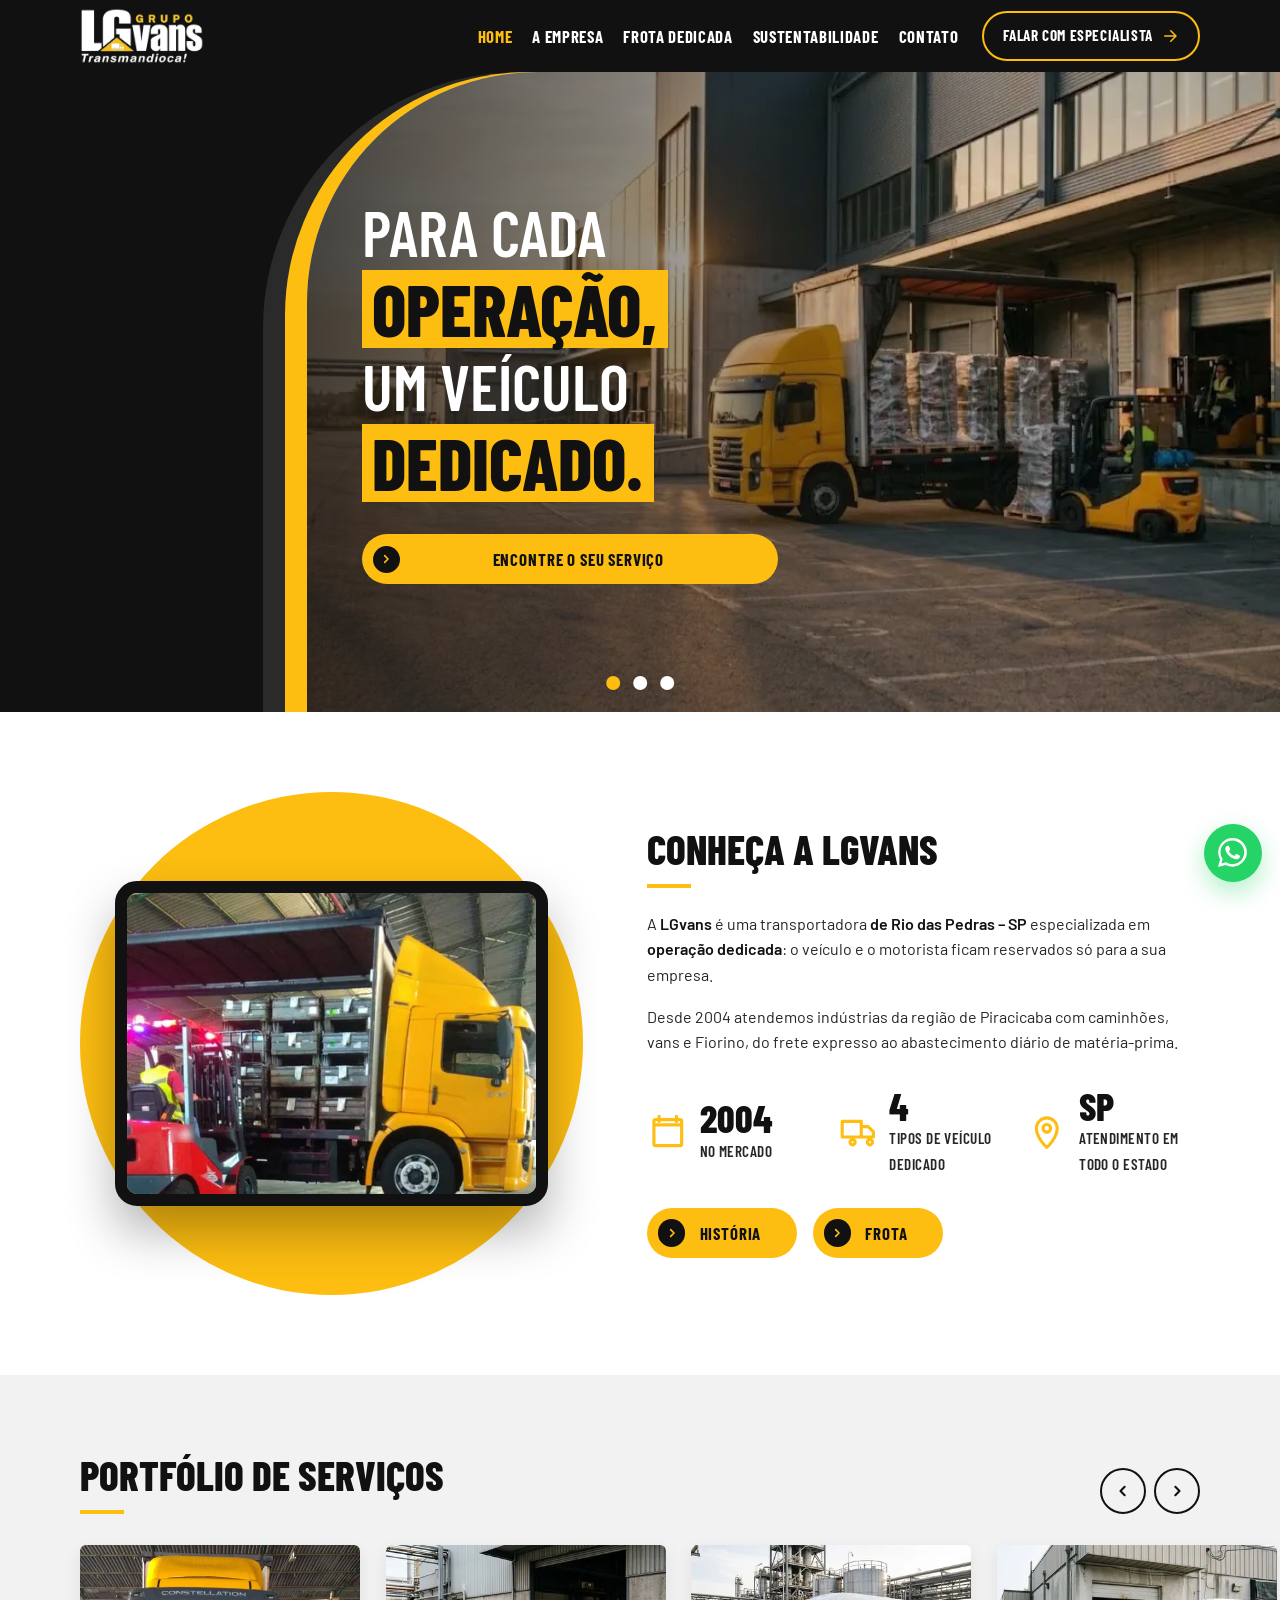
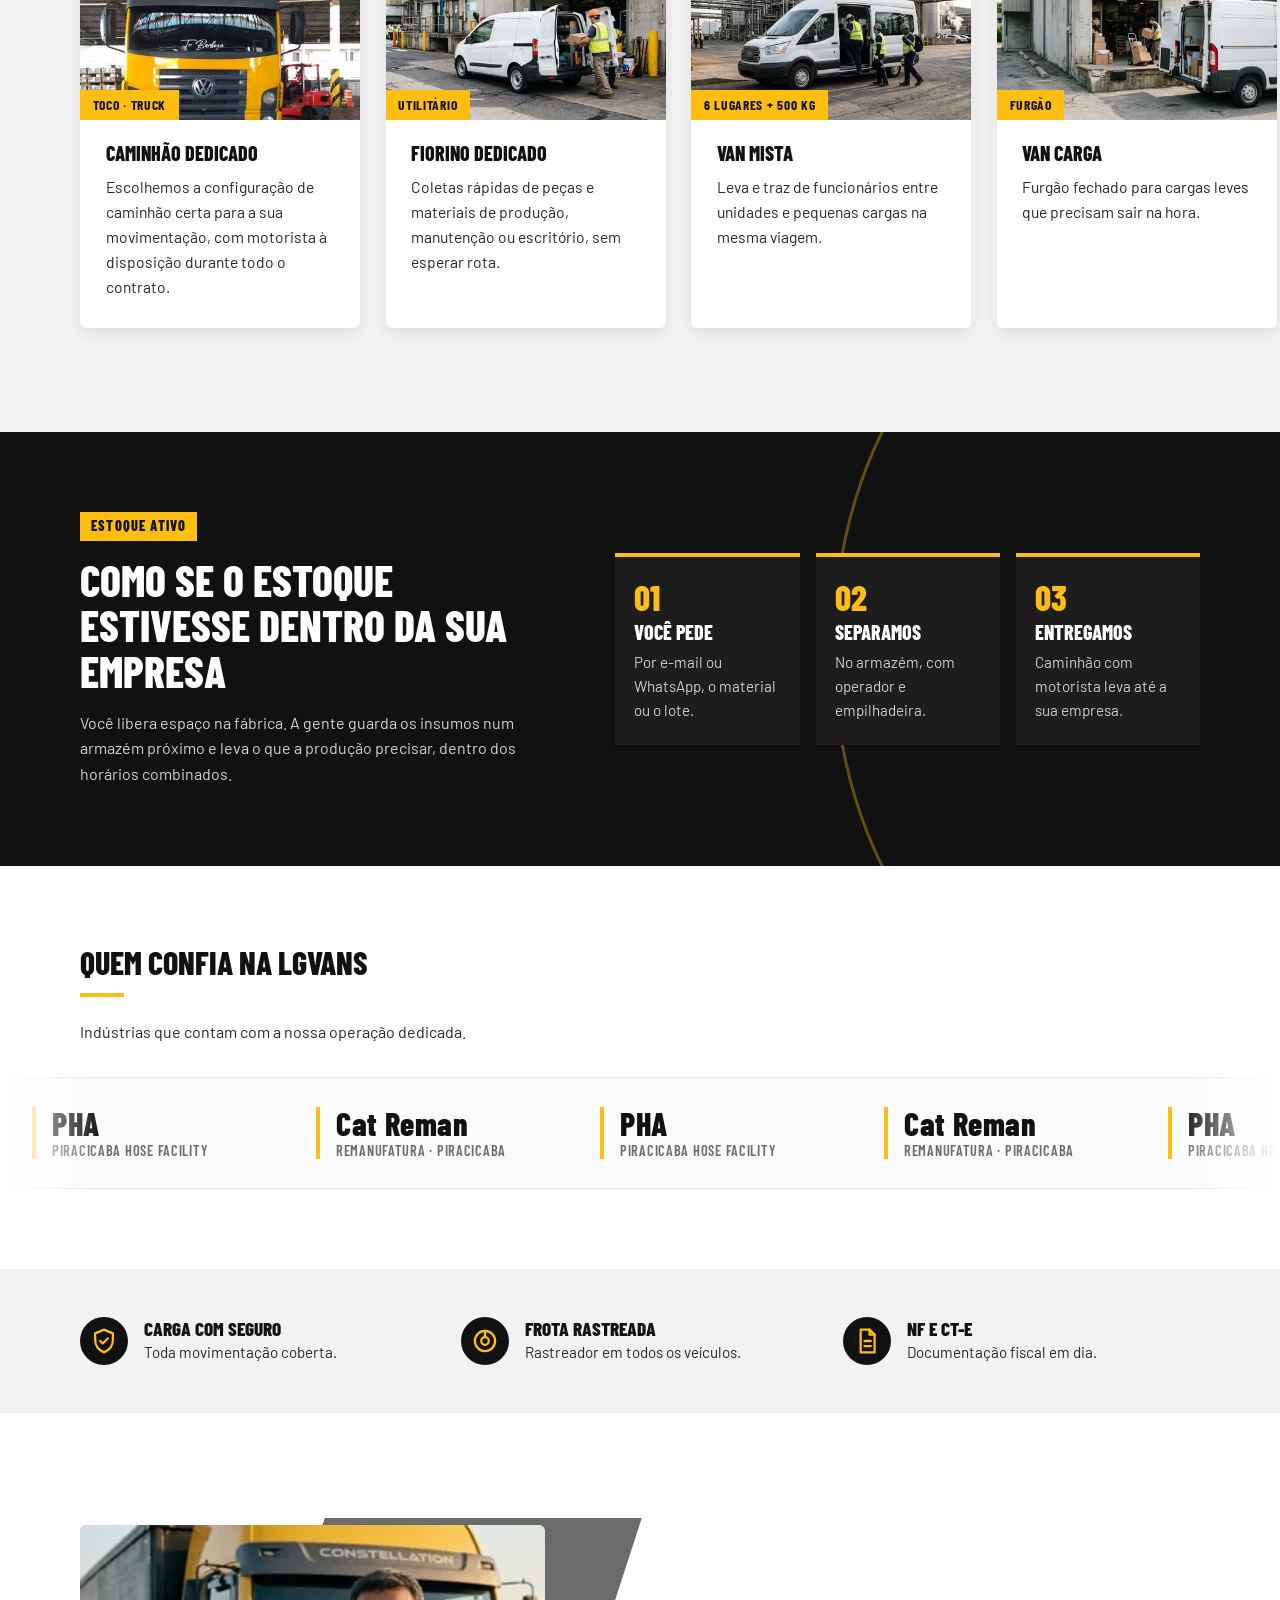
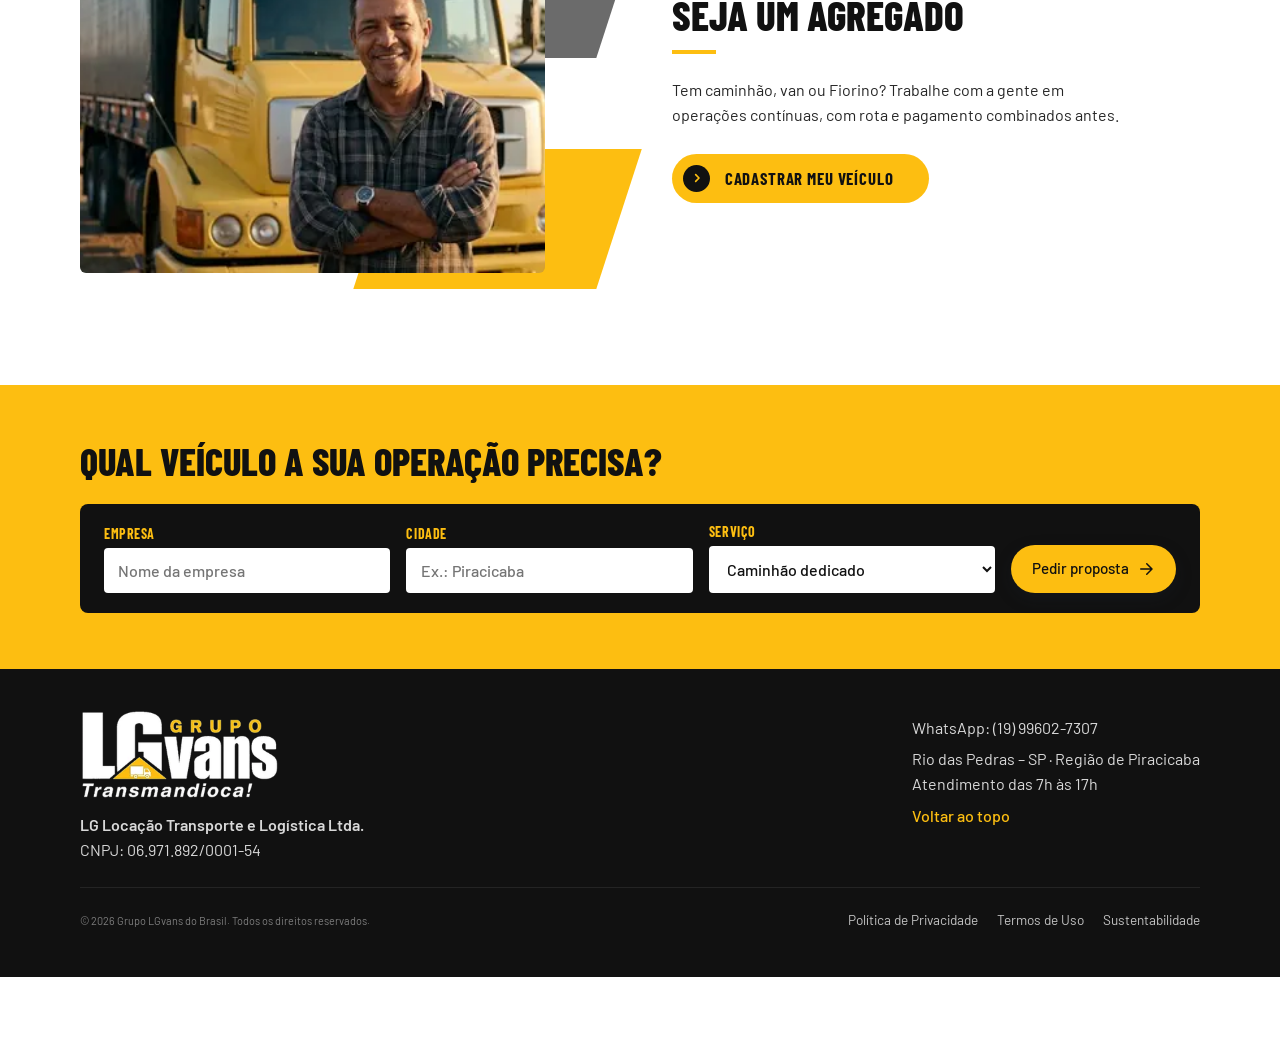
<file: index.html>
<!-- index.html -->
<!doctype html>
<html lang="pt-BR">
  <head>
    <meta charset="UTF-8" />
    <meta name="viewport" content="width=device-width, initial-scale=1.0" />

    <!-- ─── SEO primário ─── -->
    <title>Grupo LGvans do Brasil | Intralogística e Transporte Dedicado</title>
    <meta name="description" content="Movimentação interna, estocagem de matéria-prima e transporte dedicado para indústrias no Estado de São Paulo. Desde 2004." />
    <meta name="robots" content="index, follow" />

    <!-- ─── Open Graph ─── -->
    <meta property="og:type"        content="website" />
    <meta property="og:title"       content="Grupo LGvans do Brasil | Intralogística e Transporte Dedicado" />
    <meta property="og:description" content="Movimentação interna, estocagem de matéria-prima e transporte dedicado para indústrias no Estado de São Paulo. Desde 2004." />
    <meta property="og:locale"      content="pt_BR" />
    <meta property="og:site_name"   content="Grupo LGvans do Brasil" />

    <!-- ─── Twitter Card ─── -->
    <meta name="twitter:card"        content="summary_large_image" />
    <meta name="twitter:title"       content="Grupo LGvans do Brasil | Intralogística e Transporte Dedicado" />
    <meta name="twitter:description" content="Movimentação interna, estocagem de matéria-prima e transporte dedicado para indústrias no Estado de São Paulo. Desde 2004." />

    <!-- ─── PWA ─── -->
    <meta name="theme-color" content="#111111" />
    <link rel="manifest" href="/site.webmanifest" /><!-- ─── CSS ─── -->
    <link rel="stylesheet" href="assets/css/site.min.css" />
    <link rel="preload" href="assets/fonts/barlow-condensed-latin-800-normal.woff2" as="font" type="font/woff2" crossorigin />
    <link rel="preload" href="assets/fonts/barlow-latin-400-normal.woff2" as="font" type="font/woff2" crossorigin />
    <link rel="preload" as="image" href="assets/img/ai-hero-1-1024.webp" imagesrcset="assets/img/ai-hero-1-480.webp 480w, assets/img/ai-hero-1-960.webp 960w, assets/img/ai-hero-1-1024.webp 1024w" imagesizes="(max-width: 760px) 100vw, 76vw" fetchpriority="high" />
    <link rel="canonical" href="https://juk-mandioca.vercel.app/" />
    <meta property="og:url" content="https://juk-mandioca.vercel.app/" />
    <meta property="og:image" content="https://juk-mandioca.vercel.app/assets/img/og-cover.jpg" />
    <meta property="og:image:width" content="1200" />
    <meta property="og:image:height" content="630" />
    <meta name="twitter:image" content="https://juk-mandioca.vercel.app/assets/img/og-cover.jpg" />
    <script type="application/ld+json">{"@context": "https://schema.org", "@graph": [{"@type": "Organization", "@id": "https://juk-mandioca.vercel.app/#org", "name": "Grupo LGvans do Brasil", "legalName": "LG Locação Transporte e Logística Ltda.", "taxID": "06.971.892/0001-54", "url": "https://juk-mandioca.vercel.app/", "logo": "https://juk-mandioca.vercel.app/assets/img/logo-lgvans.png", "foundingDate": "2004", "contactPoint": {"@type": "ContactPoint", "telephone": "+55-19-99602-7307", "contactType": "sales", "areaServed": "BR-SP", "availableLanguage": "Portuguese"}}, {"@type": "LocalBusiness", "@id": "https://juk-mandioca.vercel.app/#business", "name": "Grupo LGvans do Brasil", "image": "https://juk-mandioca.vercel.app/assets/img/og-cover.jpg", "url": "https://juk-mandioca.vercel.app/", "telephone": "+55-19-99602-7307", "priceRange": "$$", "address": {"@type": "PostalAddress", "addressLocality": "Rio das Pedras", "addressRegion": "SP", "addressCountry": "BR"}, "areaServed": [{"@type": "State", "name": "São Paulo"}, {"@type": "City", "name": "Piracicaba"}], "openingHoursSpecification": {"@type": "OpeningHoursSpecification", "dayOfWeek": ["Monday", "Tuesday", "Wednesday", "Thursday", "Friday"], "opens": "07:00", "closes": "17:00"}, "parentOrganization": {"@id": "https://juk-mandioca.vercel.app/#org"}, "makesOffer": [{"@type": "Offer", "itemOffered": {"@type": "Service", "name": "Caminhão dedicado com motorista"}}, {"@type": "Offer", "itemOffered": {"@type": "Service", "name": "Fiorino dedicado"}}, {"@type": "Offer", "itemOffered": {"@type": "Service", "name": "Van mista dedicada"}}, {"@type": "Offer", "itemOffered": {"@type": "Service", "name": "Van carga dedicada"}}, {"@type": "Offer", "itemOffered": {"@type": "Service", "name": "Estoque Ativo (armazenagem e entrega)"}}, {"@type": "Offer", "itemOffered": {"@type": "Service", "name": "Frete expresso no mesmo dia"}}]}, {"@type": "WebSite", "@id": "https://juk-mandioca.vercel.app/#site", "url": "https://juk-mandioca.vercel.app/", "name": "Grupo LGvans do Brasil", "inLanguage": "pt-BR", "publisher": {"@id": "https://juk-mandioca.vercel.app/#org"}}]}</script>
    <link rel="preload" href="assets/fonts/barlow-condensed-latin-800-normal.woff2" as="font" type="font/woff2" crossorigin />
    <link rel="preload" href="assets/fonts/barlow-latin-400-normal.woff2" as="font" type="font/woff2" crossorigin />
    <link rel="preload" href="assets/fonts/barlow-condensed-latin-800-normal.woff2" as="font" type="font/woff2" crossorigin />
    <link rel="preload" href="assets/fonts/barlow-latin-400-normal.woff2" as="font" type="font/woff2" crossorigin />
    <link rel="preload" href="assets/fonts/barlow-condensed-latin-800-normal.woff2" as="font" type="font/woff2" crossorigin />
    <link rel="preload" href="assets/fonts/barlow-latin-400-normal.woff2" as="font" type="font/woff2" crossorigin />
      <link rel="icon" type="image/png" href="assets/img/favicon.png" />
    <link rel="apple-touch-icon" href="assets/img/icon-192.png" />
  </head>
  <body id="topo">

    <header class="site-header">
      <div class="main-header">
        <div class="container header-inner">

          <a href="index.html" class="logo" aria-label="Página inicial Grupo LGvans do Brasil">
            <img src="assets/img/logo-lgvans-branco-300.webp" srcset="assets/img/logo-lgvans-branco-300.webp 300w, assets/img/logo-lgvans-branco-600.webp 600w" sizes="150px" srcset="assets/img/logo-lgvans-branco-300.webp 300w, assets/img/logo-lgvans-branco-600.webp 600w" sizes="150px" srcset="assets/img/logo-lgvans-branco-300.webp 300w, assets/img/logo-lgvans-branco-600.webp 600w" sizes="150px" srcset="assets/img/logo-lgvans-branco-300.webp 300w, assets/img/logo-lgvans-branco-600.webp 600w" sizes="150px" alt="Grupo LGvans – Transmandioca!" width="300" height="133" class="logo-img" />
          </a>

          <button
            class="menu-toggle"
            type="button"
            aria-label="Abrir menu"
            aria-controls="primary-nav"
            aria-expanded="false"
          >
            <span></span><span></span><span></span>
          </button>

          <nav id="primary-nav" class="nav" aria-label="Navegação principal">
            <ul class="nav-list">
              <li><a href="index.html" aria-current="page">Home</a></li>
              <li><a href="sobre.html">A Empresa</a></li>
              <li><a href="frota.html">Frota Dedicada</a></li>
              <li><a href="sustentabilidade.html">Sustentabilidade</a></li>
              <li><a href="contato.html">Contato</a></li>
            </ul>
            <a href="#" data-wa="Olá! Quero falar com um especialista logístico do Grupo LGvans." target="_blank" rel="noopener noreferrer" class="btn-dark nav-cta">
              <span>Falar com Especialista</span>
              <svg viewBox="0 0 24 24" aria-hidden="true"><path d="M5 12h14M13 5l7 7-7 7" fill="none" stroke="currentColor" stroke-width="2" stroke-linecap="round" stroke-linejoin="round"/></svg>
            </a>
          </nav>

        </div>
      </div>
    </header>

    <main>
      <section class="hero-slider" aria-roledescription="carousel" aria-label="Destaques">
        <div class="hs-swoosh" aria-hidden="true"></div>
        <div class="hs-track">
          <div class="hs-slide is-active" role="group" aria-roledescription="slide" aria-label="Veículo dedicado">
            <img fetchpriority="high" src="assets/img/ai-hero-1-1024.webp" srcset="assets/img/ai-hero-1-480.webp 480w, assets/img/ai-hero-1-960.webp 960w, assets/img/ai-hero-1-1024.webp 1024w" sizes="(max-width: 760px) 100vw, 76vw" width="1024" height="572" class="hs-img" alt="" />
            <div class="container hs-content">
              <h1 class="hs-title"><span class="t">PARA CADA</span><span class="b">OPERAÇÃO,</span><span class="t">UM VEÍCULO</span><span class="b">DEDICADO.</span></h1>
              <a href="#servicos" class="pill-btn"><span class="pill-ico" aria-hidden="true"><svg viewBox="0 0 24 24"><path d="M10 7l5 5-5 5" fill="none" stroke="currentColor" stroke-width="2.5" stroke-linecap="round" stroke-linejoin="round"/></svg></span><span>Encontre o seu serviço</span></a>
            </div>
          </div>
          <div class="hs-slide" role="group" aria-roledescription="slide" aria-label="Estoque Ativo">
            <img loading="lazy" decoding="async" src="assets/img/ai-hero-2-1024.webp" srcset="assets/img/ai-hero-2-480.webp 480w, assets/img/ai-hero-2-960.webp 960w, assets/img/ai-hero-2-1024.webp 1024w" sizes="(max-width: 760px) 100vw, 76vw" width="1024" height="572" class="hs-img" alt="" />
            <div class="container hs-content">
              <p class="hs-title"><span class="t">SEU ESTOQUE</span><span class="b">PERTO</span><span class="t">DA SUA</span><span class="b">PLANTA.</span></p>
              <a href="#servicos" class="pill-btn"><span class="pill-ico" aria-hidden="true"><svg viewBox="0 0 24 24"><path d="M10 7l5 5-5 5" fill="none" stroke="currentColor" stroke-width="2.5" stroke-linecap="round" stroke-linejoin="round"/></svg></span><span>Encontre o seu serviço</span></a>
            </div>
          </div>
          <div class="hs-slide" role="group" aria-roledescription="slide" aria-label="Desde 2004">
            <img loading="lazy" decoding="async" src="assets/img/ai-hero-3-1024.webp" srcset="assets/img/ai-hero-3-480.webp 480w, assets/img/ai-hero-3-960.webp 960w, assets/img/ai-hero-3-1024.webp 1024w" sizes="(max-width: 760px) 100vw, 76vw" width="1024" height="572" class="hs-img" alt="" />
            <div class="container hs-content">
              <p class="hs-title"><span class="t">DESDE 2004</span><span class="b">MOVENDO</span><span class="t">A INDÚSTRIA</span><span class="b">DA REGIÃO.</span></p>
              <a href="#servicos" class="pill-btn"><span class="pill-ico" aria-hidden="true"><svg viewBox="0 0 24 24"><path d="M10 7l5 5-5 5" fill="none" stroke="currentColor" stroke-width="2.5" stroke-linecap="round" stroke-linejoin="round"/></svg></span><span>Encontre o seu serviço</span></a>
            </div>
          </div>
        </div>
        <div class="hs-dots" role="tablist" aria-label="Escolher destaque">
          <button type="button" role="tab" aria-selected="true" aria-label="Destaque 1"></button>
          <button type="button" role="tab" aria-selected="false" aria-label="Destaque 2"></button>
          <button type="button" role="tab" aria-selected="false" aria-label="Destaque 3"></button>
        </div>
      </section>

      <section id="sobre" class="know section">
        <div class="container know-grid">
          <figure class="know-visual" data-observe>
            <div class="know-frame"><img src="assets/img/lg-carga-empilhadeira-899.webp" srcset="assets/img/lg-carga-empilhadeira-480.webp 480w, assets/img/lg-carga-empilhadeira-899.webp 899w" sizes="(max-width: 760px) 92vw, 420px" width="899" height="900" alt="Caminhão da LGvans sendo carregado com empilhadeira" loading="lazy" decoding="async" /></div>
          </figure>
          <article class="know-copy" data-observe>
            <h2 class="h-red">Conheça a LGvans</h2>
            <p>A <b>LGvans</b> é uma transportadora <b>de Rio das Pedras – SP</b> especializada em <b>operação dedicada</b>: o veículo e o motorista ficam reservados só para a sua empresa.</p>
            <p>Desde 2004 atendemos indústrias da região de Piracicaba com caminhões, vans e Fiorino, do frete expresso ao abastecimento diário de matéria-prima.</p>
            <div class="know-stats">
              <div class="kstat"><svg class="ico" viewBox="0 0 24 24" aria-hidden="true" fill="none" stroke="currentColor" stroke-width="1.8" stroke-linecap="round" stroke-linejoin="round"><path d="M7 3v3M17 3v3M4 8h16M5 5h14a1 1 0 0 1 1 1v13a1 1 0 0 1-1 1H5a1 1 0 0 1-1-1V6a1 1 0 0 1 1-1z"/></svg><div><strong>2004</strong><span>no mercado</span></div></div>
              <div class="kstat"><svg class="ico" viewBox="0 0 24 24" aria-hidden="true" fill="none" stroke="currentColor" stroke-width="1.8" stroke-linecap="round" stroke-linejoin="round"><path d="M3 6h11v9H3zM14 9h4l3 3v3h-7M7.5 18a1.5 1.5 0 1 0 0-.01M17.5 18a1.5 1.5 0 1 0 0-.01"/></svg><div><strong>4</strong><span>tipos de veículo dedicado</span></div></div>
              <div class="kstat"><svg class="ico" viewBox="0 0 24 24" aria-hidden="true" fill="none" stroke="currentColor" stroke-width="1.8" stroke-linecap="round" stroke-linejoin="round"><path d="M12 21s-6-5.3-6-11a6 6 0 0 1 12 0c0 5.7-6 11-6 11z"/><circle cx="12" cy="10" r="2.2"/></svg><div><strong>SP</strong><span>atendimento em todo o estado</span></div></div>
            </div>
            <div class="know-actions">
              <a href="sobre.html" class="pill-btn"><span class="pill-ico" aria-hidden="true"><svg viewBox="0 0 24 24"><path d="M10 7l5 5-5 5" fill="none" stroke="currentColor" stroke-width="2.5" stroke-linecap="round" stroke-linejoin="round"/></svg></span><span>História</span></a>
              <a href="frota.html" class="pill-btn"><span class="pill-ico" aria-hidden="true"><svg viewBox="0 0 24 24"><path d="M10 7l5 5-5 5" fill="none" stroke="currentColor" stroke-width="2.5" stroke-linecap="round" stroke-linejoin="round"/></svg></span><span>Frota</span></a>
            </div>
          </article>
        </div>
      </section>

      <section id="servicos" class="portfolio section">
        <div class="container">
          <div class="pf-head">
            <h2 class="h-red">Portfólio de serviços</h2>
            <div class="pf-arrows">
              <button type="button" class="pf-prev" aria-label="Serviço anterior"><svg viewBox="0 0 24 24" aria-hidden="true"><path d="M14 7l-5 5 5 5" fill="none" stroke="currentColor" stroke-width="2.5" stroke-linecap="round" stroke-linejoin="round"/></svg></button>
              <button type="button" class="pf-next" aria-label="Próximo serviço"><svg viewBox="0 0 24 24" aria-hidden="true"><path d="M10 7l5 5-5 5" fill="none" stroke="currentColor" stroke-width="2.5" stroke-linecap="round" stroke-linejoin="round"/></svg></button>
            </div>
          </div>
        </div>
        <div class="pf-track" tabindex="0" aria-label="Serviços">
            <article class="pf-card">
              <div class="pf-media"><img src="assets/img/lg-caminhao-frente-960.webp" srcset="assets/img/lg-caminhao-frente-480.webp 480w, assets/img/lg-caminhao-frente-960.webp 960w, assets/img/lg-caminhao-frente-1200.webp 1200w" sizes="(max-width: 760px) 92vw, 420px" width="960" height="640" alt="" loading="lazy" decoding="async" /><span class="pf-tag">Toco · Truck</span></div>
              <div class="pf-body"><h3>Caminhão dedicado</h3><p>Escolhemos a configuração de caminhão certa para a sua movimentação, com motorista à disposição durante todo o contrato.</p></div>
            </article>
            <article class="pf-card">
              <div class="pf-media"><img src="assets/img/ai-fiorino-960.webp" srcset="assets/img/ai-fiorino-480.webp 480w, assets/img/ai-fiorino-960.webp 960w, assets/img/ai-fiorino-1024.webp 1024w" sizes="(max-width: 760px) 92vw, 420px" width="960" height="536" alt="" loading="lazy" decoding="async" /><span class="pf-tag">Utilitário</span></div>
              <div class="pf-body"><h3>Fiorino dedicado</h3><p>Coletas rápidas de peças e materiais de produção, manutenção ou escritório, sem esperar rota.</p></div>
            </article>
            <article class="pf-card">
              <div class="pf-media"><img src="assets/img/ai-van-mista-960.webp" srcset="assets/img/ai-van-mista-480.webp 480w, assets/img/ai-van-mista-960.webp 960w, assets/img/ai-van-mista-1024.webp 1024w" sizes="(max-width: 760px) 92vw, 420px" width="960" height="536" alt="" loading="lazy" decoding="async" /><span class="pf-tag">6 lugares + 500 kg</span></div>
              <div class="pf-body"><h3>Van mista</h3><p>Leva e traz de funcionários entre unidades e pequenas cargas na mesma viagem.</p></div>
            </article>
            <article class="pf-card">
              <div class="pf-media"><img src="assets/img/ai-van-carga-960.webp" srcset="assets/img/ai-van-carga-480.webp 480w, assets/img/ai-van-carga-960.webp 960w, assets/img/ai-van-carga-1024.webp 1024w" sizes="(max-width: 760px) 92vw, 420px" width="960" height="536" alt="" loading="lazy" decoding="async" /><span class="pf-tag">Furgão</span></div>
              <div class="pf-body"><h3>Van carga</h3><p>Furgão fechado para cargas leves que precisam sair na hora.</p></div>
            </article>
            <article class="pf-card">
              <div class="pf-media"><img src="assets/img/ai-estoque-960.webp" srcset="assets/img/ai-estoque-480.webp 480w, assets/img/ai-estoque-960.webp 960w, assets/img/ai-estoque-1024.webp 1024w" sizes="(max-width: 760px) 92vw, 420px" width="960" height="536" alt="" loading="lazy" decoding="async" /><span class="pf-tag">Armazém + entrega</span></div>
              <div class="pf-body"><h3>Estoque Ativo</h3><p>Sua matéria-prima guardada em armazém perto da planta e entregue sempre que você pedir.</p></div>
            </article>
            <article class="pf-card">
              <div class="pf-media"><img src="assets/img/lg-pallets-carregamento-960.webp" srcset="assets/img/lg-pallets-carregamento-480.webp 480w, assets/img/lg-pallets-carregamento-960.webp 960w, assets/img/lg-pallets-carregamento-1200.webp 1200w" sizes="(max-width: 760px) 92vw, 420px" width="960" height="720" alt="" loading="lazy" decoding="async" /><span class="pf-tag">Urgente</span></div>
              <div class="pf-body"><h3>Expresso no mesmo dia</h3><p>Pediu em horário comercial, o veículo sai no mesmo dia.</p></div>
            </article>
        </div>
      </section>

      <section class="ativo section">
        <div class="container ativo-grid">
          <div class="ativo-copy" data-observe>
            <span class="kicker">Estoque Ativo</span>
            <h2>Como se o estoque estivesse dentro da sua empresa</h2>
            <p>Você libera espaço na fábrica. A gente guarda os insumos num armazém próximo e leva o que a produção precisar, dentro dos horários combinados.</p>
          </div>
          <ol class="ativo-steps" data-observe>
            <li><b>Você pede</b><span>Por e-mail ou WhatsApp, o material ou o lote.</span></li>
            <li><b>Separamos</b><span>No armazém, com operador e empilhadeira.</span></li>
            <li><b>Entregamos</b><span>Caminhão com motorista leva até a sua empresa.</span></li>
          </ol>
        </div>
      </section>

      <section id="clientes" class="clients section">
        <div class="container">
          <h2 class="h-red">Quem confia na LGvans</h2>
          <p class="section-subtitle">Indústrias que contam com a nossa operação dedicada.</p>
        </div>
        <div class="cl-marquee" aria-label="Clientes">
          <div class="cl-track">
            <span class="cl-item"><b>PHA</b><small>Piracicaba Hose Facility</small></span>
            <span class="cl-item"><b>Cat Reman</b><small>Remanufatura · Piracicaba</small></span>
            <span class="cl-item"><b>PHA</b><small>Piracicaba Hose Facility</small></span>
            <span class="cl-item"><b>Cat Reman</b><small>Remanufatura · Piracicaba</small></span>
            <span class="cl-item"><b>PHA</b><small>Piracicaba Hose Facility</small></span>
            <span class="cl-item"><b>Cat Reman</b><small>Remanufatura · Piracicaba</small></span>
            <span class="cl-item"><b>PHA</b><small>Piracicaba Hose Facility</small></span>
            <span class="cl-item"><b>Cat Reman</b><small>Remanufatura · Piracicaba</small></span>
            <span class="cl-item"><b>PHA</b><small>Piracicaba Hose Facility</small></span>
            <span class="cl-item"><b>Cat Reman</b><small>Remanufatura · Piracicaba</small></span>
            <span class="cl-item"><b>PHA</b><small>Piracicaba Hose Facility</small></span>
            <span class="cl-item"><b>Cat Reman</b><small>Remanufatura · Piracicaba</small></span>
          </div>
        </div>
      </section>

      <section class="trust section">
        <div class="container trust-grid">
          <div class="trust-item" data-observe><svg class="ico" viewBox="0 0 24 24" aria-hidden="true" fill="none" stroke="currentColor" stroke-width="1.8" stroke-linecap="round" stroke-linejoin="round"><path d="M12 3l7 3v5c0 5-3.5 8.5-7 10-3.5-1.5-7-5-7-10V6z"/><path d="M9 12l2 2 4-4"/></svg><div><b>Carga com seguro</b><span>Toda movimentação coberta.</span></div></div>
          <div class="trust-item" data-observe><svg class="ico" viewBox="0 0 24 24" aria-hidden="true" fill="none" stroke="currentColor" stroke-width="1.8" stroke-linecap="round" stroke-linejoin="round"><circle cx="12" cy="12" r="8"/><circle cx="12" cy="12" r="3"/><path d="M12 4v4"/></svg><div><b>Frota rastreada</b><span>Rastreador em todos os veículos.</span></div></div>
          <div class="trust-item" data-observe><svg class="ico" viewBox="0 0 24 24" aria-hidden="true" fill="none" stroke="currentColor" stroke-width="1.8" stroke-linecap="round" stroke-linejoin="round"><path d="M7 3h7l4 4v14H7z"/><path d="M14 3v4h4M10 12h5M10 16h5"/></svg><div><b>NF e CT-e</b><span>Documentação fiscal em dia.</span></div></div>
        </div>
      </section>

      <section class="people section">
        <div class="container people-grid">
          <figure class="people-visual" data-observe>
            <span class="slab s1" aria-hidden="true"></span><span class="slab s2" aria-hidden="true"></span>
            <img src="assets/img/ai-motorista-960.webp" srcset="assets/img/ai-motorista-480.webp 480w, assets/img/ai-motorista-960.webp 960w, assets/img/ai-motorista-1024.webp 1024w" sizes="(max-width: 760px) 92vw, 420px" width="960" height="536" alt="Motorista ao lado do caminhão" loading="lazy" decoding="async" />
          </figure>
          <article class="people-copy" data-observe>
            <h2 class="h-red">Seja um agregado</h2>
            <p>Tem caminhão, van ou Fiorino? Trabalhe com a gente em operações contínuas, com rota e pagamento combinados antes.</p>
            <a href="#" data-wa="Olá! Tenho veículo próprio e quero ser agregado do Grupo LGvans." target="_blank" rel="noopener noreferrer" class="pill-btn"><span class="pill-ico" aria-hidden="true"><svg viewBox="0 0 24 24"><path d="M10 7l5 5-5 5" fill="none" stroke="currentColor" stroke-width="2.5" stroke-linecap="round" stroke-linejoin="round"/></svg></span><span>Cadastrar meu veículo</span></a>
          </article>
        </div>
      </section>

      <section class="final-cta">
        <div class="container final-inner">
          <h2>Qual veículo a sua operação precisa?</h2>
          <form class="quick-quote-form" data-quote-form novalidate>
            <div class="qq-field"><label for="qq-empresa">Empresa</label><input id="qq-empresa" name="empresa" type="text" placeholder="Nome da empresa" required /></div>
            <div class="qq-field"><label for="qq-origem">Cidade</label><input id="qq-origem" name="origem" type="text" placeholder="Ex.: Piracicaba" required /></div>
            <div class="qq-field"><label for="qq-carga">Serviço</label>
              <select id="qq-carga" name="carga"><option>Caminhão dedicado</option><option>Fiorino dedicado</option><option>Van mista</option><option>Van carga</option><option>Estoque Ativo</option><option>Expresso no mesmo dia</option></select>
            </div>
            <button type="submit" class="btn-dark"><span>Pedir proposta</span><svg viewBox="0 0 24 24" aria-hidden="true"><path d="M5 12h14M13 5l7 7-7 7" fill="none" stroke="currentColor" stroke-width="2" stroke-linecap="round" stroke-linejoin="round"/></svg></button>
          </form>
        </div>
      </section>
    </main>

    <footer class="site-footer">
      <div class="container footer-inner">
        <address>
          <img src="assets/img/logo-lgvans-branco-300.webp" srcset="assets/img/logo-lgvans-branco-300.webp 300w, assets/img/logo-lgvans-branco-600.webp 600w" sizes="150px" srcset="assets/img/logo-lgvans-branco-300.webp 300w, assets/img/logo-lgvans-branco-600.webp 600w" sizes="150px" srcset="assets/img/logo-lgvans-branco-300.webp 300w, assets/img/logo-lgvans-branco-600.webp 600w" sizes="150px" srcset="assets/img/logo-lgvans-branco-300.webp 300w, assets/img/logo-lgvans-branco-600.webp 600w" sizes="150px" alt="Grupo LGvans do Brasil" width="300" height="133" class="footer-logo" loading="lazy" />
          <p><strong>LG Locação Transporte e Logística Ltda.</strong></p>
          <p data-cfg="cnpj"></p>
        </address>
        <div>
          <p>WhatsApp: <a data-cfg="whatsapp-num" href="#" target="_blank" rel="noopener noreferrer"></a></p>
          <p data-cfg="endereco"></p>
          <p data-cfg="horario"></p>
          <a href="#topo" class="back-top">Voltar ao topo</a>
        </div>
      </div>
      <div class="container footer-legal">
        <p>© <span data-cfg="ano">2026</span> Grupo LGvans do Brasil. Todos os direitos reservados.</p>
        <nav aria-label="Links legais" class="legal-links"><a href="privacidade.html">Política de Privacidade</a><a href="termos.html">Termos de Uso</a><a href="sustentabilidade.html">Sustentabilidade</a></nav>
      </div>
    </footer>

    <a
      class="whatsapp-float"
      href="#" data-wa=""
      target="_blank"
      rel="noopener noreferrer"
      aria-label="Falar no WhatsApp"
    >
      <svg viewBox="0 0 24 24" aria-hidden="true">
        <path
          d="M20.52 3.48A11.8 11.8 0 0 0 12.06 0C5.52 0 .21 5.3.2 11.83c0 2.08.54 4.1 1.57 5.88L0 24l6.45-1.7a11.83 11.83 0 0 0 5.6 1.42h.01c6.54 0 11.85-5.31 11.86-11.85.01-3.16-1.22-6.13-3.4-8.39Zm-8.46 18.2h-.01a9.93 9.93 0 0 1-5.05-1.38l-.36-.21-3.83 1.01 1.02-3.73-.23-.38a9.89 9.89 0 0 1-1.53-5.24C2.08 6.3 6.34 2.04 11.8 2.03c2.64 0 5.12 1.02 6.98 2.88a9.8 9.8 0 0 1 2.88 6.97c0 5.46-4.26 9.8-9.6 9.8Zm5.42-7.39c-.3-.15-1.77-.87-2.04-.97-.27-.1-.46-.15-.66.15-.2.3-.76.97-.93 1.16-.17.2-.34.23-.64.08-.3-.15-1.25-.46-2.38-1.46-.88-.78-1.47-1.74-1.64-2.04-.17-.3-.02-.47.13-.62.14-.14.3-.34.45-.5.15-.17.2-.29.3-.49.1-.2.05-.37-.02-.52-.08-.15-.66-1.6-.9-2.2-.24-.58-.49-.5-.66-.5h-.56c-.2 0-.52.08-.8.37-.27.3-1.04 1.02-1.04 2.5 0 1.47 1.06 2.9 1.2 3.1.15.2 2.1 3.2 5.08 4.48.71.3 1.27.48 1.7.62.71.23 1.36.2 1.87.12.57-.08 1.77-.72 2.02-1.41.25-.7.25-1.3.17-1.42-.07-.12-.27-.2-.56-.34Z"
          fill="currentColor"
        />
      </svg>
    </a>

    <script src="assets/js/site.min.js" defer></script>
  </body>
</html>
</file>
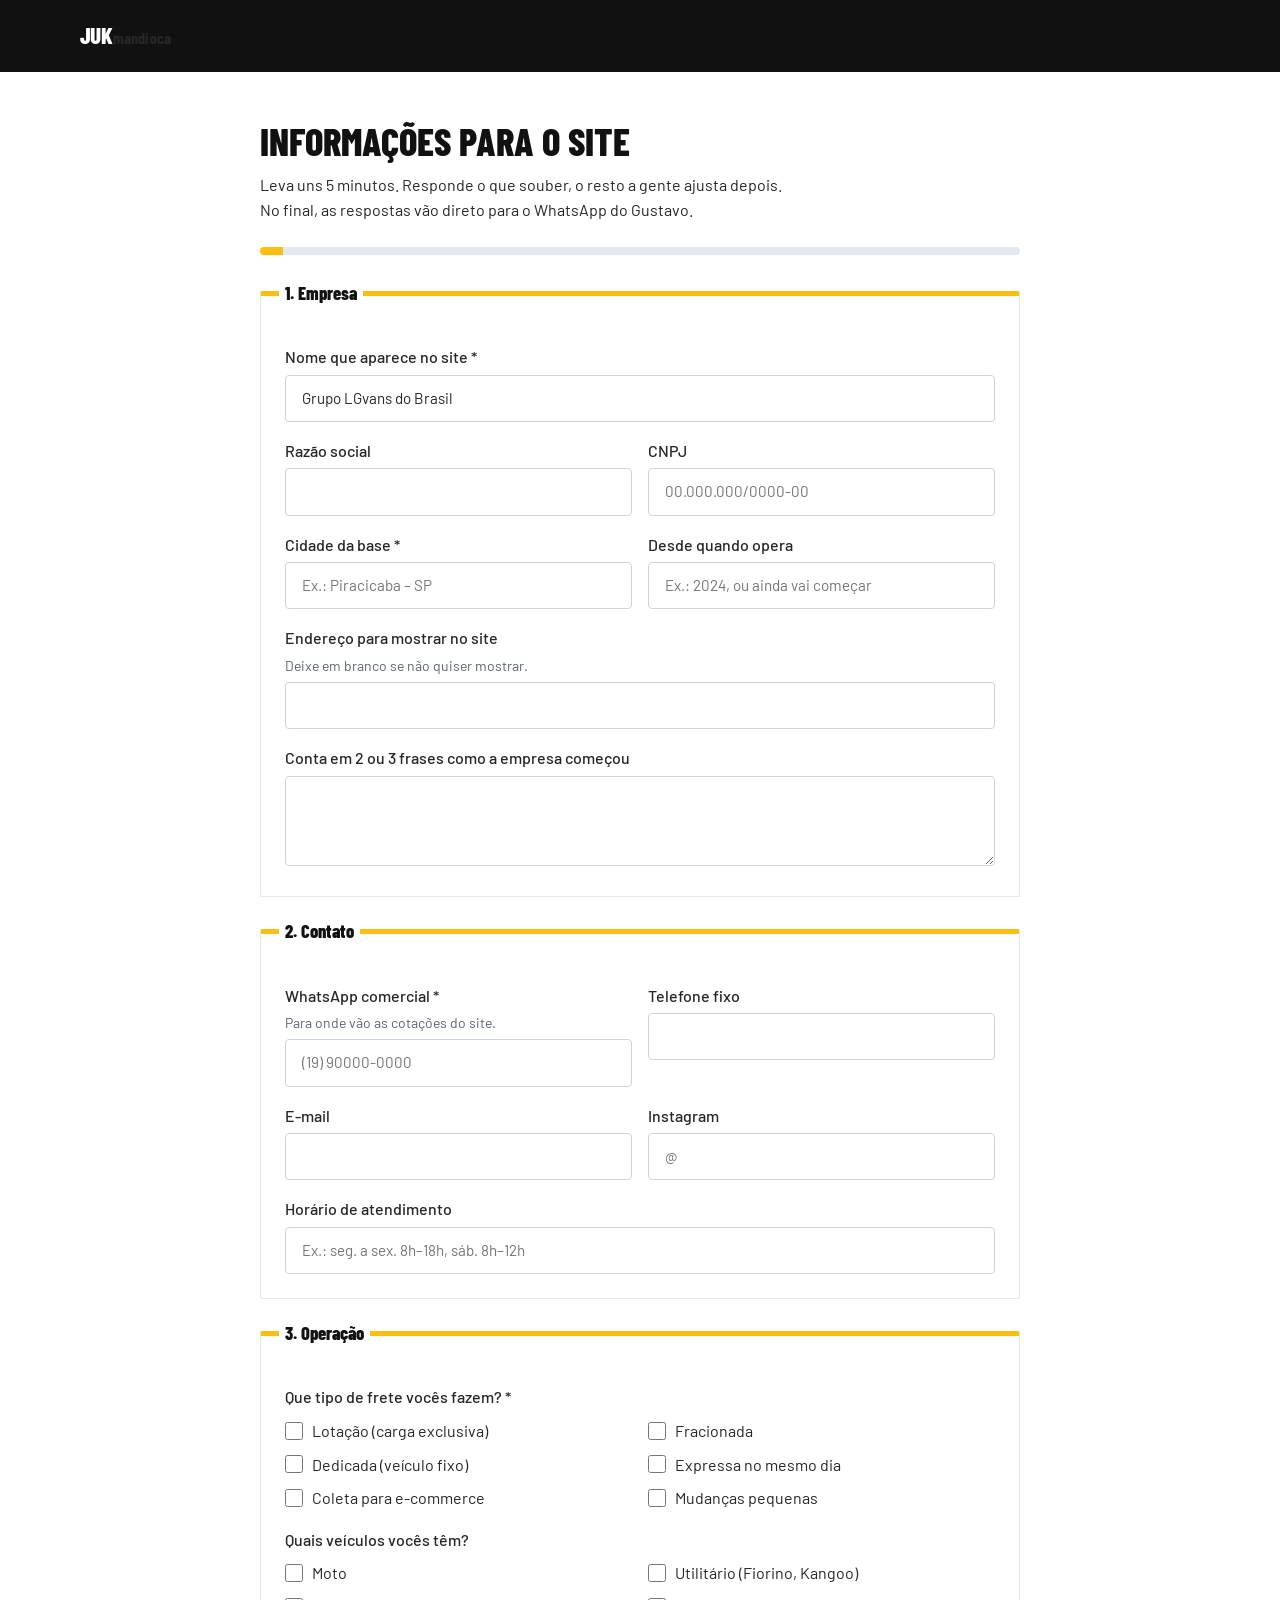
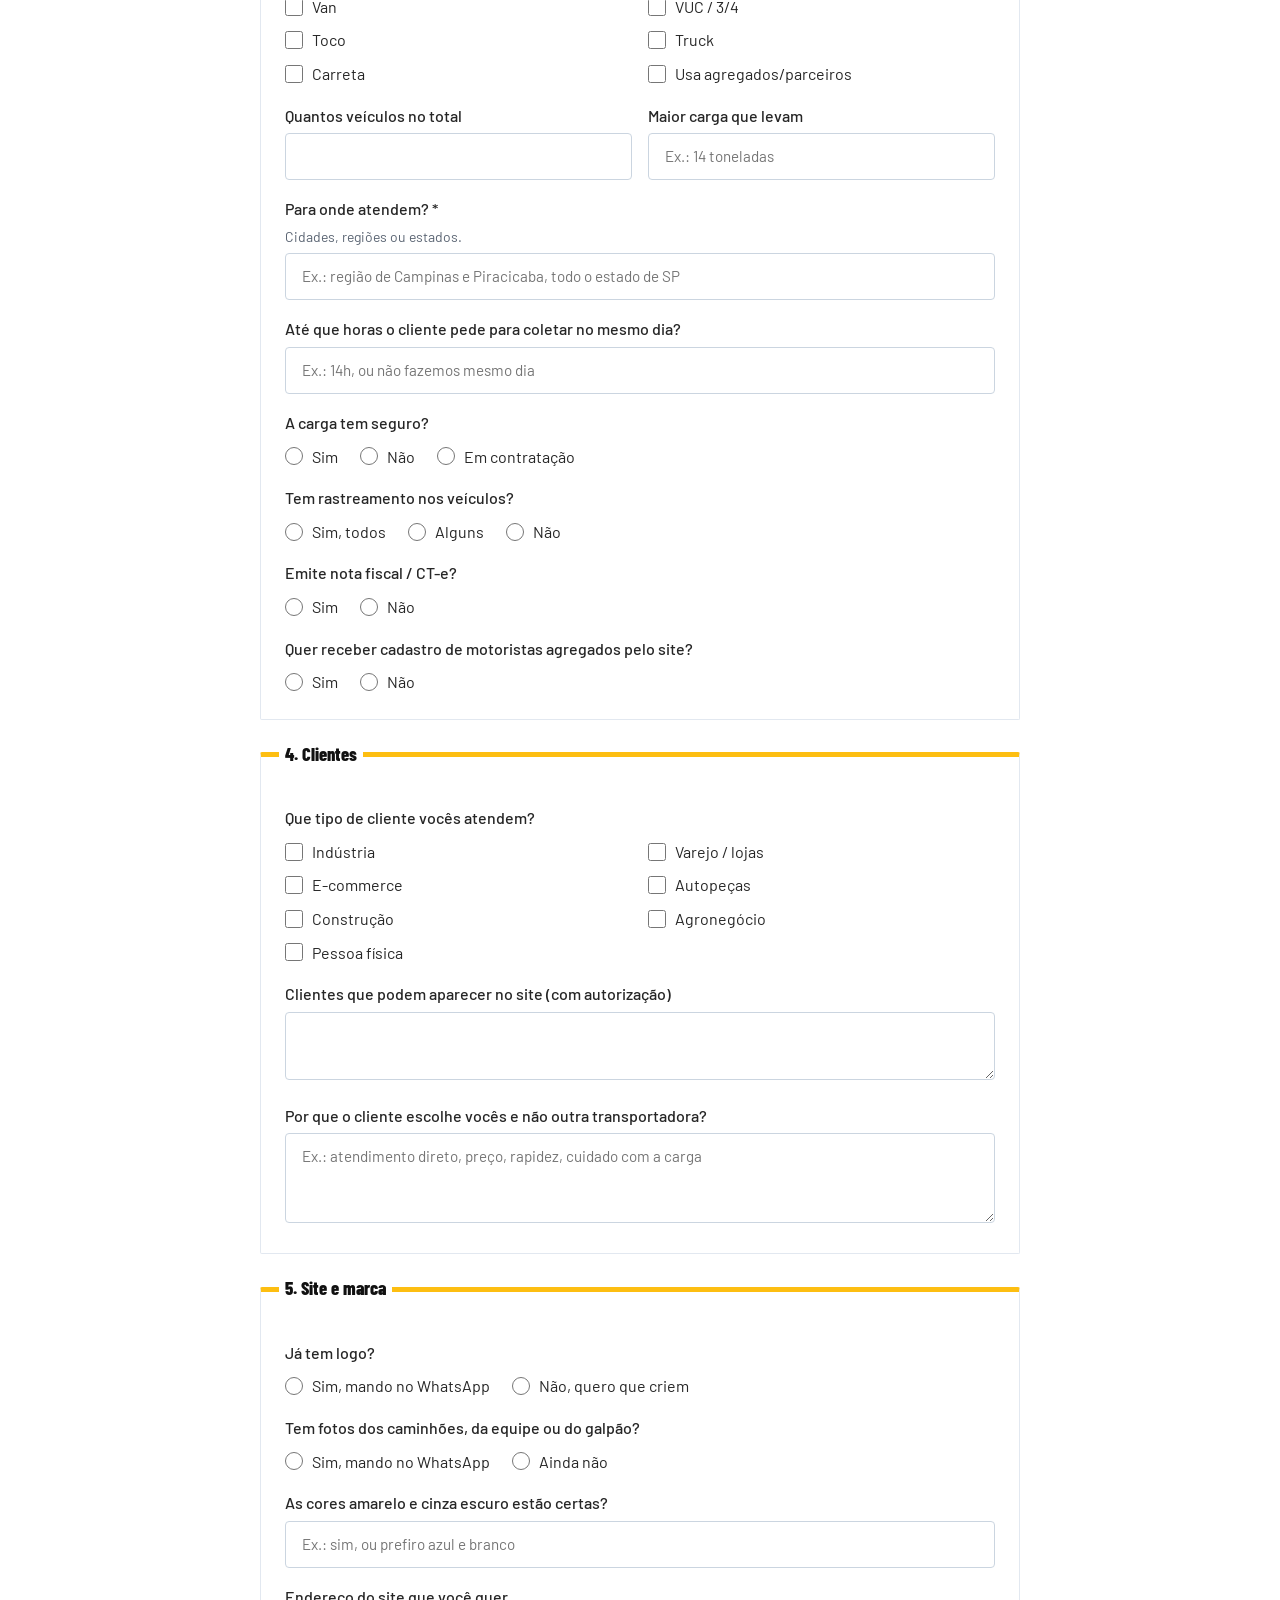
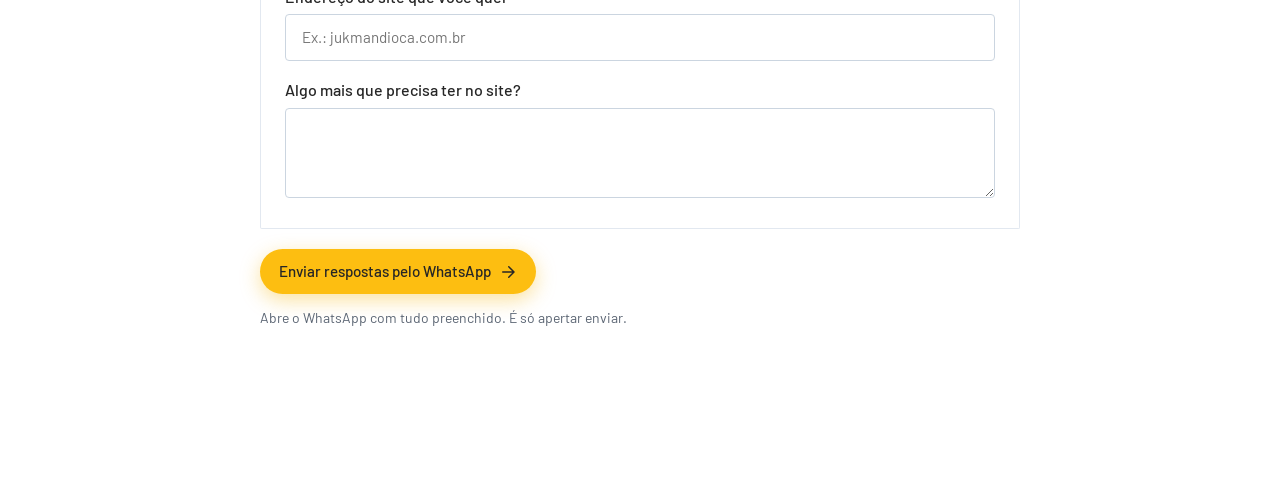
<file: briefing.html>
<!doctype html>
<html lang="pt-BR">
  <head>
    <meta charset="UTF-8" />
    <meta name="viewport" content="width=device-width, initial-scale=1.0" />
    <title>Briefing do site | Grupo LGvans do Brasil</title>
    <meta name="robots" content="noindex, nofollow" />
    <link rel="stylesheet" href="assets/css/site.min.css" />
    <link rel="preload" href="assets/fonts/barlow-condensed-latin-800-normal.woff2" as="font" type="font/woff2" crossorigin />
    <link rel="preload" href="assets/fonts/barlow-latin-400-normal.woff2" as="font" type="font/woff2" crossorigin />
    <link rel="preload" href="assets/fonts/barlow-condensed-latin-800-normal.woff2" as="font" type="font/woff2" crossorigin />
    <link rel="preload" href="assets/fonts/barlow-latin-400-normal.woff2" as="font" type="font/woff2" crossorigin />
    <link rel="preload" href="assets/fonts/barlow-condensed-latin-800-normal.woff2" as="font" type="font/woff2" crossorigin />
    <link rel="preload" href="assets/fonts/barlow-latin-400-normal.woff2" as="font" type="font/woff2" crossorigin />
    <link rel="preload" href="assets/fonts/barlow-condensed-latin-800-normal.woff2" as="font" type="font/woff2" crossorigin />
    <link rel="preload" href="assets/fonts/barlow-latin-400-normal.woff2" as="font" type="font/woff2" crossorigin />
    <style>
      .brief { padding: var(--space-12) 0 var(--space-20); background: var(--bg-page); }
      .brief-wrap { width: min(100% - 2rem, 760px); margin-inline: auto; }
      .brief-head h1 { font-family: var(--font-display); font-weight: 800; font-size: clamp(1.7rem, 4vw, 2.4rem); line-height: 1.1; margin: 0 0 .6rem; color: var(--color-black); text-transform: uppercase; }
      .brief-head p { margin: 0; color: var(--color-charcoal); max-width: 60ch; }
      .brief-progress { margin: var(--space-6) 0; height: 8px; background: var(--color-border); border-radius: 99px; overflow: hidden; }
      .brief-progress span { display: block; height: 100%; width: 0; background: var(--accent); transition: width .25s ease; }
      .brief fieldset { border: 1px solid var(--color-border); border-top: 5px solid var(--accent); background: var(--bg-surface); margin: 0 0 var(--space-5); padding: var(--space-5) var(--space-6) var(--space-6); border-radius: var(--radius-sm); min-width: 0; }
      .brief legend { font-family: var(--font-display); font-weight: 800; font-size: 1.15rem; color: var(--color-black); padding: 0 .4rem; margin-left: -.4rem; }
      .brief .hint { display: block; font-size: var(--text-sm); color: #5b6573; margin-top: .25rem; font-weight: 400; }
      .brief .row2 { display: grid; grid-template-columns: 1fr 1fr; gap: 0 var(--space-4); }
      .brief .checks { display: grid; grid-template-columns: repeat(2, minmax(0, 1fr)); gap: .5rem var(--space-4); margin-top: .5rem; }
      .brief .checks label, .brief .radios label { display: flex; gap: .55rem; align-items: center; font-weight: 400; color: var(--color-charcoal); margin: 0; cursor: pointer; }
      .brief .radios { display: flex; flex-wrap: wrap; gap: .5rem 1.4rem; margin-top: .5rem; }
      .brief input[type=checkbox], .brief input[type=radio] { width: 18px; height: 18px; accent-color: var(--color-charcoal); flex: none; margin: 0; }
      .brief .q { margin-top: 1rem; }
      .brief .q > label, .brief .q > .qlabel { display: block; font-weight: 500; color: var(--color-charcoal); margin-bottom: .3rem; }
      .brief-send { display: grid; gap: .8rem; justify-items: start; }
      .brief-send p { margin: 0; font-size: var(--text-sm); color: #5b6573; }
      .brief .form-error { margin-bottom: var(--space-4); }
      @media (max-width: 600px) { .brief .row2, .brief .checks { grid-template-columns: 1fr; } .brief fieldset { padding: var(--space-4); } }
    </style>
  </head>
  <body id="topo">
    <header class="site-header">
      <div class="main-header">
        <div class="container header-inner">
          <a href="index.html" class="logo" aria-label="Página inicial">
            <span class="logo-mark" aria-hidden="true">JUK</span><span class="logo-text">mandioca</span>
          </a>
        </div>
      </div>
    </header>

    <main class="brief">
      <div class="brief-wrap">
        <div class="brief-head">
          <h1>Informações para o site</h1>
          <p>Leva uns 5 minutos. Responde o que souber, o resto a gente ajusta depois. No final, as respostas vão direto para o WhatsApp do Gustavo.</p>
        </div>
        <div class="brief-progress" aria-hidden="true"><span id="bar"></span></div>

        <form id="brief" novalidate>
          <fieldset>
            <legend>1. Empresa</legend>
            <div class="q"><label for="nome">Nome que aparece no site *</label><input id="nome" name="Nome no site" value="Grupo LGvans do Brasil" required /></div>
            <div class="row2">
              <div class="q"><label for="razao">Razão social</label><input id="razao" name="Razão social" /></div>
              <div class="q"><label for="cnpj">CNPJ</label><input id="cnpj" name="CNPJ" inputmode="numeric" maxlength="18" placeholder="00.000.000/0000-00" /></div>
            </div>
            <div class="row2">
              <div class="q"><label for="cidade">Cidade da base *</label><input id="cidade" name="Cidade da base" required placeholder="Ex.: Piracicaba – SP" /></div>
              <div class="q"><label for="desde">Desde quando opera</label><input id="desde" name="Opera desde" placeholder="Ex.: 2024, ou ainda vai começar" /></div>
            </div>
            <div class="q"><label for="endereco">Endereço para mostrar no site<span class="hint">Deixe em branco se não quiser mostrar.</span></label><input id="endereco" name="Endereço" /></div>
            <div class="q"><label for="historia">Conta em 2 ou 3 frases como a empresa começou</label><textarea id="historia" name="História" rows="3"></textarea></div>
          </fieldset>

          <fieldset>
            <legend>2. Contato</legend>
            <div class="row2">
              <div class="q"><label for="whats">WhatsApp comercial *<span class="hint">Para onde vão as cotações do site.</span></label><input id="whats" name="WhatsApp comercial" type="tel" inputmode="tel" required placeholder="(19) 90000-0000" /></div>
              <div class="q"><label for="fone">Telefone fixo</label><input id="fone" name="Telefone fixo" type="tel" inputmode="tel" /></div>
            </div>
            <div class="row2">
              <div class="q"><label for="mail">E-mail</label><input id="mail" name="E-mail" type="email" /></div>
              <div class="q"><label for="insta">Instagram</label><input id="insta" name="Instagram" placeholder="@" /></div>
            </div>
            <div class="q"><label for="horario">Horário de atendimento</label><input id="horario" name="Horário" placeholder="Ex.: seg. a sex. 8h–18h, sáb. 8h–12h" /></div>
          </fieldset>

          <fieldset>
            <legend>3. Operação</legend>
            <div class="q"><span class="qlabel">Que tipo de frete vocês fazem? *</span>
              <div class="checks" data-group="Tipos de frete" data-required>
                <label><input type="checkbox" value="Lotação (carga exclusiva)" />Lotação (carga exclusiva)</label>
                <label><input type="checkbox" value="Fracionada" />Fracionada</label>
                <label><input type="checkbox" value="Dedicada (veículo fixo para o cliente)" />Dedicada (veículo fixo)</label>
                <label><input type="checkbox" value="Expressa no mesmo dia" />Expressa no mesmo dia</label>
                <label><input type="checkbox" value="Coleta para e-commerce" />Coleta para e-commerce</label>
                <label><input type="checkbox" value="Mudanças pequenas" />Mudanças pequenas</label>
              </div>
            </div>
            <div class="q"><span class="qlabel">Quais veículos vocês têm?</span>
              <div class="checks" data-group="Veículos">
                <label><input type="checkbox" value="Moto" />Moto</label>
                <label><input type="checkbox" value="Utilitário (Fiorino, Kangoo)" />Utilitário (Fiorino, Kangoo)</label>
                <label><input type="checkbox" value="Van" />Van</label>
                <label><input type="checkbox" value="VUC / 3/4" />VUC / 3/4</label>
                <label><input type="checkbox" value="Toco" />Toco</label>
                <label><input type="checkbox" value="Truck" />Truck</label>
                <label><input type="checkbox" value="Carreta" />Carreta</label>
                <label><input type="checkbox" value="Usa agregados/parceiros" />Usa agregados/parceiros</label>
              </div>
            </div>
            <div class="row2">
              <div class="q"><label for="frota">Quantos veículos no total</label><input id="frota" name="Total de veículos" inputmode="numeric" /></div>
              <div class="q"><label for="peso">Maior carga que levam</label><input id="peso" name="Carga máxima" placeholder="Ex.: 14 toneladas" /></div>
            </div>
            <div class="q"><label for="area">Para onde atendem? *<span class="hint">Cidades, regiões ou estados.</span></label><input id="area" name="Área de atendimento" required placeholder="Ex.: região de Campinas e Piracicaba, todo o estado de SP" /></div>
            <div class="q"><label for="corte">Até que horas o cliente pede para coletar no mesmo dia?</label><input id="corte" name="Horário limite mesmo dia" placeholder="Ex.: 14h, ou não fazemos mesmo dia" /></div>
            <div class="q"><span class="qlabel">A carga tem seguro?</span>
              <div class="radios" data-group="Seguro de carga">
                <label><input type="radio" name="seguro" value="Sim" />Sim</label>
                <label><input type="radio" name="seguro" value="Não" />Não</label>
                <label><input type="radio" name="seguro" value="Em contratação" />Em contratação</label>
              </div>
            </div>
            <div class="q"><span class="qlabel">Tem rastreamento nos veículos?</span>
              <div class="radios" data-group="Rastreamento">
                <label><input type="radio" name="rastreio" value="Sim, todos" />Sim, todos</label>
                <label><input type="radio" name="rastreio" value="Alguns" />Alguns</label>
                <label><input type="radio" name="rastreio" value="Não" />Não</label>
              </div>
            </div>
            <div class="q"><span class="qlabel">Emite nota fiscal / CT-e?</span>
              <div class="radios" data-group="Nota fiscal / CT-e">
                <label><input type="radio" name="nf" value="Sim" />Sim</label>
                <label><input type="radio" name="nf" value="Não" />Não</label>
              </div>
            </div>
            <div class="q"><span class="qlabel">Quer receber cadastro de motoristas agregados pelo site?</span>
              <div class="radios" data-group="Agregados pelo site">
                <label><input type="radio" name="agreg" value="Sim" />Sim</label>
                <label><input type="radio" name="agreg" value="Não" />Não</label>
              </div>
            </div>
          </fieldset>

          <fieldset>
            <legend>4. Clientes</legend>
            <div class="q"><span class="qlabel">Que tipo de cliente vocês atendem?</span>
              <div class="checks" data-group="Segmentos">
                <label><input type="checkbox" value="Indústria" />Indústria</label>
                <label><input type="checkbox" value="Varejo / lojas" />Varejo / lojas</label>
                <label><input type="checkbox" value="E-commerce" />E-commerce</label>
                <label><input type="checkbox" value="Autopeças" />Autopeças</label>
                <label><input type="checkbox" value="Construção" />Construção</label>
                <label><input type="checkbox" value="Agronegócio" />Agronegócio</label>
                <label><input type="checkbox" value="Pessoa física" />Pessoa física</label>
              </div>
            </div>
            <div class="q"><label for="clientes">Clientes que podem aparecer no site (com autorização)</label><textarea id="clientes" name="Clientes para citar" rows="2"></textarea></div>
            <div class="q"><label for="dif">Por que o cliente escolhe vocês e não outra transportadora?</label><textarea id="dif" name="Diferencial" rows="3" placeholder="Ex.: atendimento direto, preço, rapidez, cuidado com a carga"></textarea></div>
          </fieldset>

          <fieldset>
            <legend>5. Site e marca</legend>
            <div class="q"><span class="qlabel">Já tem logo?</span>
              <div class="radios" data-group="Logo">
                <label><input type="radio" name="logo" value="Sim, mando no WhatsApp" />Sim, mando no WhatsApp</label>
                <label><input type="radio" name="logo" value="Não, quero que criem" />Não, quero que criem</label>
              </div>
            </div>
            <div class="q"><span class="qlabel">Tem fotos dos caminhões, da equipe ou do galpão?</span>
              <div class="radios" data-group="Fotos próprias">
                <label><input type="radio" name="fotos" value="Sim, mando no WhatsApp" />Sim, mando no WhatsApp</label>
                <label><input type="radio" name="fotos" value="Ainda não" />Ainda não</label>
              </div>
            </div>
            <div class="q"><label for="cores">As cores amarelo e cinza escuro estão certas?</label><input id="cores" name="Cores" placeholder="Ex.: sim, ou prefiro azul e branco" /></div>
            <div class="q"><label for="dominio">Endereço do site que você quer</label><input id="dominio" name="Domínio desejado" placeholder="Ex.: jukmandioca.com.br" /></div>
            <div class="q"><label for="obs">Algo mais que precisa ter no site?</label><textarea id="obs" name="Observações" rows="3"></textarea></div>
          </fieldset>

          <div class="brief-send">
            <button type="submit" class="btn-primary">
              <span>Enviar respostas pelo WhatsApp</span>
              <svg viewBox="0 0 24 24" aria-hidden="true"><path d="M5 12h14M13 5l7 7-7 7" fill="none" stroke="currentColor" stroke-width="2" stroke-linecap="round" stroke-linejoin="round"/></svg>
            </button>
            <p>Abre o WhatsApp com tudo preenchido. É só apertar enviar.</p>
          </div>
        </form>
      </div>
    </main>

    <script>
      const DESTINO = '5519981559831';
      const f = document.getElementById('brief');
      const bar = document.getElementById('bar');

      const cnpj = document.getElementById('cnpj');
      cnpj.addEventListener('input', () => {
        cnpj.value = cnpj.value.replace(/\D/g, '').slice(0, 14)
          .replace(/^(\d{2})(\d)/, '$1.$2').replace(/^(\d{2})\.(\d{3})(\d)/, '$1.$2.$3')
          .replace(/\.(\d{3})(\d)/, '.$1/$2').replace(/(\d{4})(\d)/, '$1-$2');
      });
      document.querySelectorAll('input[type=tel]').forEach(el => el.addEventListener('input', () => {
        const d = el.value.replace(/\D/g, '').slice(0, 11);
        el.value = d.length <= 10
          ? d.replace(/^(\d{2})(\d)/, '($1) $2').replace(/(\d{4})(\d)/, '$1-$2')
          : d.replace(/^(\d{2})(\d)/, '($1) $2').replace(/(\d{5})(\d)/, '$1-$2');
      }));

      const fields = () => [...f.querySelectorAll('input[name]:not([type=radio]), textarea[name]')];
      const groups = () => [...f.querySelectorAll('[data-group]')];
      const groupVal = g => [...g.querySelectorAll('input:checked')].map(i => i.value).join(', ');

      function progress() {
        const items = [...fields().map(e => e.value.trim()), ...groups().map(groupVal)];
        bar.style.width = Math.round(items.filter(Boolean).length / items.length * 100) + '%';
      }
      f.addEventListener('input', progress);
      f.addEventListener('change', progress);
      progress();

      function error(msg, el) {
        let box = f.querySelector('.form-error');
        if (!box) { box = document.createElement('p'); box.className = 'form-error'; box.setAttribute('role', 'alert'); f.prepend(box); }
        box.textContent = msg; box.hidden = !msg;
        if (el) { el.scrollIntoView({ behavior: 'smooth', block: 'center' }); (el.focus ? el : el.querySelector('input'))?.focus(); }
      }

      f.addEventListener('submit', e => {
        e.preventDefault();
        const miss = fields().find(el => el.required && !el.value.trim());
        if (miss) return error('Falta preencher: ' + miss.name + '.', miss);
        const missG = groups().find(g => g.hasAttribute('data-required') && !groupVal(g));
        if (missG) return error('Marque pelo menos um tipo de frete.', missG);
        error('');
        const linhas = [];
        f.querySelectorAll('fieldset').forEach(fs => {
          const sec = [];
          fs.querySelectorAll('input[name]:not([type=radio]), textarea[name], [data-group]').forEach(el => {
            const v = el.dataset && el.dataset.group ? groupVal(el) : el.value.trim();
            const k = el.dataset && el.dataset.group ? el.dataset.group : el.name;
            if (v) sec.push(`${k}: ${v}`);
          });
          if (sec.length) linhas.push(`*${fs.querySelector('legend').textContent}*`, ...sec, '');
        });
        const msg = `Briefing do site – JukMandioca\n\n${linhas.join('\n')}`;
        window.open(`https://wa.me/${DESTINO}?text=${encodeURIComponent(msg)}`, '_blank', 'noopener');
      });
    </script>
  </body>
</html>
</file>
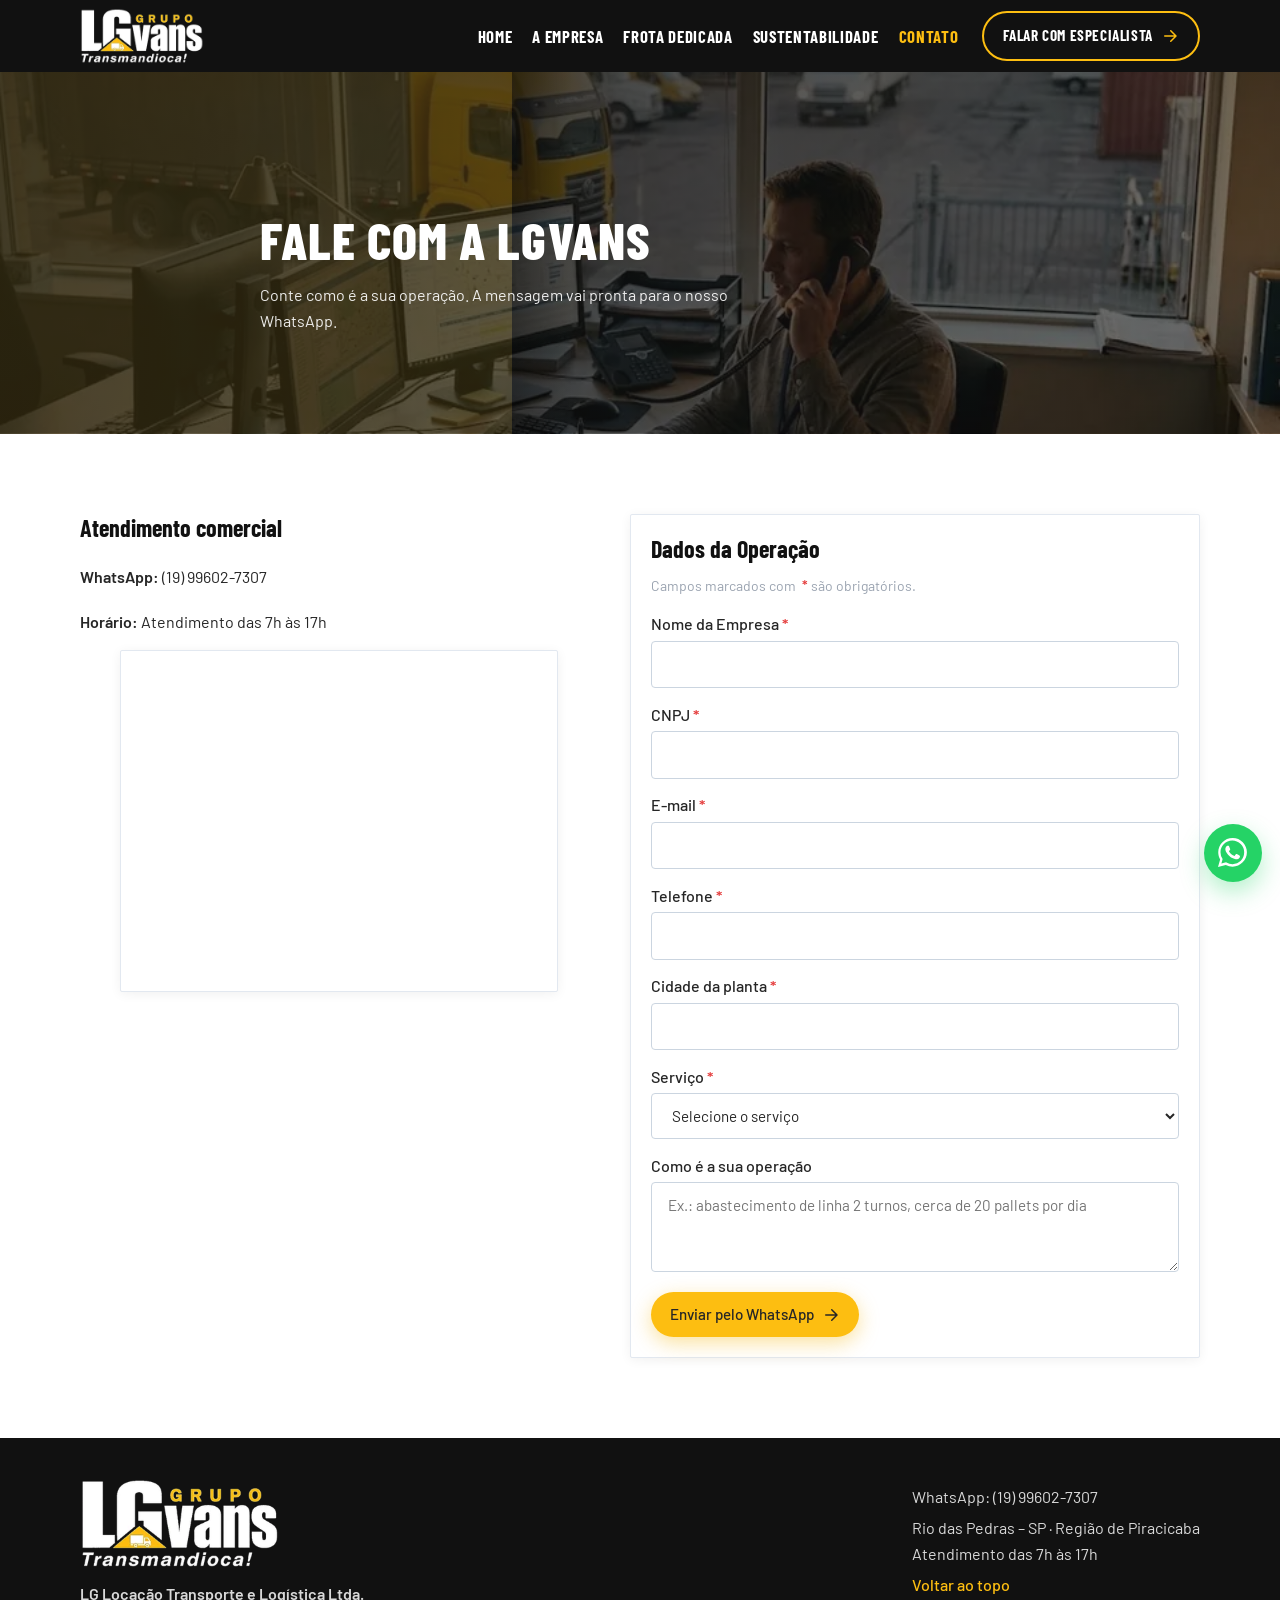
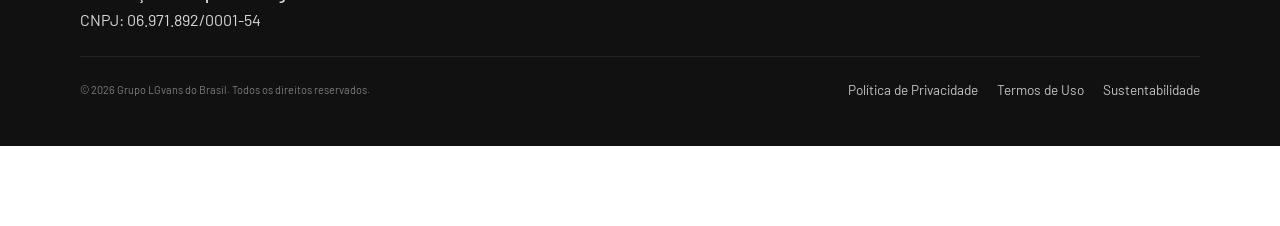
<file: contato.html>
<!doctype html>
<html lang="pt-BR">
  <head>
    <meta charset="UTF-8" />
    <meta name="viewport" content="width=device-width, initial-scale=1.0" />

    <!-- ─── SEO primário ─── -->
    <title>Contato | Grupo LGvans do Brasil</title>
    <meta name="description" content="Fale com a LGvans do Grupo LGvans do Brasil pelo WhatsApp." />
    <meta name="robots" content="index, follow" />

    <!-- ─── Open Graph ─── -->
    <meta property="og:type"        content="website" />
    <meta property="og:title"       content="Contato | Grupo LGvans do Brasil" />
    <meta property="og:description" content="Fale com a LGvans do Grupo LGvans do Brasil pelo WhatsApp." />
    <meta property="og:locale"      content="pt_BR" />
    <meta property="og:site_name"   content="Grupo LGvans do Brasil" />

    <!-- ─── Twitter Card ─── -->
    <meta name="twitter:card"        content="summary_large_image" />
    <meta name="twitter:title"       content="Contato | Grupo LGvans do Brasil" />
    <meta name="twitter:description" content="Fale com a LGvans do Grupo LGvans do Brasil pelo WhatsApp." />

    <!-- ─── PWA ─── -->
    <meta name="theme-color" content="#111111" />
    <link rel="manifest" href="/site.webmanifest" />

    <!-- ─── CSS ─── -->
    <link rel="stylesheet" href="assets/css/site.min.css" />
    <link rel="preload" href="assets/fonts/barlow-condensed-latin-800-normal.woff2" as="font" type="font/woff2" crossorigin />
    <link rel="preload" href="assets/fonts/barlow-latin-400-normal.woff2" as="font" type="font/woff2" crossorigin />
    <link rel="canonical" href="https://juk-mandioca.vercel.app/contato.html" />
    <meta property="og:url" content="https://juk-mandioca.vercel.app/contato.html" />
    <meta property="og:image" content="https://juk-mandioca.vercel.app/assets/img/og-cover.jpg" />
    <meta property="og:image:width" content="1200" />
    <meta property="og:image:height" content="630" />
    <meta name="twitter:image" content="https://juk-mandioca.vercel.app/assets/img/og-cover.jpg" />
    <link rel="preload" href="assets/fonts/barlow-condensed-latin-800-normal.woff2" as="font" type="font/woff2" crossorigin />
    <link rel="preload" href="assets/fonts/barlow-latin-400-normal.woff2" as="font" type="font/woff2" crossorigin />
    <link rel="preload" href="assets/fonts/barlow-condensed-latin-800-normal.woff2" as="font" type="font/woff2" crossorigin />
    <link rel="preload" href="assets/fonts/barlow-latin-400-normal.woff2" as="font" type="font/woff2" crossorigin />
    <link rel="preload" href="assets/fonts/barlow-condensed-latin-800-normal.woff2" as="font" type="font/woff2" crossorigin />
    <link rel="preload" href="assets/fonts/barlow-latin-400-normal.woff2" as="font" type="font/woff2" crossorigin />
      <link rel="icon" type="image/png" href="assets/img/favicon.png" />
    <link rel="apple-touch-icon" href="assets/img/icon-192.png" />
  </head>
  <body id="topo">
    <header class="site-header">
      <div class="main-header">
        <div class="container header-inner">
          <a href="index.html" class="logo" aria-label="Página inicial Grupo LGvans do Brasil">
            <img src="assets/img/logo-lgvans-branco-300.webp" srcset="assets/img/logo-lgvans-branco-300.webp 300w, assets/img/logo-lgvans-branco-600.webp 600w" sizes="150px" srcset="assets/img/logo-lgvans-branco-300.webp 300w, assets/img/logo-lgvans-branco-600.webp 600w" sizes="150px" srcset="assets/img/logo-lgvans-branco-300.webp 300w, assets/img/logo-lgvans-branco-600.webp 600w" sizes="150px" srcset="assets/img/logo-lgvans-branco-300.webp 300w, assets/img/logo-lgvans-branco-600.webp 600w" sizes="150px" alt="Grupo LGvans – Transmandioca!" width="300" height="133" class="logo-img" />
          </a>

          <button
            class="menu-toggle"
            type="button"
            aria-label="Abrir menu"
            aria-controls="primary-nav"
            aria-expanded="false"
          >
            <span></span><span></span><span></span>
          </button>

          <nav id="primary-nav" class="nav" aria-label="Navegação principal">
            <ul class="nav-list">
              <li><a href="index.html">Home</a></li>
              <li><a href="sobre.html">A Empresa</a></li>
              <li><a href="frota.html">Frota Dedicada</a></li>
              <li><a href="sustentabilidade.html">Sustentabilidade</a></li>
              <li><a href="contato.html" aria-current="page">Contato</a></li>
            </ul>
            <a href="#" data-wa="Olá! Quero falar com um especialista logístico do Grupo LGvans." target="_blank" rel="noopener noreferrer" class="btn-dark nav-cta">
              <span>Falar com Especialista</span>
              <svg viewBox="0 0 24 24" aria-hidden="true"><path d="M5 12h14M13 5l7 7-7 7" fill="none" stroke="currentColor" stroke-width="2" stroke-linecap="round" stroke-linejoin="round"/></svg>
            </a>
          </nav>
        </div>
      </div><!-- /main-header -->
    </header>

    <main>
      <section class="hero hero-internal hero-contato">
        <div class="container hero-content">
          <h1>Fale com a LGvans</h1>
          <p class="hero-subtitle">Conte como é a sua operação. A mensagem vai pronta para o nosso WhatsApp.</p>
        </div>
      </section>

      <section class="section contact-panel">
        <div class="container about-grid">
          <div class="about-copy" data-observe>
            <h2>Atendimento comercial</h2>
            <address>
              <p><strong>WhatsApp:</strong> <a data-cfg="whatsapp-num" href="#" target="_blank" rel="noopener noreferrer"></a></p>
              <p><strong>Horário:</strong> <span data-cfg="horario"></span></p>
            </address>
            <figure class="card content-figure" style="margin-top: 1rem;">
              <iframe
                title="Localização da base do Grupo LGvans em Rio das Pedras"
                src="https://maps.google.com/maps?q=Rio%20das%20Pedras%20SP&t=&z=11&ie=UTF8&iwloc=&output=embed"
                loading="lazy"
                referrerpolicy="no-referrer-when-downgrade"
              ></iframe>
              <figcaption class="visually-hidden">Mapa com a localização da sede operacional</figcaption>
            </figure>
          </div>

          <div class="card form-panel" data-observe>
            <h2>Dados da Operação</h2>
            <p style="font-size:var(--text-sm);color:var(--color-muted);margin-bottom:.5rem;">
              Campos marcados com <span class="req" aria-hidden="true">*</span> são obrigatórios.
            </p>
            <form id="contact-form" data-quote-form novalidate>
              <div class="form-group">
                <label for="empresa">Nome da Empresa<span class="req" aria-label="obrigatório">*</span></label>
                <input id="empresa" name="empresa" type="text" autocomplete="organization" required />
              </div>
              <div class="form-group">
                <label for="cnpj">CNPJ<span class="req" aria-label="obrigatório">*</span></label>
                <input id="cnpj" name="cnpj" type="text" inputmode="numeric" required minlength="18" maxlength="18" />
              </div>
              <div class="form-group">
                <label for="email">E-mail<span class="req" aria-label="obrigatório">*</span></label>
                <input id="email" name="email" type="email" autocomplete="email" required />
              </div>
              <div class="form-group">
                <label for="telefone">Telefone<span class="req" aria-label="obrigatório">*</span></label>
                <input id="telefone" name="telefone" type="tel" autocomplete="tel" required minlength="14" maxlength="15" />
              </div>
              <div class="form-group">
                <label for="origem">Cidade da planta<span class="req" aria-label="obrigatório">*</span></label>
                <input id="origem" name="origem" type="text" required />
              </div>
              <div class="form-group">
                <label for="carga">Serviço<span class="req" aria-label="obrigatório">*</span></label>
                <select id="carga" name="carga" required>
                  <option value="">Selecione o serviço</option>
                  <option>Caminhão dedicado</option>
                  <option>Fiorino dedicado</option>
                  <option>Van mista dedicada</option>
                  <option>Van carga dedicada</option>
                  <option>Estoque Ativo (armazém + movimentação)</option>
                  <option>Movimentação interna na planta</option>
                  <option>Outro</option>
                </select>
              </div>
              <div class="form-group">
                <label for="detalhes">Como é a sua operação</label>
                <textarea id="detalhes" name="detalhes" rows="3" placeholder="Ex.: abastecimento de linha 2 turnos, cerca de 20 pallets por dia"></textarea>
              </div>
              <div class="form-group">
                <button type="submit" class="btn-primary">
                  <span>Enviar pelo WhatsApp</span>
                  <svg viewBox="0 0 24 24" aria-hidden="true">
                    <path d="M5 12h14M13 5l7 7-7 7" fill="none" stroke="currentColor" stroke-width="2" stroke-linecap="round" stroke-linejoin="round"/>
                  </svg>
                </button>
              </div>
            </form>
          </div>
        </div>
      </section>
    </main>

    <footer class="site-footer">
      <div class="container footer-inner">
        <address>
          <img src="assets/img/logo-lgvans-branco-300.webp" srcset="assets/img/logo-lgvans-branco-300.webp 300w, assets/img/logo-lgvans-branco-600.webp 600w" sizes="150px" srcset="assets/img/logo-lgvans-branco-300.webp 300w, assets/img/logo-lgvans-branco-600.webp 600w" sizes="150px" srcset="assets/img/logo-lgvans-branco-300.webp 300w, assets/img/logo-lgvans-branco-600.webp 600w" sizes="150px" srcset="assets/img/logo-lgvans-branco-300.webp 300w, assets/img/logo-lgvans-branco-600.webp 600w" sizes="150px" alt="Grupo LGvans do Brasil" width="300" height="133" class="footer-logo" loading="lazy" />
          <p><strong>LG Locação Transporte e Logística Ltda.</strong></p>
          <p data-cfg="cnpj"></p>
        </address>
        <div>
          <p>WhatsApp: <a data-cfg="whatsapp-num" href="#" target="_blank" rel="noopener noreferrer"></a></p>
          <p data-cfg="endereco"></p>
          <p data-cfg="horario"></p>
          <a href="#topo" class="back-top">Voltar ao topo</a>
        </div>
      </div>
      <div class="container footer-legal">
        <p>© <span data-cfg="ano">2026</span> Grupo LGvans do Brasil. Todos os direitos reservados.</p>
        <nav aria-label="Links legais" class="legal-links"><a href="privacidade.html">Política de Privacidade</a><a href="termos.html">Termos de Uso</a><a href="sustentabilidade.html">Sustentabilidade</a></nav>
      </div>
    </footer>

    <a
      class="whatsapp-float"
      href="#" data-wa=""
      target="_blank"
      rel="noopener noreferrer"
      aria-label="Falar no WhatsApp"
    >
      <svg viewBox="0 0 24 24" aria-hidden="true">
        <path
          d="M20.52 3.48A11.8 11.8 0 0 0 12.06 0C5.52 0 .21 5.3.2 11.83c0 2.08.54 4.1 1.57 5.88L0 24l6.45-1.7a11.83 11.83 0 0 0 5.6 1.42h.01c6.54 0 11.85-5.31 11.86-11.85.01-3.16-1.22-6.13-3.4-8.39Zm-8.46 18.2h-.01a9.93 9.93 0 0 1-5.05-1.38l-.36-.21-3.83 1.01 1.02-3.73-.23-.38a9.89 9.89 0 0 1-1.53-5.24C2.08 6.3 6.34 2.04 11.8 2.03c2.64 0 5.12 1.02 6.98 2.88a9.8 9.8 0 0 1 2.88 6.97c0 5.46-4.26 9.8-9.6 9.8Zm5.42-7.39c-.3-.15-1.77-.87-2.04-.97-.27-.1-.46-.15-.66.15-.2.3-.76.97-.93 1.16-.17.2-.34.23-.64.08-.3-.15-1.25-.46-2.38-1.46-.88-.78-1.47-1.74-1.64-2.04-.17-.3-.02-.47.13-.62.14-.14.3-.34.45-.5.15-.17.2-.29.3-.49.1-.2.05-.37-.02-.52-.08-.15-.66-1.6-.9-2.2-.24-.58-.49-.5-.66-.5h-.56c-.2 0-.52.08-.8.37-.27.3-1.04 1.02-1.04 2.5 0 1.47 1.06 2.9 1.2 3.1.15.2 2.1 3.2 5.08 4.48.71.3 1.27.48 1.7.62.71.23 1.36.2 1.87.12.57-.08 1.77-.72 2.02-1.41.25-.7.25-1.3.17-1.42-.07-.12-.27-.2-.56-.34Z"
          fill="currentColor"
        />
      </svg>
    </a>

    <script src="assets/js/site.min.js" defer></script>
  </body>
</html>
</file>
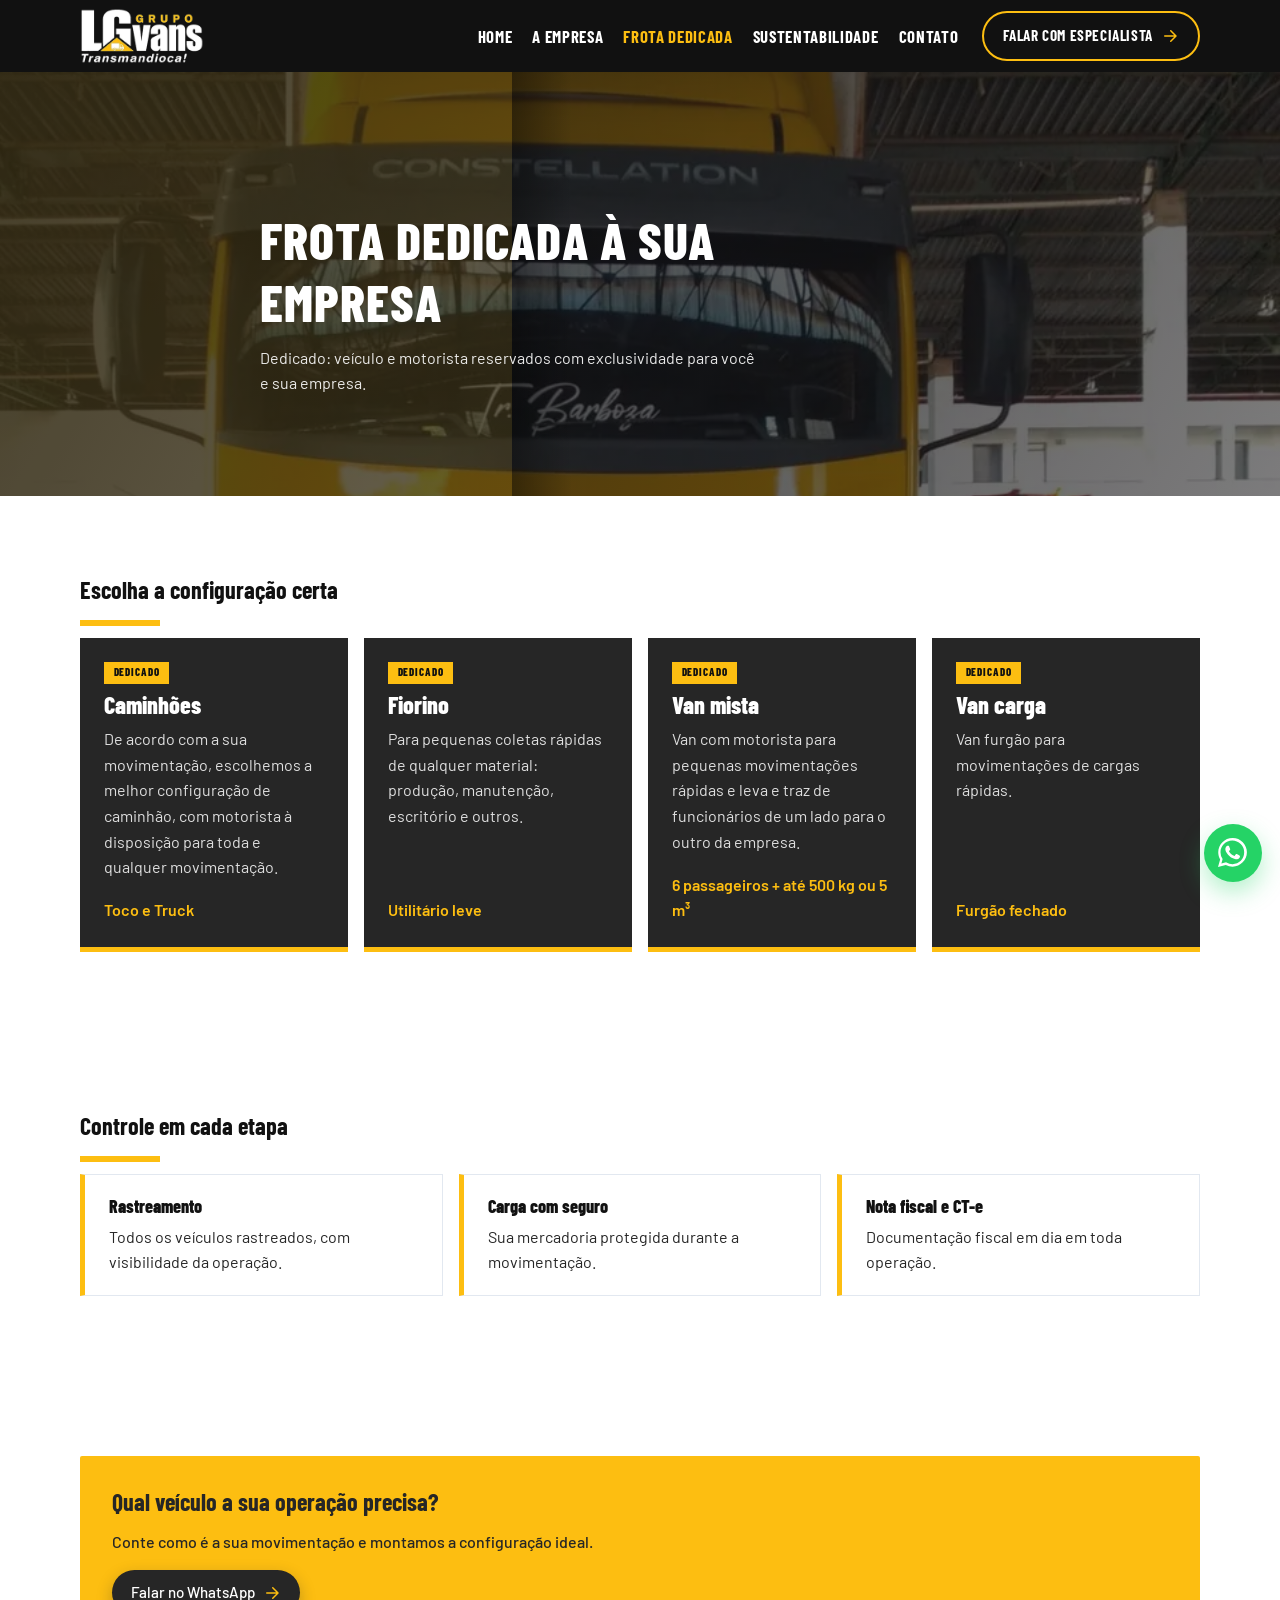
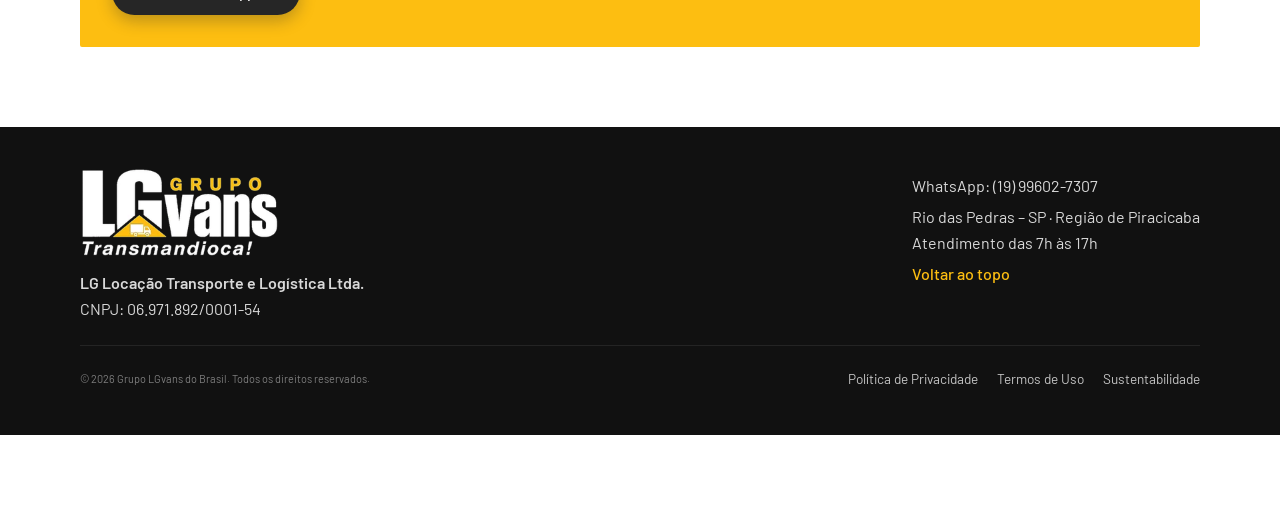
<file: frota.html>
<!doctype html>
<html lang="pt-BR">
  <head>
    <meta charset="UTF-8" />
    <meta name="viewport" content="width=device-width, initial-scale=1.0" />

    <!-- ─── SEO primário ─── -->
    <title>Frota Dedicada | Grupo LGvans do Brasil</title>
    <meta name="description" content="Caminhões, Fiorino, van mista e van carga dedicados com motorista, exclusivos para a sua empresa." />
    <meta name="robots" content="index, follow" />

    <!-- ─── Open Graph ─── -->
    <meta property="og:type"        content="website" />
    <meta property="og:title"       content="Frota Dedicada | Grupo LGvans do Brasil" />
    <meta property="og:description" content="Caminhões, Fiorino, van mista e van carga dedicados com motorista, exclusivos para a sua empresa." />
    <meta property="og:locale"      content="pt_BR" />
    <meta property="og:site_name"   content="Grupo LGvans do Brasil" />

    <!-- ─── Twitter Card ─── -->
    <meta name="twitter:card"        content="summary_large_image" />
    <meta name="twitter:title"       content="Frota Dedicada | Grupo LGvans do Brasil" />
    <meta name="twitter:description" content="Caminhões, Fiorino, van mista e van carga dedicados com motorista, exclusivos para a sua empresa." />

    <!-- ─── PWA ─── -->
    <meta name="theme-color" content="#111111" />
    <link rel="manifest" href="/site.webmanifest" />

    <!-- ─── CSS ─── -->
    <link rel="stylesheet" href="assets/css/site.min.css" />
    <link rel="preload" href="assets/fonts/barlow-condensed-latin-800-normal.woff2" as="font" type="font/woff2" crossorigin />
    <link rel="preload" href="assets/fonts/barlow-latin-400-normal.woff2" as="font" type="font/woff2" crossorigin />
    <link rel="canonical" href="https://juk-mandioca.vercel.app/frota.html" />
    <meta property="og:url" content="https://juk-mandioca.vercel.app/frota.html" />
    <meta property="og:image" content="https://juk-mandioca.vercel.app/assets/img/og-cover.jpg" />
    <meta property="og:image:width" content="1200" />
    <meta property="og:image:height" content="630" />
    <meta name="twitter:image" content="https://juk-mandioca.vercel.app/assets/img/og-cover.jpg" />
    <link rel="preload" href="assets/fonts/barlow-condensed-latin-800-normal.woff2" as="font" type="font/woff2" crossorigin />
    <link rel="preload" href="assets/fonts/barlow-latin-400-normal.woff2" as="font" type="font/woff2" crossorigin />
    <link rel="preload" href="assets/fonts/barlow-condensed-latin-800-normal.woff2" as="font" type="font/woff2" crossorigin />
    <link rel="preload" href="assets/fonts/barlow-latin-400-normal.woff2" as="font" type="font/woff2" crossorigin />
    <link rel="preload" href="assets/fonts/barlow-condensed-latin-800-normal.woff2" as="font" type="font/woff2" crossorigin />
    <link rel="preload" href="assets/fonts/barlow-latin-400-normal.woff2" as="font" type="font/woff2" crossorigin />
      <link rel="icon" type="image/png" href="assets/img/favicon.png" />
    <link rel="apple-touch-icon" href="assets/img/icon-192.png" />
  </head>
  <body id="topo">
    <header class="site-header">
      <div class="main-header">
        <div class="container header-inner">
          <a href="index.html" class="logo" aria-label="Página inicial Grupo LGvans do Brasil">
            <img src="assets/img/logo-lgvans-branco-300.webp" srcset="assets/img/logo-lgvans-branco-300.webp 300w, assets/img/logo-lgvans-branco-600.webp 600w" sizes="150px" srcset="assets/img/logo-lgvans-branco-300.webp 300w, assets/img/logo-lgvans-branco-600.webp 600w" sizes="150px" srcset="assets/img/logo-lgvans-branco-300.webp 300w, assets/img/logo-lgvans-branco-600.webp 600w" sizes="150px" srcset="assets/img/logo-lgvans-branco-300.webp 300w, assets/img/logo-lgvans-branco-600.webp 600w" sizes="150px" alt="Grupo LGvans – Transmandioca!" width="300" height="133" class="logo-img" />
          </a>

          <button
            class="menu-toggle"
            type="button"
            aria-label="Abrir menu"
            aria-controls="primary-nav"
            aria-expanded="false"
          >
            <span></span><span></span><span></span>
          </button>

          <nav id="primary-nav" class="nav" aria-label="Navegação principal">
            <ul class="nav-list">
              <li><a href="index.html">Home</a></li>
              <li><a href="sobre.html">A Empresa</a></li>
              <li><a href="frota.html" aria-current="page">Frota Dedicada</a></li>
              <li><a href="sustentabilidade.html">Sustentabilidade</a></li>
              <li><a href="contato.html">Contato</a></li>
            </ul>
            <a href="#" data-wa="Olá! Quero falar com um especialista logístico do Grupo LGvans." target="_blank" rel="noopener noreferrer" class="btn-dark nav-cta">
              <span>Falar com Especialista</span>
              <svg viewBox="0 0 24 24" aria-hidden="true"><path d="M5 12h14M13 5l7 7-7 7" fill="none" stroke="currentColor" stroke-width="2" stroke-linecap="round" stroke-linejoin="round"/></svg>
            </a>
          </nav>
        </div>
      </div><!-- /main-header -->
    </header>

    <main>
      <section class="hero hero-internal hero-frota">
        <div class="container hero-content">
          <h1>Frota dedicada à sua empresa</h1>
          <p class="hero-subtitle">Dedicado: veículo e motorista reservados com exclusividade para você e sua empresa.</p>
        </div>
      </section>
      <section class="section">
        <div class="container">
          <h2 class="section-title">Escolha a configuração certa</h2>
          <div class="fleet-grid">
            <article class="fleet-card" data-observe>
              <span class="fleet-tag">Dedicado</span>
              <h3>Caminhões</h3>
              <p>De acordo com a sua movimentação, escolhemos a melhor configuração de caminhão, com motorista à disposição para toda e qualquer movimentação.</p>
              <p class="fleet-spec">Toco e Truck</p>
            </article>
            <article class="fleet-card" data-observe>
              <span class="fleet-tag">Dedicado</span>
              <h3>Fiorino</h3>
              <p>Para pequenas coletas rápidas de qualquer material: produção, manutenção, escritório e outros.</p>
              <p class="fleet-spec">Utilitário leve</p>
            </article>
            <article class="fleet-card" data-observe>
              <span class="fleet-tag">Dedicado</span>
              <h3>Van mista</h3>
              <p>Van com motorista para pequenas movimentações rápidas e leva e traz de funcionários de um lado para o outro da empresa.</p>
              <p class="fleet-spec">6 passageiros + até 500 kg ou 5 m³</p>
            </article>
            <article class="fleet-card" data-observe>
              <span class="fleet-tag">Dedicado</span>
              <h3>Van carga</h3>
              <p>Van furgão para movimentações de cargas rápidas.</p>
              <p class="fleet-spec">Furgão fechado</p>
            </article>
          </div>
        </div>
      </section>
      <section class="section">
        <div class="container">
          <h2 class="section-title">Controle em cada etapa</h2>
          <div class="pillars-grid">
            <article class="pillar" data-observe><h3>Rastreamento</h3><p>Todos os veículos rastreados, com visibilidade da operação.</p></article>
            <article class="pillar" data-observe><h3>Carga com seguro</h3><p>Sua mercadoria protegida durante a movimentação.</p></article>
            <article class="pillar" data-observe><h3>Nota fiscal e CT-e</h3><p>Documentação fiscal em dia em toda operação.</p></article>
          </div>
        </div>
      </section>
      <section class="section">
        <div class="container cta-card" data-observe>
          <h2>Qual veículo a sua operação precisa?</h2>
          <p>Conte como é a sua movimentação e montamos a configuração ideal.</p>
          <p style="margin-top: 1rem;">
            <a href="#" data-wa="Olá! Quero saber qual veículo dedicado serve para a minha operação." target="_blank" rel="noopener noreferrer" class="btn-dark"><span>Falar no WhatsApp</span><svg viewBox="0 0 24 24" aria-hidden="true"><path d="M5 12h14M13 5l7 7-7 7" fill="none" stroke="currentColor" stroke-width="2" stroke-linecap="round" stroke-linejoin="round"/></svg></a>
          </p>
        </div>
      </section>
    </main>

    <footer class="site-footer">
      <div class="container footer-inner">
        <address>
          <img src="assets/img/logo-lgvans-branco-300.webp" srcset="assets/img/logo-lgvans-branco-300.webp 300w, assets/img/logo-lgvans-branco-600.webp 600w" sizes="150px" srcset="assets/img/logo-lgvans-branco-300.webp 300w, assets/img/logo-lgvans-branco-600.webp 600w" sizes="150px" srcset="assets/img/logo-lgvans-branco-300.webp 300w, assets/img/logo-lgvans-branco-600.webp 600w" sizes="150px" srcset="assets/img/logo-lgvans-branco-300.webp 300w, assets/img/logo-lgvans-branco-600.webp 600w" sizes="150px" alt="Grupo LGvans do Brasil" width="300" height="133" class="footer-logo" loading="lazy" />
          <p><strong>LG Locação Transporte e Logística Ltda.</strong></p>
          <p data-cfg="cnpj"></p>
        </address>
        <div>
          <p>WhatsApp: <a data-cfg="whatsapp-num" href="#" target="_blank" rel="noopener noreferrer"></a></p>
          <p data-cfg="endereco"></p>
          <p data-cfg="horario"></p>
          <a href="#topo" class="back-top">Voltar ao topo</a>
        </div>
      </div>
      <div class="container footer-legal">
        <p>© <span data-cfg="ano">2026</span> Grupo LGvans do Brasil. Todos os direitos reservados.</p>
        <nav aria-label="Links legais" class="legal-links"><a href="privacidade.html">Política de Privacidade</a><a href="termos.html">Termos de Uso</a><a href="sustentabilidade.html">Sustentabilidade</a></nav>
      </div>
    </footer>

    <a
      class="whatsapp-float"
      href="#" data-wa=""
      target="_blank"
      rel="noopener noreferrer"
      aria-label="Falar no WhatsApp"
    >
      <svg viewBox="0 0 24 24" aria-hidden="true">
        <path
          d="M20.52 3.48A11.8 11.8 0 0 0 12.06 0C5.52 0 .21 5.3.2 11.83c0 2.08.54 4.1 1.57 5.88L0 24l6.45-1.7a11.83 11.83 0 0 0 5.6 1.42h.01c6.54 0 11.85-5.31 11.86-11.85.01-3.16-1.22-6.13-3.4-8.39Zm-8.46 18.2h-.01a9.93 9.93 0 0 1-5.05-1.38l-.36-.21-3.83 1.01 1.02-3.73-.23-.38a9.89 9.89 0 0 1-1.53-5.24C2.08 6.3 6.34 2.04 11.8 2.03c2.64 0 5.12 1.02 6.98 2.88a9.8 9.8 0 0 1 2.88 6.97c0 5.46-4.26 9.8-9.6 9.8Zm5.42-7.39c-.3-.15-1.77-.87-2.04-.97-.27-.1-.46-.15-.66.15-.2.3-.76.97-.93 1.16-.17.2-.34.23-.64.08-.3-.15-1.25-.46-2.38-1.46-.88-.78-1.47-1.74-1.64-2.04-.17-.3-.02-.47.13-.62.14-.14.3-.34.45-.5.15-.17.2-.29.3-.49.1-.2.05-.37-.02-.52-.08-.15-.66-1.6-.9-2.2-.24-.58-.49-.5-.66-.5h-.56c-.2 0-.52.08-.8.37-.27.3-1.04 1.02-1.04 2.5 0 1.47 1.06 2.9 1.2 3.1.15.2 2.1 3.2 5.08 4.48.71.3 1.27.48 1.7.62.71.23 1.36.2 1.87.12.57-.08 1.77-.72 2.02-1.41.25-.7.25-1.3.17-1.42-.07-.12-.27-.2-.56-.34Z"
          fill="currentColor"
        />
      </svg>
    </a>

    <script src="assets/js/site.min.js" defer></script>
  </body>
</html>
</file>
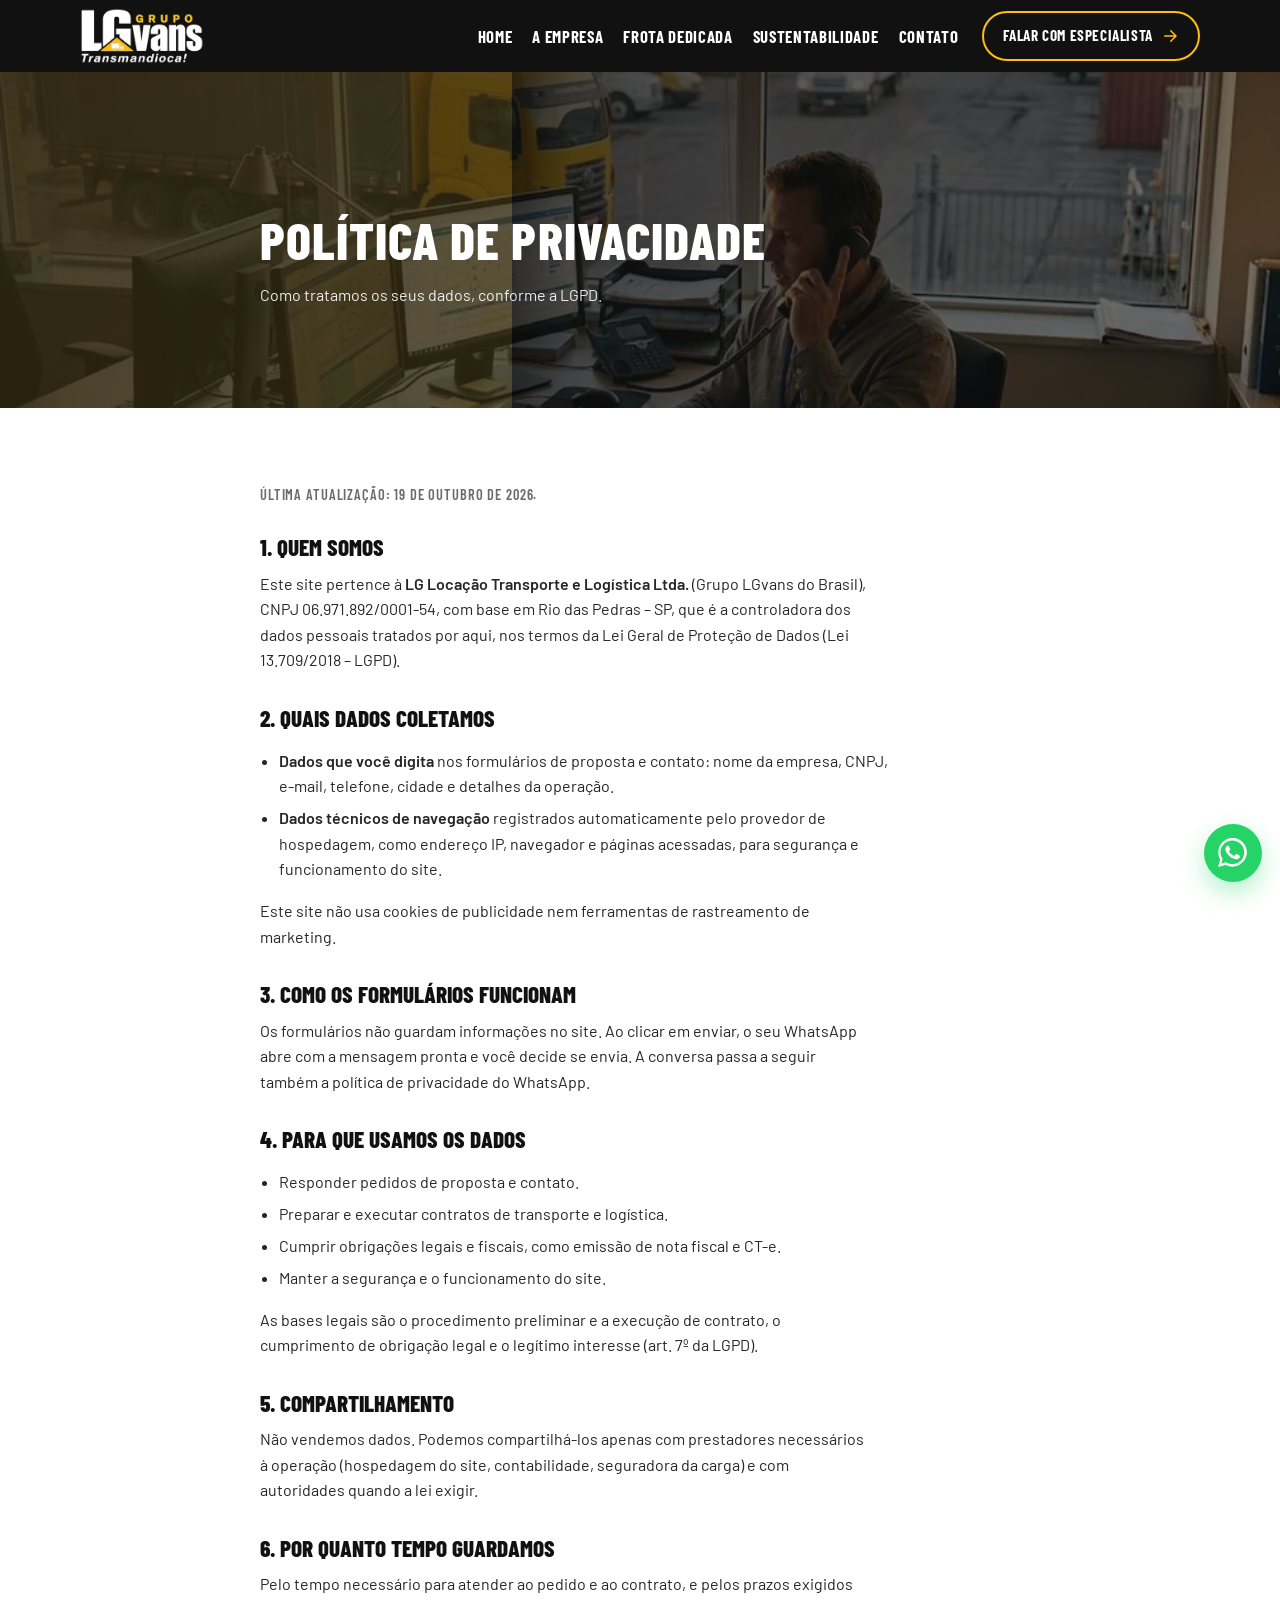
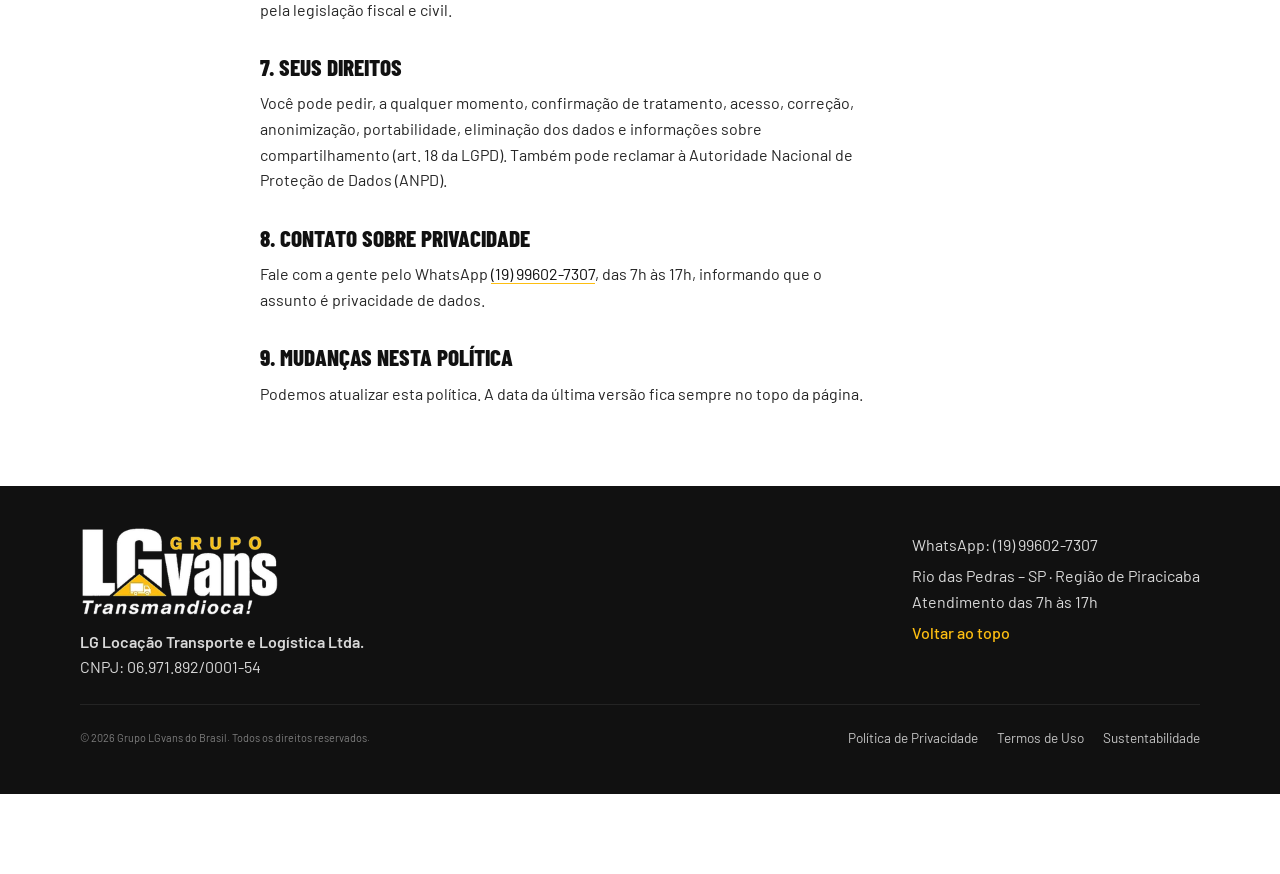
<file: privacidade.html>
<!doctype html>
<html lang="pt-BR">
  <head>
    <meta charset="UTF-8" />
    <meta name="viewport" content="width=device-width, initial-scale=1.0" />

    <!-- ─── SEO primário ─── -->
    <title>Política de Privacidade | Grupo LGvans do Brasil</title>
    <meta name="description" content="Como o Grupo LGvans do Brasil trata dados pessoais conforme a LGPD." />
    <meta name="robots" content="index, follow" />

    <!-- ─── Open Graph ─── -->
    <meta property="og:type"        content="website" />
    <meta property="og:title"       content="A Empresa | Grupo LGvans do Brasil" />
    <meta property="og:description" content="Desde 2004 em transporte e movimentação dedicada para a indústria. Base em Rio das Pedras – SP." />
    <meta property="og:locale"      content="pt_BR" />
    <meta property="og:site_name"   content="Grupo LGvans do Brasil" />

    <!-- ─── Twitter Card ─── -->
    <meta name="twitter:card"        content="summary_large_image" />
    <meta name="twitter:title"       content="A Empresa | Grupo LGvans do Brasil" />
    <meta name="twitter:description" content="Desde 2004 em transporte e movimentação dedicada para a indústria. Base em Rio das Pedras – SP." />

    <!-- ─── PWA ─── -->
    <meta name="theme-color" content="#111111" />
    <link rel="manifest" href="/site.webmanifest" />

    <!-- ─── CSS ─── -->
    <link rel="stylesheet" href="assets/css/site.min.css" />
    <link rel="preload" href="assets/fonts/barlow-condensed-latin-800-normal.woff2" as="font" type="font/woff2" crossorigin />
    <link rel="preload" href="assets/fonts/barlow-latin-400-normal.woff2" as="font" type="font/woff2" crossorigin />
    <link rel="canonical" href="https://juk-mandioca.vercel.app/privacidade.html" />
    <meta property="og:url" content="https://juk-mandioca.vercel.app/privacidade.html" />
    <meta property="og:image" content="https://juk-mandioca.vercel.app/assets/img/og-cover.jpg" />
    <meta property="og:image:width" content="1200" />
    <meta property="og:image:height" content="630" />
    <meta name="twitter:image" content="https://juk-mandioca.vercel.app/assets/img/og-cover.jpg" />
    <link rel="preload" href="assets/fonts/barlow-condensed-latin-800-normal.woff2" as="font" type="font/woff2" crossorigin />
    <link rel="preload" href="assets/fonts/barlow-latin-400-normal.woff2" as="font" type="font/woff2" crossorigin />
    <link rel="preload" href="assets/fonts/barlow-condensed-latin-800-normal.woff2" as="font" type="font/woff2" crossorigin />
    <link rel="preload" href="assets/fonts/barlow-latin-400-normal.woff2" as="font" type="font/woff2" crossorigin />
    <link rel="preload" href="assets/fonts/barlow-condensed-latin-800-normal.woff2" as="font" type="font/woff2" crossorigin />
    <link rel="preload" href="assets/fonts/barlow-latin-400-normal.woff2" as="font" type="font/woff2" crossorigin />
      <link rel="icon" type="image/png" href="assets/img/favicon.png" />
    <link rel="apple-touch-icon" href="assets/img/icon-192.png" />
  </head>
  <body id="topo">
    <header class="site-header">
      <div class="main-header">
      <div class="container header-inner">
        <a href="index.html" class="logo" aria-label="Página inicial Grupo LGvans do Brasil">
            <img src="assets/img/logo-lgvans-branco-300.webp" srcset="assets/img/logo-lgvans-branco-300.webp 300w, assets/img/logo-lgvans-branco-600.webp 600w" sizes="150px" srcset="assets/img/logo-lgvans-branco-300.webp 300w, assets/img/logo-lgvans-branco-600.webp 600w" sizes="150px" srcset="assets/img/logo-lgvans-branco-300.webp 300w, assets/img/logo-lgvans-branco-600.webp 600w" sizes="150px" srcset="assets/img/logo-lgvans-branco-300.webp 300w, assets/img/logo-lgvans-branco-600.webp 600w" sizes="150px" alt="Grupo LGvans – Transmandioca!" width="300" height="133" class="logo-img" />
          </a>

        <button
          class="menu-toggle"
          type="button"
          aria-label="Abrir menu"
          aria-controls="primary-nav"
          aria-expanded="false"
        >
          <span></span><span></span><span></span>
        </button>

        <nav id="primary-nav" class="nav" aria-label="Navegação principal">
            <ul class="nav-list">
              <li><a href="index.html">Home</a></li>
              <li><a href="sobre.html">A Empresa</a></li>
              <li><a href="frota.html">Frota Dedicada</a></li>
              <li><a href="sustentabilidade.html">Sustentabilidade</a></li>
              <li><a href="contato.html">Contato</a></li>
            </ul>
            <a href="#" data-wa="Olá! Quero falar com um especialista logístico do Grupo LGvans." target="_blank" rel="noopener noreferrer" class="btn-dark nav-cta">
              <span>Falar com Especialista</span>
              <svg viewBox="0 0 24 24" aria-hidden="true"><path d="M5 12h14M13 5l7 7-7 7" fill="none" stroke="currentColor" stroke-width="2" stroke-linecap="round" stroke-linejoin="round"/></svg>
            </a>
          </nav>
      </div>
      </div><!-- /main-header -->
    </header>

    <main>
      <section class="hero hero-internal hero-contato">
        <div class="container hero-content">
          <h1>Política de Privacidade</h1>
          <p class="hero-subtitle">Como tratamos os seus dados, conforme a LGPD.</p>
        </div>
      </section>
      <section class="section legal">
        <div class="container legal-body">
          <p class="legal-meta">Última atualização: 19 de outubro de 2026.</p>
          <h2>1. Quem somos</h2>
          <p>Este site pertence à <b>LG Locação Transporte e Logística Ltda.</b> (Grupo LGvans do Brasil), CNPJ 06.971.892/0001-54, com base em Rio das Pedras – SP, que é a controladora dos dados pessoais tratados por aqui, nos termos da Lei Geral de Proteção de Dados (Lei 13.709/2018 – LGPD).</p>
          <h2>2. Quais dados coletamos</h2>
          <ul>
            <li><b>Dados que você digita</b> nos formulários de proposta e contato: nome da empresa, CNPJ, e-mail, telefone, cidade e detalhes da operação.</li>
            <li><b>Dados técnicos de navegação</b> registrados automaticamente pelo provedor de hospedagem, como endereço IP, navegador e páginas acessadas, para segurança e funcionamento do site.</li>
          </ul>
          <p>Este site não usa cookies de publicidade nem ferramentas de rastreamento de marketing.</p>
          <h2>3. Como os formulários funcionam</h2>
          <p>Os formulários não guardam informações no site. Ao clicar em enviar, o seu WhatsApp abre com a mensagem pronta e você decide se envia. A conversa passa a seguir também a política de privacidade do WhatsApp.</p>
          <h2>4. Para que usamos os dados</h2>
          <ul>
            <li>Responder pedidos de proposta e contato.</li>
            <li>Preparar e executar contratos de transporte e logística.</li>
            <li>Cumprir obrigações legais e fiscais, como emissão de nota fiscal e CT-e.</li>
            <li>Manter a segurança e o funcionamento do site.</li>
          </ul>
          <p>As bases legais são o procedimento preliminar e a execução de contrato, o cumprimento de obrigação legal e o legítimo interesse (art. 7º da LGPD).</p>
          <h2>5. Compartilhamento</h2>
          <p>Não vendemos dados. Podemos compartilhá-los apenas com prestadores necessários à operação (hospedagem do site, contabilidade, seguradora da carga) e com autoridades quando a lei exigir.</p>
          <h2>6. Por quanto tempo guardamos</h2>
          <p>Pelo tempo necessário para atender ao pedido e ao contrato, e pelos prazos exigidos pela legislação fiscal e civil.</p>
          <h2>7. Seus direitos</h2>
          <p>Você pode pedir, a qualquer momento, confirmação de tratamento, acesso, correção, anonimização, portabilidade, eliminação dos dados e informações sobre compartilhamento (art. 18 da LGPD). Também pode reclamar à Autoridade Nacional de Proteção de Dados (ANPD).</p>
          <h2>8. Contato sobre privacidade</h2>
          <p>Fale com a gente pelo WhatsApp <a data-cfg="whatsapp-num" href="#" target="_blank" rel="noopener noreferrer"></a>, das 7h às 17h, informando que o assunto é privacidade de dados.</p>
          <h2>9. Mudanças nesta política</h2>
          <p>Podemos atualizar esta política. A data da última versão fica sempre no topo da página.</p>
        </div>
      </section>
    </main>

    <footer class="site-footer">
      <div class="container footer-inner">
        <address>
          <img src="assets/img/logo-lgvans-branco-300.webp" srcset="assets/img/logo-lgvans-branco-300.webp 300w, assets/img/logo-lgvans-branco-600.webp 600w" sizes="150px" srcset="assets/img/logo-lgvans-branco-300.webp 300w, assets/img/logo-lgvans-branco-600.webp 600w" sizes="150px" srcset="assets/img/logo-lgvans-branco-300.webp 300w, assets/img/logo-lgvans-branco-600.webp 600w" sizes="150px" srcset="assets/img/logo-lgvans-branco-300.webp 300w, assets/img/logo-lgvans-branco-600.webp 600w" sizes="150px" alt="Grupo LGvans do Brasil" width="300" height="133" class="footer-logo" loading="lazy" />
          <p><strong>LG Locação Transporte e Logística Ltda.</strong></p>
          <p data-cfg="cnpj"></p>
        </address>
        <div>
          <p>WhatsApp: <a data-cfg="whatsapp-num" href="#" target="_blank" rel="noopener noreferrer"></a></p>
          <p data-cfg="endereco"></p>
          <p data-cfg="horario"></p>
          <a href="#topo" class="back-top">Voltar ao topo</a>
        </div>
      </div>
      <div class="container footer-legal">
        <p>© <span data-cfg="ano">2026</span> Grupo LGvans do Brasil. Todos os direitos reservados.</p>
        <nav aria-label="Links legais" class="legal-links"><a href="privacidade.html">Política de Privacidade</a><a href="termos.html">Termos de Uso</a><a href="sustentabilidade.html">Sustentabilidade</a></nav>
      </div>
    </footer>

    <a
      class="whatsapp-float"
      href="#" data-wa=""
      target="_blank"
      rel="noopener noreferrer"
      aria-label="Falar no WhatsApp"
    >
      <svg viewBox="0 0 24 24" aria-hidden="true">
        <path
          d="M20.52 3.48A11.8 11.8 0 0 0 12.06 0C5.52 0 .21 5.3.2 11.83c0 2.08.54 4.1 1.57 5.88L0 24l6.45-1.7a11.83 11.83 0 0 0 5.6 1.42h.01c6.54 0 11.85-5.31 11.86-11.85.01-3.16-1.22-6.13-3.4-8.39Zm-8.46 18.2h-.01a9.93 9.93 0 0 1-5.05-1.38l-.36-.21-3.83 1.01 1.02-3.73-.23-.38a9.89 9.89 0 0 1-1.53-5.24C2.08 6.3 6.34 2.04 11.8 2.03c2.64 0 5.12 1.02 6.98 2.88a9.8 9.8 0 0 1 2.88 6.97c0 5.46-4.26 9.8-9.6 9.8Zm5.42-7.39c-.3-.15-1.77-.87-2.04-.97-.27-.1-.46-.15-.66.15-.2.3-.76.97-.93 1.16-.17.2-.34.23-.64.08-.3-.15-1.25-.46-2.38-1.46-.88-.78-1.47-1.74-1.64-2.04-.17-.3-.02-.47.13-.62.14-.14.3-.34.45-.5.15-.17.2-.29.3-.49.1-.2.05-.37-.02-.52-.08-.15-.66-1.6-.9-2.2-.24-.58-.49-.5-.66-.5h-.56c-.2 0-.52.08-.8.37-.27.3-1.04 1.02-1.04 2.5 0 1.47 1.06 2.9 1.2 3.1.15.2 2.1 3.2 5.08 4.48.71.3 1.27.48 1.7.62.71.23 1.36.2 1.87.12.57-.08 1.77-.72 2.02-1.41.25-.7.25-1.3.17-1.42-.07-.12-.27-.2-.56-.34Z"
          fill="currentColor"
        />
      </svg>
    </a>

    <script src="assets/js/site.min.js" defer></script>
  </body>
</html>
</file>
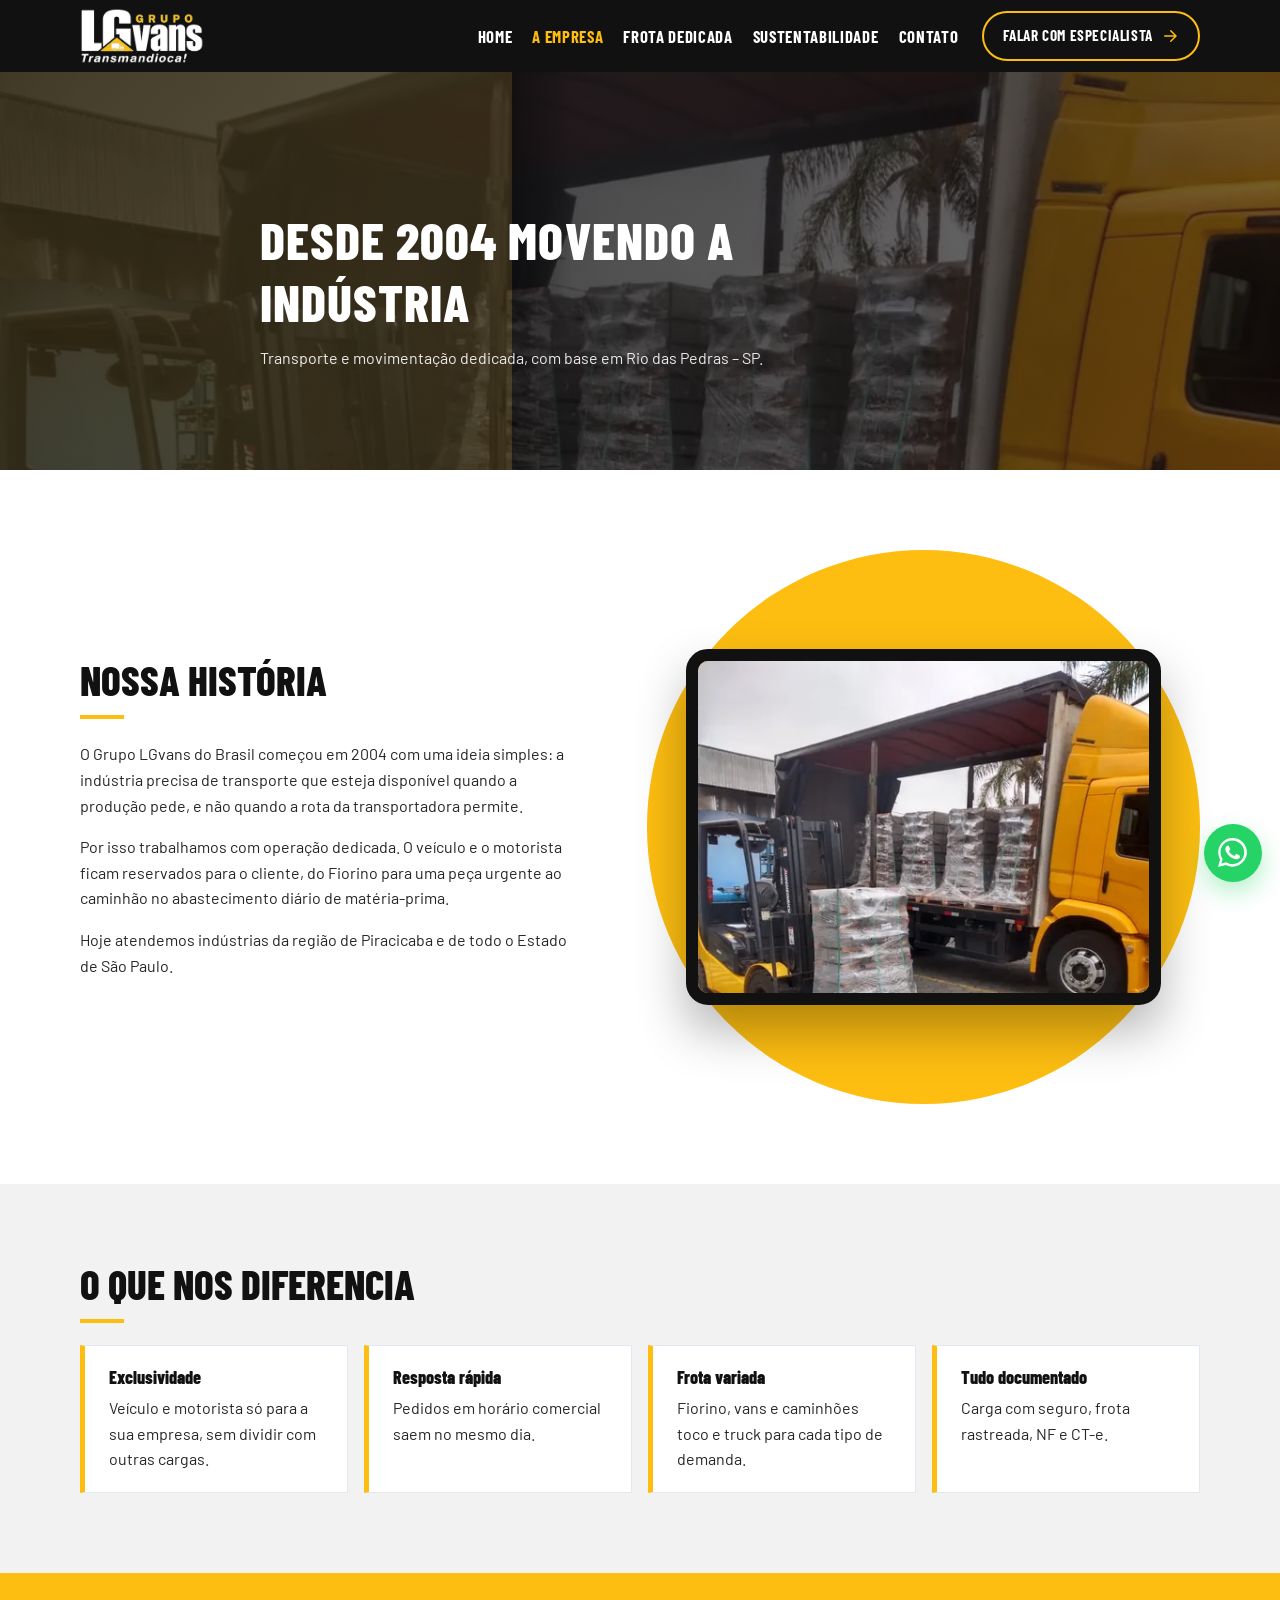
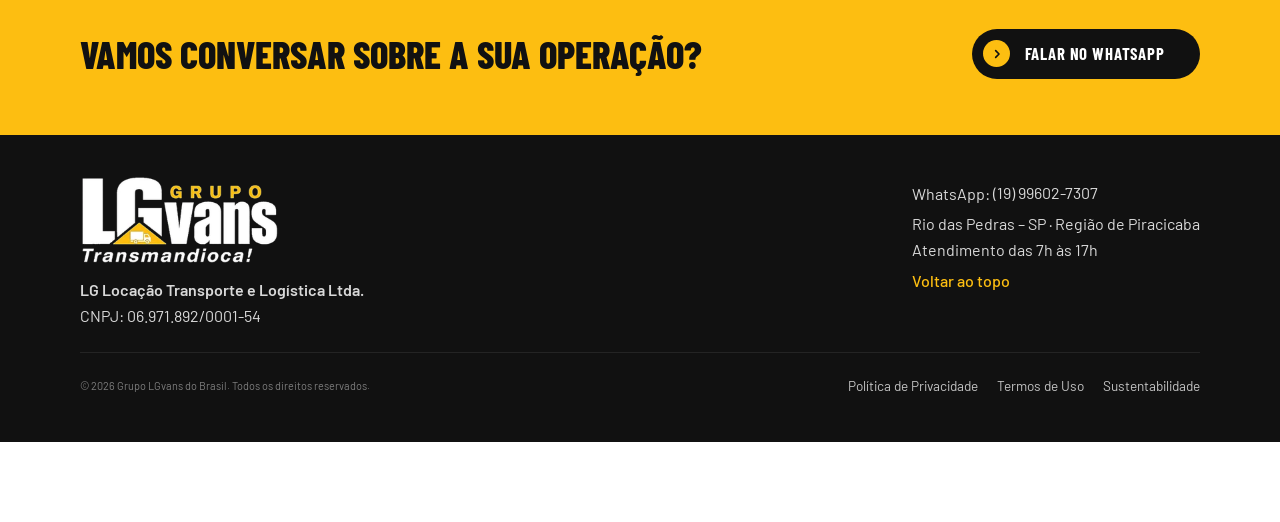
<file: sobre.html>
<!doctype html>
<html lang="pt-BR">
  <head>
    <meta charset="UTF-8" />
    <meta name="viewport" content="width=device-width, initial-scale=1.0" />

    <!-- ─── SEO primário ─── -->
    <title>A Empresa | Grupo LGvans do Brasil</title>
    <meta name="description" content="Desde 2004 em transporte e movimentação dedicada para a indústria. Base em Rio das Pedras – SP." />
    <meta name="robots" content="index, follow" />

    <!-- ─── Open Graph ─── -->
    <meta property="og:type"        content="website" />
    <meta property="og:title"       content="A Empresa | Grupo LGvans do Brasil" />
    <meta property="og:description" content="Desde 2004 em transporte e movimentação dedicada para a indústria. Base em Rio das Pedras – SP." />
    <meta property="og:locale"      content="pt_BR" />
    <meta property="og:site_name"   content="Grupo LGvans do Brasil" />

    <!-- ─── Twitter Card ─── -->
    <meta name="twitter:card"        content="summary_large_image" />
    <meta name="twitter:title"       content="A Empresa | Grupo LGvans do Brasil" />
    <meta name="twitter:description" content="Desde 2004 em transporte e movimentação dedicada para a indústria. Base em Rio das Pedras – SP." />

    <!-- ─── PWA ─── -->
    <meta name="theme-color" content="#111111" />
    <link rel="manifest" href="/site.webmanifest" />

    <!-- ─── CSS ─── -->
    <link rel="stylesheet" href="assets/css/site.min.css" />
    <link rel="preload" href="assets/fonts/barlow-condensed-latin-800-normal.woff2" as="font" type="font/woff2" crossorigin />
    <link rel="preload" href="assets/fonts/barlow-latin-400-normal.woff2" as="font" type="font/woff2" crossorigin />
    <link rel="canonical" href="https://juk-mandioca.vercel.app/sobre.html" />
    <meta property="og:url" content="https://juk-mandioca.vercel.app/sobre.html" />
    <meta property="og:image" content="https://juk-mandioca.vercel.app/assets/img/og-cover.jpg" />
    <meta property="og:image:width" content="1200" />
    <meta property="og:image:height" content="630" />
    <meta name="twitter:image" content="https://juk-mandioca.vercel.app/assets/img/og-cover.jpg" />
    <link rel="preload" href="assets/fonts/barlow-condensed-latin-800-normal.woff2" as="font" type="font/woff2" crossorigin />
    <link rel="preload" href="assets/fonts/barlow-latin-400-normal.woff2" as="font" type="font/woff2" crossorigin />
    <link rel="preload" href="assets/fonts/barlow-condensed-latin-800-normal.woff2" as="font" type="font/woff2" crossorigin />
    <link rel="preload" href="assets/fonts/barlow-latin-400-normal.woff2" as="font" type="font/woff2" crossorigin />
    <link rel="preload" href="assets/fonts/barlow-condensed-latin-800-normal.woff2" as="font" type="font/woff2" crossorigin />
    <link rel="preload" href="assets/fonts/barlow-latin-400-normal.woff2" as="font" type="font/woff2" crossorigin />
      <link rel="icon" type="image/png" href="assets/img/favicon.png" />
    <link rel="apple-touch-icon" href="assets/img/icon-192.png" />
  </head>
  <body id="topo">
    <header class="site-header">
      <div class="main-header">
      <div class="container header-inner">
        <a href="index.html" class="logo" aria-label="Página inicial Grupo LGvans do Brasil">
            <img src="assets/img/logo-lgvans-branco-300.webp" srcset="assets/img/logo-lgvans-branco-300.webp 300w, assets/img/logo-lgvans-branco-600.webp 600w" sizes="150px" srcset="assets/img/logo-lgvans-branco-300.webp 300w, assets/img/logo-lgvans-branco-600.webp 600w" sizes="150px" srcset="assets/img/logo-lgvans-branco-300.webp 300w, assets/img/logo-lgvans-branco-600.webp 600w" sizes="150px" srcset="assets/img/logo-lgvans-branco-300.webp 300w, assets/img/logo-lgvans-branco-600.webp 600w" sizes="150px" alt="Grupo LGvans – Transmandioca!" width="300" height="133" class="logo-img" />
          </a>

        <button
          class="menu-toggle"
          type="button"
          aria-label="Abrir menu"
          aria-controls="primary-nav"
          aria-expanded="false"
        >
          <span></span><span></span><span></span>
        </button>

        <nav id="primary-nav" class="nav" aria-label="Navegação principal">
            <ul class="nav-list">
              <li><a href="index.html">Home</a></li>
              <li><a href="sobre.html" aria-current="page">A Empresa</a></li>
              <li><a href="frota.html">Frota Dedicada</a></li>
              <li><a href="sustentabilidade.html">Sustentabilidade</a></li>
              <li><a href="contato.html">Contato</a></li>
            </ul>
            <a href="#" data-wa="Olá! Quero falar com um especialista logístico do Grupo LGvans." target="_blank" rel="noopener noreferrer" class="btn-dark nav-cta">
              <span>Falar com Especialista</span>
              <svg viewBox="0 0 24 24" aria-hidden="true"><path d="M5 12h14M13 5l7 7-7 7" fill="none" stroke="currentColor" stroke-width="2" stroke-linecap="round" stroke-linejoin="round"/></svg>
            </a>
          </nav>
      </div>
      </div><!-- /main-header -->
    </header>

    <main>
      <section class="hero hero-internal hero-sobre">
        <div class="container hero-content">
          <h1>Desde 2004 movendo a indústria</h1>
          <p class="hero-subtitle">Transporte e movimentação dedicada, com base em Rio das Pedras – SP.</p>
        </div>
      </section>
      <section class="know section">
        <div class="container know-grid">
          <article class="know-copy" data-observe>
            <h2 class="h-red">Nossa história</h2>
            <p>O Grupo LGvans do Brasil começou em 2004 com uma ideia simples: a indústria precisa de transporte que esteja disponível quando a produção pede, e não quando a rota da transportadora permite.</p>
            <p>Por isso trabalhamos com operação dedicada. O veículo e o motorista ficam reservados para o cliente, do Fiorino para uma peça urgente ao caminhão no abastecimento diário de matéria-prima.</p>
            <p>Hoje atendemos indústrias da região de Piracicaba e de todo o Estado de São Paulo.</p>
          </article>
          <figure class="know-visual" data-observe>
            <div class="know-frame"><img src="assets/img/lg-pallets-carregamento-960.webp" srcset="assets/img/lg-pallets-carregamento-480.webp 480w, assets/img/lg-pallets-carregamento-960.webp 960w, assets/img/lg-pallets-carregamento-1200.webp 1200w" sizes="(max-width: 760px) 92vw, 420px" width="960" height="720" alt="Carregamento de pallets em caminhão da LGvans" loading="lazy" decoding="async" /></div>
          </figure>
        </div>
      </section>
      <section class="section portfolio">
        <div class="container">
          <h2 class="h-red">O que nos diferencia</h2>
          <div class="pillars-grid pillars-4">
            <article class="pillar" data-observe><h3>Exclusividade</h3><p>Veículo e motorista só para a sua empresa, sem dividir com outras cargas.</p></article>
            <article class="pillar" data-observe><h3>Resposta rápida</h3><p>Pedidos em horário comercial saem no mesmo dia.</p></article>
            <article class="pillar" data-observe><h3>Frota variada</h3><p>Fiorino, vans e caminhões toco e truck para cada tipo de demanda.</p></article>
            <article class="pillar" data-observe><h3>Tudo documentado</h3><p>Carga com seguro, frota rastreada, NF e CT-e.</p></article>
          </div>
        </div>
      </section>
      <section class="final-cta">
        <div class="container final-inner" style="display:flex;flex-wrap:wrap;gap:1.2rem;align-items:center;justify-content:space-between">
          <h2 style="margin:0">Vamos conversar sobre a sua operação?</h2>
          <a href="#" data-wa="Olá! Quero falar com um especialista do Grupo LGvans." target="_blank" rel="noopener noreferrer" class="pill-btn" style="background:var(--color-black);color:var(--color-white)"><span class="pill-ico" aria-hidden="true"><svg viewBox="0 0 24 24"><path d="M10 7l5 5-5 5" fill="none" stroke="currentColor" stroke-width="2.5" stroke-linecap="round" stroke-linejoin="round"/></svg></span><span>Falar no WhatsApp</span></a>
        </div>
      </section>
    </main>

    <footer class="site-footer">
      <div class="container footer-inner">
        <address>
          <img src="assets/img/logo-lgvans-branco-300.webp" srcset="assets/img/logo-lgvans-branco-300.webp 300w, assets/img/logo-lgvans-branco-600.webp 600w" sizes="150px" srcset="assets/img/logo-lgvans-branco-300.webp 300w, assets/img/logo-lgvans-branco-600.webp 600w" sizes="150px" srcset="assets/img/logo-lgvans-branco-300.webp 300w, assets/img/logo-lgvans-branco-600.webp 600w" sizes="150px" srcset="assets/img/logo-lgvans-branco-300.webp 300w, assets/img/logo-lgvans-branco-600.webp 600w" sizes="150px" alt="Grupo LGvans do Brasil" width="300" height="133" class="footer-logo" loading="lazy" />
          <p><strong>LG Locação Transporte e Logística Ltda.</strong></p>
          <p data-cfg="cnpj"></p>
        </address>
        <div>
          <p>WhatsApp: <a data-cfg="whatsapp-num" href="#" target="_blank" rel="noopener noreferrer"></a></p>
          <p data-cfg="endereco"></p>
          <p data-cfg="horario"></p>
          <a href="#topo" class="back-top">Voltar ao topo</a>
        </div>
      </div>
      <div class="container footer-legal">
        <p>© <span data-cfg="ano">2026</span> Grupo LGvans do Brasil. Todos os direitos reservados.</p>
        <nav aria-label="Links legais" class="legal-links"><a href="privacidade.html">Política de Privacidade</a><a href="termos.html">Termos de Uso</a><a href="sustentabilidade.html">Sustentabilidade</a></nav>
      </div>
    </footer>

    <a
      class="whatsapp-float"
      href="#" data-wa=""
      target="_blank"
      rel="noopener noreferrer"
      aria-label="Falar no WhatsApp"
    >
      <svg viewBox="0 0 24 24" aria-hidden="true">
        <path
          d="M20.52 3.48A11.8 11.8 0 0 0 12.06 0C5.52 0 .21 5.3.2 11.83c0 2.08.54 4.1 1.57 5.88L0 24l6.45-1.7a11.83 11.83 0 0 0 5.6 1.42h.01c6.54 0 11.85-5.31 11.86-11.85.01-3.16-1.22-6.13-3.4-8.39Zm-8.46 18.2h-.01a9.93 9.93 0 0 1-5.05-1.38l-.36-.21-3.83 1.01 1.02-3.73-.23-.38a9.89 9.89 0 0 1-1.53-5.24C2.08 6.3 6.34 2.04 11.8 2.03c2.64 0 5.12 1.02 6.98 2.88a9.8 9.8 0 0 1 2.88 6.97c0 5.46-4.26 9.8-9.6 9.8Zm5.42-7.39c-.3-.15-1.77-.87-2.04-.97-.27-.1-.46-.15-.66.15-.2.3-.76.97-.93 1.16-.17.2-.34.23-.64.08-.3-.15-1.25-.46-2.38-1.46-.88-.78-1.47-1.74-1.64-2.04-.17-.3-.02-.47.13-.62.14-.14.3-.34.45-.5.15-.17.2-.29.3-.49.1-.2.05-.37-.02-.52-.08-.15-.66-1.6-.9-2.2-.24-.58-.49-.5-.66-.5h-.56c-.2 0-.52.08-.8.37-.27.3-1.04 1.02-1.04 2.5 0 1.47 1.06 2.9 1.2 3.1.15.2 2.1 3.2 5.08 4.48.71.3 1.27.48 1.7.62.71.23 1.36.2 1.87.12.57-.08 1.77-.72 2.02-1.41.25-.7.25-1.3.17-1.42-.07-.12-.27-.2-.56-.34Z"
          fill="currentColor"
        />
      </svg>
    </a>

    <script src="assets/js/site.min.js" defer></script>
  </body>
</html>
</file>
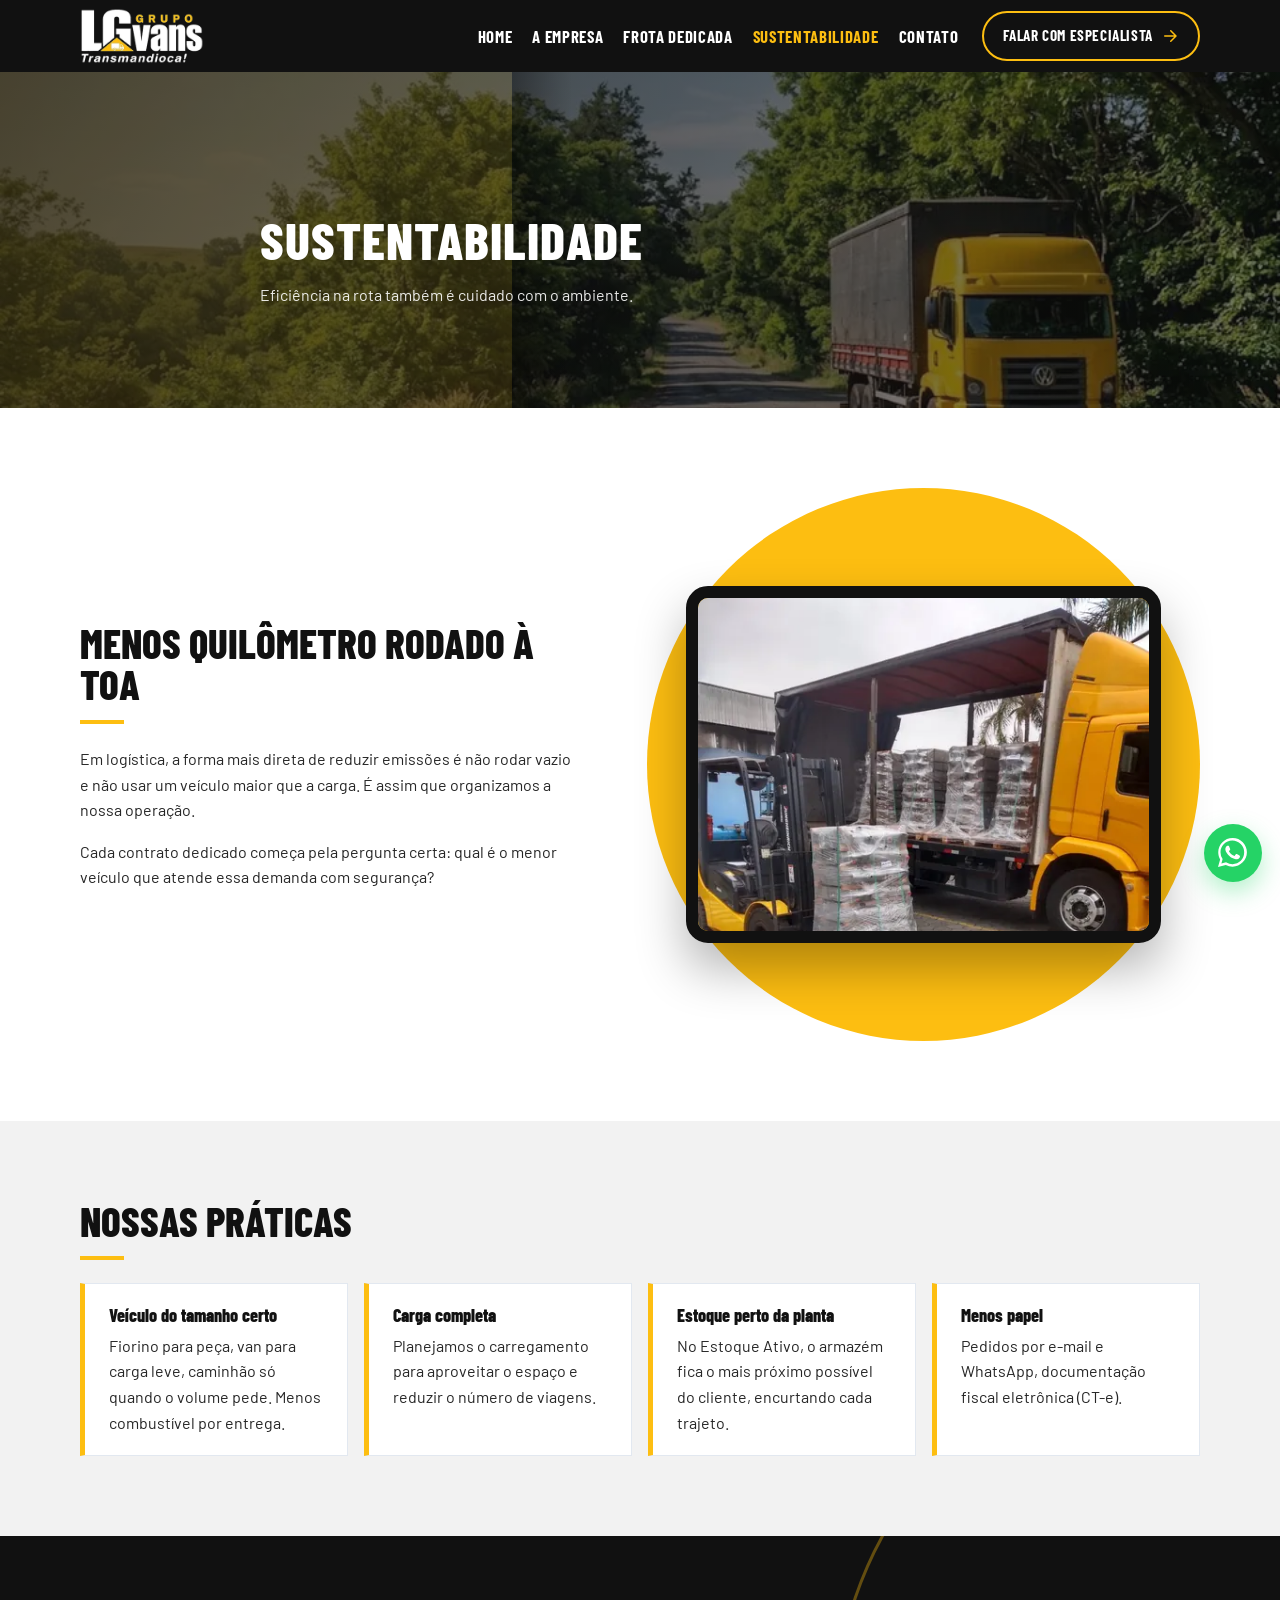
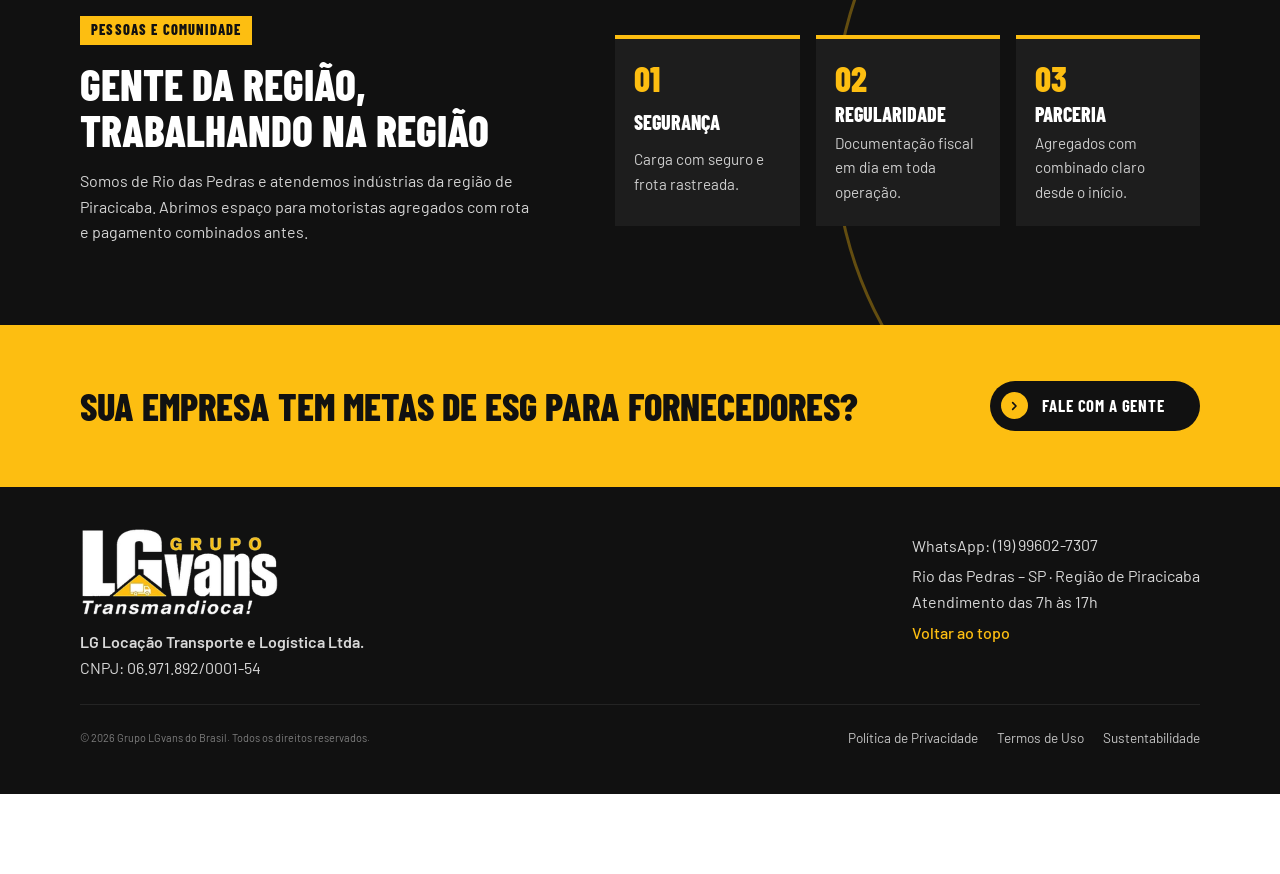
<file: sustentabilidade.html>
<!doctype html>
<html lang="pt-BR">
  <head>
    <meta charset="UTF-8" />
    <meta name="viewport" content="width=device-width, initial-scale=1.0" />

    <!-- ─── SEO primário ─── -->
    <title>Sustentabilidade | Grupo LGvans do Brasil</title>
    <meta name="description" content="Práticas do Grupo LGvans para rodar menos e com mais eficiência." />
    <meta name="robots" content="index, follow" />

    <!-- ─── Open Graph ─── -->
    <meta property="og:type"        content="website" />
    <meta property="og:title"       content="A Empresa | Grupo LGvans do Brasil" />
    <meta property="og:description" content="Desde 2004 em transporte e movimentação dedicada para a indústria. Base em Rio das Pedras – SP." />
    <meta property="og:locale"      content="pt_BR" />
    <meta property="og:site_name"   content="Grupo LGvans do Brasil" />

    <!-- ─── Twitter Card ─── -->
    <meta name="twitter:card"        content="summary_large_image" />
    <meta name="twitter:title"       content="A Empresa | Grupo LGvans do Brasil" />
    <meta name="twitter:description" content="Desde 2004 em transporte e movimentação dedicada para a indústria. Base em Rio das Pedras – SP." />

    <!-- ─── PWA ─── -->
    <meta name="theme-color" content="#111111" />
    <link rel="manifest" href="/site.webmanifest" />

    <!-- ─── CSS ─── -->
    <link rel="stylesheet" href="assets/css/site.min.css" />
    <link rel="preload" href="assets/fonts/barlow-condensed-latin-800-normal.woff2" as="font" type="font/woff2" crossorigin />
    <link rel="preload" href="assets/fonts/barlow-latin-400-normal.woff2" as="font" type="font/woff2" crossorigin />
    <link rel="canonical" href="https://juk-mandioca.vercel.app/sustentabilidade.html" />
    <meta property="og:url" content="https://juk-mandioca.vercel.app/sustentabilidade.html" />
    <meta property="og:image" content="https://juk-mandioca.vercel.app/assets/img/og-cover.jpg" />
    <meta property="og:image:width" content="1200" />
    <meta property="og:image:height" content="630" />
    <meta name="twitter:image" content="https://juk-mandioca.vercel.app/assets/img/og-cover.jpg" />
    <link rel="preload" href="assets/fonts/barlow-condensed-latin-800-normal.woff2" as="font" type="font/woff2" crossorigin />
    <link rel="preload" href="assets/fonts/barlow-latin-400-normal.woff2" as="font" type="font/woff2" crossorigin />
    <link rel="preload" href="assets/fonts/barlow-condensed-latin-800-normal.woff2" as="font" type="font/woff2" crossorigin />
    <link rel="preload" href="assets/fonts/barlow-latin-400-normal.woff2" as="font" type="font/woff2" crossorigin />
    <link rel="preload" href="assets/fonts/barlow-condensed-latin-800-normal.woff2" as="font" type="font/woff2" crossorigin />
    <link rel="preload" href="assets/fonts/barlow-latin-400-normal.woff2" as="font" type="font/woff2" crossorigin />
      <link rel="icon" type="image/png" href="assets/img/favicon.png" />
    <link rel="apple-touch-icon" href="assets/img/icon-192.png" />
  </head>
  <body id="topo">
    <header class="site-header">
      <div class="main-header">
      <div class="container header-inner">
        <a href="index.html" class="logo" aria-label="Página inicial Grupo LGvans do Brasil">
            <img src="assets/img/logo-lgvans-branco-300.webp" srcset="assets/img/logo-lgvans-branco-300.webp 300w, assets/img/logo-lgvans-branco-600.webp 600w" sizes="150px" srcset="assets/img/logo-lgvans-branco-300.webp 300w, assets/img/logo-lgvans-branco-600.webp 600w" sizes="150px" srcset="assets/img/logo-lgvans-branco-300.webp 300w, assets/img/logo-lgvans-branco-600.webp 600w" sizes="150px" srcset="assets/img/logo-lgvans-branco-300.webp 300w, assets/img/logo-lgvans-branco-600.webp 600w" sizes="150px" alt="Grupo LGvans – Transmandioca!" width="300" height="133" class="logo-img" />
          </a>

        <button
          class="menu-toggle"
          type="button"
          aria-label="Abrir menu"
          aria-controls="primary-nav"
          aria-expanded="false"
        >
          <span></span><span></span><span></span>
        </button>

        <nav id="primary-nav" class="nav" aria-label="Navegação principal">
            <ul class="nav-list">
              <li><a href="index.html">Home</a></li>
              <li><a href="sobre.html">A Empresa</a></li>
              <li><a href="frota.html">Frota Dedicada</a></li>
              <li><a href="sustentabilidade.html" aria-current="page">Sustentabilidade</a></li>
              <li><a href="contato.html">Contato</a></li>
            </ul>
            <a href="#" data-wa="Olá! Quero falar com um especialista logístico do Grupo LGvans." target="_blank" rel="noopener noreferrer" class="btn-dark nav-cta">
              <span>Falar com Especialista</span>
              <svg viewBox="0 0 24 24" aria-hidden="true"><path d="M5 12h14M13 5l7 7-7 7" fill="none" stroke="currentColor" stroke-width="2" stroke-linecap="round" stroke-linejoin="round"/></svg>
            </a>
          </nav>
      </div>
      </div><!-- /main-header -->
    </header>

    <main>
      <section class="hero hero-internal hero-sust">
        <div class="container hero-content">
          <h1>Sustentabilidade</h1>
          <p class="hero-subtitle">Eficiência na rota também é cuidado com o ambiente.</p>
        </div>
      </section>
      <section class="know section">
        <div class="container know-grid">
          <article class="know-copy" data-observe>
            <h2 class="h-red">Menos quilômetro rodado à toa</h2>
            <p>Em logística, a forma mais direta de reduzir emissões é não rodar vazio e não usar um veículo maior que a carga. É assim que organizamos a nossa operação.</p>
            <p>Cada contrato dedicado começa pela pergunta certa: qual é o menor veículo que atende essa demanda com segurança?</p>
          </article>
          <figure class="know-visual" data-observe>
            <div class="know-frame"><img src="assets/img/lg-pallets-carregamento-960.webp" srcset="assets/img/lg-pallets-carregamento-480.webp 480w, assets/img/lg-pallets-carregamento-960.webp 960w, assets/img/lg-pallets-carregamento-1200.webp 1200w" sizes="(max-width: 760px) 92vw, 420px" width="960" height="720" alt="Carregamento completo de pallets" loading="lazy" decoding="async" /></div>
          </figure>
        </div>
      </section>
      <section class="section portfolio">
        <div class="container">
          <h2 class="h-red">Nossas práticas</h2>
          <div class="pillars-grid pillars-4">
            <article class="pillar" data-observe><h3>Veículo do tamanho certo</h3><p>Fiorino para peça, van para carga leve, caminhão só quando o volume pede. Menos combustível por entrega.</p></article>
            <article class="pillar" data-observe><h3>Carga completa</h3><p>Planejamos o carregamento para aproveitar o espaço e reduzir o número de viagens.</p></article>
            <article class="pillar" data-observe><h3>Estoque perto da planta</h3><p>No Estoque Ativo, o armazém fica o mais próximo possível do cliente, encurtando cada trajeto.</p></article>
            <article class="pillar" data-observe><h3>Menos papel</h3><p>Pedidos por e-mail e WhatsApp, documentação fiscal eletrônica (CT-e).</p></article>
          </div>
        </div>
      </section>
      <section class="ativo section">
        <div class="container ativo-grid">
          <div class="ativo-copy" data-observe>
            <span class="kicker">Pessoas e comunidade</span>
            <h2>Gente da região, trabalhando na região</h2>
            <p>Somos de Rio das Pedras e atendemos indústrias da região de Piracicaba. Abrimos espaço para motoristas agregados com rota e pagamento combinados antes.</p>
          </div>
          <ol class="ativo-steps" data-observe>
            <li><b>Segurança</b><span>Carga com seguro e frota rastreada.</span></li>
            <li><b>Regularidade</b><span>Documentação fiscal em dia em toda operação.</span></li>
            <li><b>Parceria</b><span>Agregados com combinado claro desde o início.</span></li>
          </ol>
        </div>
      </section>
      <section class="final-cta">
        <div class="container final-inner" style="display:flex;flex-wrap:wrap;gap:1.2rem;align-items:center;justify-content:space-between">
          <h2 style="margin:0">Sua empresa tem metas de ESG para fornecedores?</h2>
          <a href="#" data-wa="Olá! Quero falar sobre os requisitos de sustentabilidade da minha empresa para fornecedores." target="_blank" rel="noopener noreferrer" class="pill-btn" style="background:var(--color-black);color:var(--color-white)"><span class="pill-ico" aria-hidden="true"><svg viewBox="0 0 24 24"><path d="M10 7l5 5-5 5" fill="none" stroke="currentColor" stroke-width="2.5" stroke-linecap="round" stroke-linejoin="round"/></svg></span><span>Fale com a gente</span></a>
        </div>
      </section>
    </main>

    <footer class="site-footer">
      <div class="container footer-inner">
        <address>
          <img src="assets/img/logo-lgvans-branco-300.webp" srcset="assets/img/logo-lgvans-branco-300.webp 300w, assets/img/logo-lgvans-branco-600.webp 600w" sizes="150px" srcset="assets/img/logo-lgvans-branco-300.webp 300w, assets/img/logo-lgvans-branco-600.webp 600w" sizes="150px" srcset="assets/img/logo-lgvans-branco-300.webp 300w, assets/img/logo-lgvans-branco-600.webp 600w" sizes="150px" srcset="assets/img/logo-lgvans-branco-300.webp 300w, assets/img/logo-lgvans-branco-600.webp 600w" sizes="150px" alt="Grupo LGvans do Brasil" width="300" height="133" class="footer-logo" loading="lazy" />
          <p><strong>LG Locação Transporte e Logística Ltda.</strong></p>
          <p data-cfg="cnpj"></p>
        </address>
        <div>
          <p>WhatsApp: <a data-cfg="whatsapp-num" href="#" target="_blank" rel="noopener noreferrer"></a></p>
          <p data-cfg="endereco"></p>
          <p data-cfg="horario"></p>
          <a href="#topo" class="back-top">Voltar ao topo</a>
        </div>
      </div>
      <div class="container footer-legal">
        <p>© <span data-cfg="ano">2026</span> Grupo LGvans do Brasil. Todos os direitos reservados.</p>
        <nav aria-label="Links legais" class="legal-links"><a href="privacidade.html">Política de Privacidade</a><a href="termos.html">Termos de Uso</a><a href="sustentabilidade.html">Sustentabilidade</a></nav>
      </div>
    </footer>

    <a
      class="whatsapp-float"
      href="#" data-wa=""
      target="_blank"
      rel="noopener noreferrer"
      aria-label="Falar no WhatsApp"
    >
      <svg viewBox="0 0 24 24" aria-hidden="true">
        <path
          d="M20.52 3.48A11.8 11.8 0 0 0 12.06 0C5.52 0 .21 5.3.2 11.83c0 2.08.54 4.1 1.57 5.88L0 24l6.45-1.7a11.83 11.83 0 0 0 5.6 1.42h.01c6.54 0 11.85-5.31 11.86-11.85.01-3.16-1.22-6.13-3.4-8.39Zm-8.46 18.2h-.01a9.93 9.93 0 0 1-5.05-1.38l-.36-.21-3.83 1.01 1.02-3.73-.23-.38a9.89 9.89 0 0 1-1.53-5.24C2.08 6.3 6.34 2.04 11.8 2.03c2.64 0 5.12 1.02 6.98 2.88a9.8 9.8 0 0 1 2.88 6.97c0 5.46-4.26 9.8-9.6 9.8Zm5.42-7.39c-.3-.15-1.77-.87-2.04-.97-.27-.1-.46-.15-.66.15-.2.3-.76.97-.93 1.16-.17.2-.34.23-.64.08-.3-.15-1.25-.46-2.38-1.46-.88-.78-1.47-1.74-1.64-2.04-.17-.3-.02-.47.13-.62.14-.14.3-.34.45-.5.15-.17.2-.29.3-.49.1-.2.05-.37-.02-.52-.08-.15-.66-1.6-.9-2.2-.24-.58-.49-.5-.66-.5h-.56c-.2 0-.52.08-.8.37-.27.3-1.04 1.02-1.04 2.5 0 1.47 1.06 2.9 1.2 3.1.15.2 2.1 3.2 5.08 4.48.71.3 1.27.48 1.7.62.71.23 1.36.2 1.87.12.57-.08 1.77-.72 2.02-1.41.25-.7.25-1.3.17-1.42-.07-.12-.27-.2-.56-.34Z"
          fill="currentColor"
        />
      </svg>
    </a>

    <script src="assets/js/site.min.js" defer></script>
  </body>
</html>
</file>
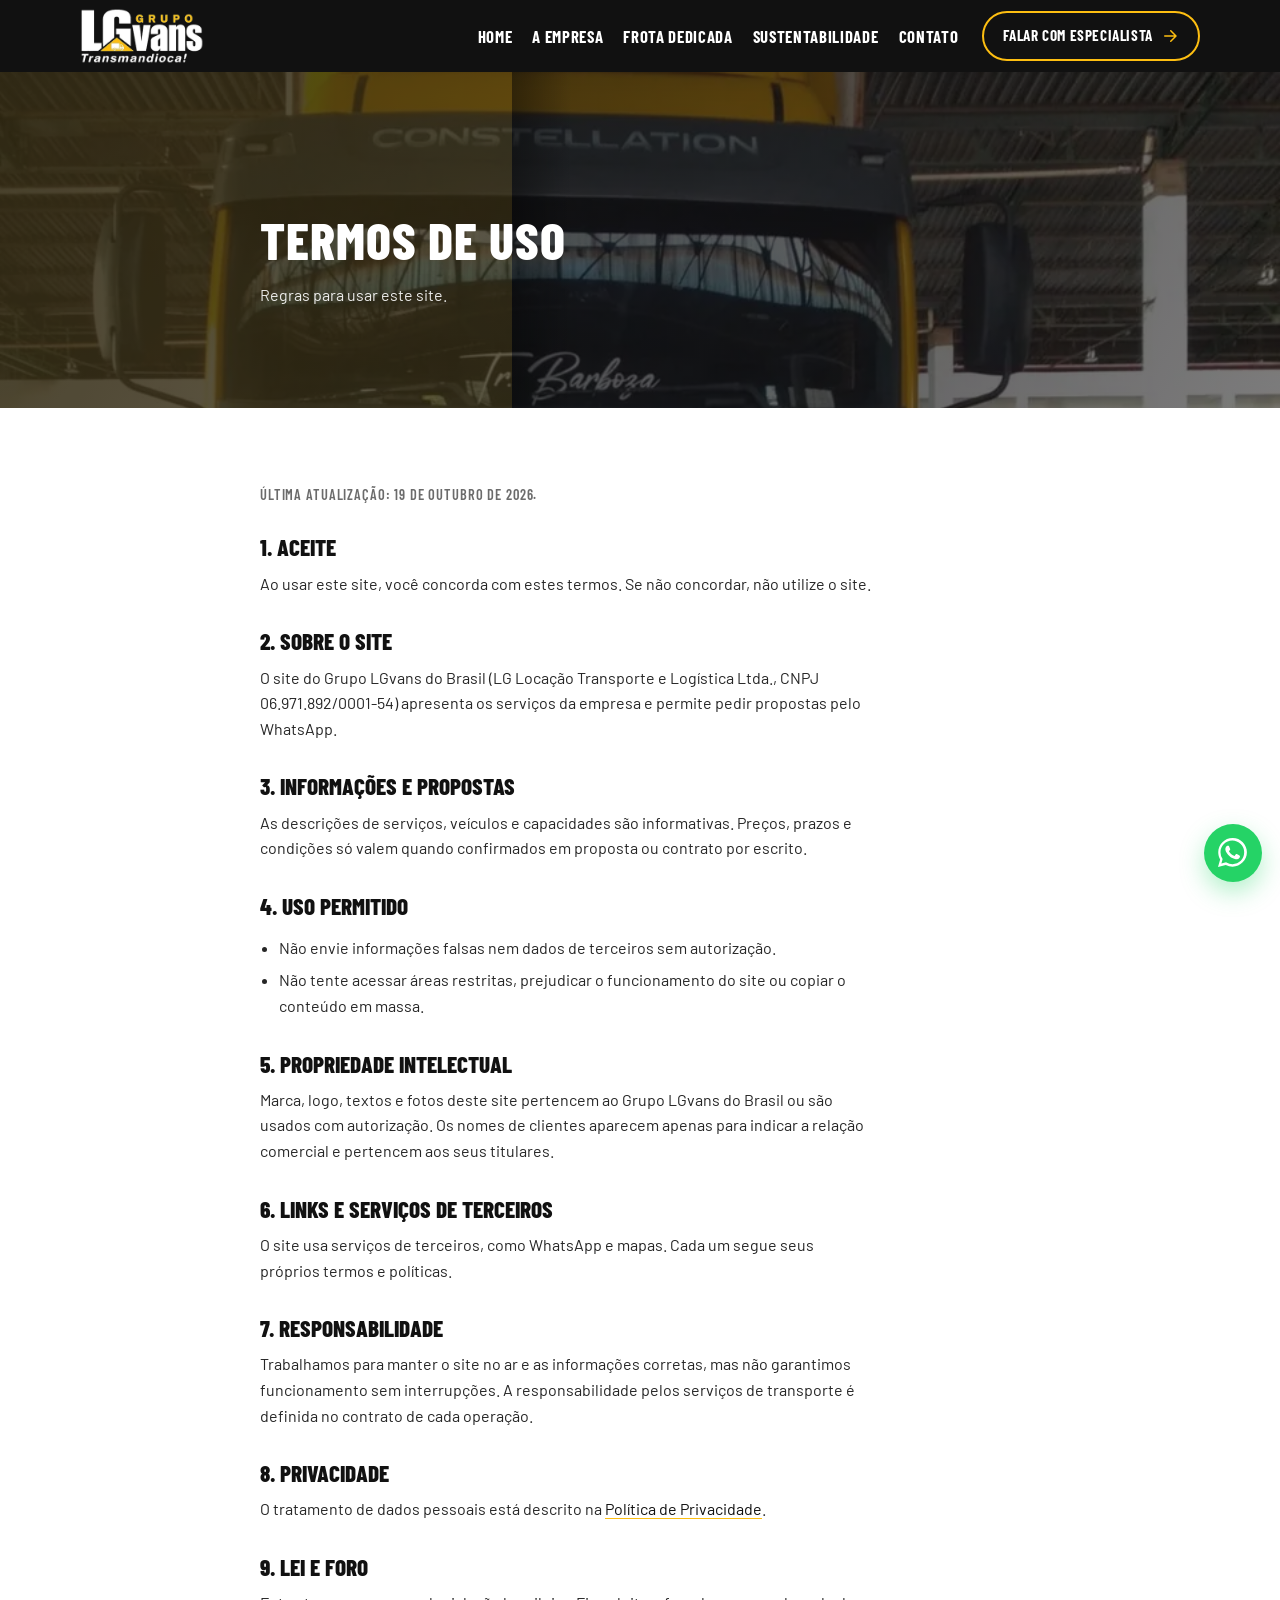
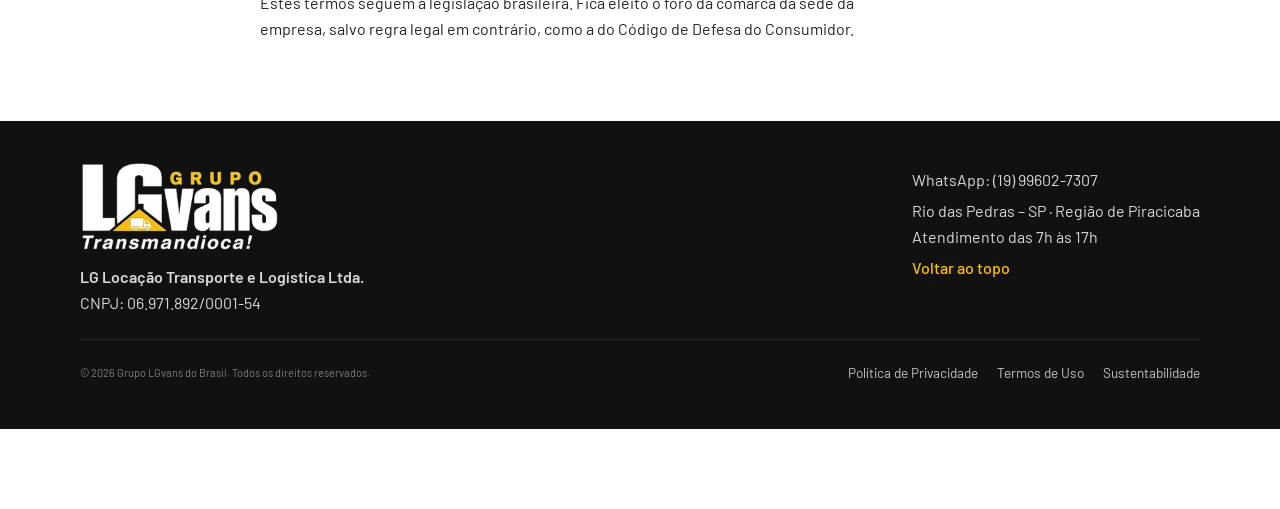
<file: termos.html>
<!doctype html>
<html lang="pt-BR">
  <head>
    <meta charset="UTF-8" />
    <meta name="viewport" content="width=device-width, initial-scale=1.0" />

    <!-- ─── SEO primário ─── -->
    <title>Termos de Uso | Grupo LGvans do Brasil</title>
    <meta name="description" content="Termos de uso do site do Grupo LGvans do Brasil." />
    <meta name="robots" content="index, follow" />

    <!-- ─── Open Graph ─── -->
    <meta property="og:type"        content="website" />
    <meta property="og:title"       content="A Empresa | Grupo LGvans do Brasil" />
    <meta property="og:description" content="Desde 2004 em transporte e movimentação dedicada para a indústria. Base em Rio das Pedras – SP." />
    <meta property="og:locale"      content="pt_BR" />
    <meta property="og:site_name"   content="Grupo LGvans do Brasil" />

    <!-- ─── Twitter Card ─── -->
    <meta name="twitter:card"        content="summary_large_image" />
    <meta name="twitter:title"       content="A Empresa | Grupo LGvans do Brasil" />
    <meta name="twitter:description" content="Desde 2004 em transporte e movimentação dedicada para a indústria. Base em Rio das Pedras – SP." />

    <!-- ─── PWA ─── -->
    <meta name="theme-color" content="#111111" />
    <link rel="manifest" href="/site.webmanifest" />

    <!-- ─── CSS ─── -->
    <link rel="stylesheet" href="assets/css/site.min.css" />
    <link rel="preload" href="assets/fonts/barlow-condensed-latin-800-normal.woff2" as="font" type="font/woff2" crossorigin />
    <link rel="preload" href="assets/fonts/barlow-latin-400-normal.woff2" as="font" type="font/woff2" crossorigin />
    <link rel="canonical" href="https://juk-mandioca.vercel.app/termos.html" />
    <meta property="og:url" content="https://juk-mandioca.vercel.app/termos.html" />
    <meta property="og:image" content="https://juk-mandioca.vercel.app/assets/img/og-cover.jpg" />
    <meta property="og:image:width" content="1200" />
    <meta property="og:image:height" content="630" />
    <meta name="twitter:image" content="https://juk-mandioca.vercel.app/assets/img/og-cover.jpg" />
    <link rel="preload" href="assets/fonts/barlow-condensed-latin-800-normal.woff2" as="font" type="font/woff2" crossorigin />
    <link rel="preload" href="assets/fonts/barlow-latin-400-normal.woff2" as="font" type="font/woff2" crossorigin />
    <link rel="preload" href="assets/fonts/barlow-condensed-latin-800-normal.woff2" as="font" type="font/woff2" crossorigin />
    <link rel="preload" href="assets/fonts/barlow-latin-400-normal.woff2" as="font" type="font/woff2" crossorigin />
    <link rel="preload" href="assets/fonts/barlow-condensed-latin-800-normal.woff2" as="font" type="font/woff2" crossorigin />
    <link rel="preload" href="assets/fonts/barlow-latin-400-normal.woff2" as="font" type="font/woff2" crossorigin />
      <link rel="icon" type="image/png" href="assets/img/favicon.png" />
    <link rel="apple-touch-icon" href="assets/img/icon-192.png" />
  </head>
  <body id="topo">
    <header class="site-header">
      <div class="main-header">
      <div class="container header-inner">
        <a href="index.html" class="logo" aria-label="Página inicial Grupo LGvans do Brasil">
            <img src="assets/img/logo-lgvans-branco-300.webp" srcset="assets/img/logo-lgvans-branco-300.webp 300w, assets/img/logo-lgvans-branco-600.webp 600w" sizes="150px" srcset="assets/img/logo-lgvans-branco-300.webp 300w, assets/img/logo-lgvans-branco-600.webp 600w" sizes="150px" srcset="assets/img/logo-lgvans-branco-300.webp 300w, assets/img/logo-lgvans-branco-600.webp 600w" sizes="150px" srcset="assets/img/logo-lgvans-branco-300.webp 300w, assets/img/logo-lgvans-branco-600.webp 600w" sizes="150px" alt="Grupo LGvans – Transmandioca!" width="300" height="133" class="logo-img" />
          </a>

        <button
          class="menu-toggle"
          type="button"
          aria-label="Abrir menu"
          aria-controls="primary-nav"
          aria-expanded="false"
        >
          <span></span><span></span><span></span>
        </button>

        <nav id="primary-nav" class="nav" aria-label="Navegação principal">
            <ul class="nav-list">
              <li><a href="index.html">Home</a></li>
              <li><a href="sobre.html">A Empresa</a></li>
              <li><a href="frota.html">Frota Dedicada</a></li>
              <li><a href="sustentabilidade.html">Sustentabilidade</a></li>
              <li><a href="contato.html">Contato</a></li>
            </ul>
            <a href="#" data-wa="Olá! Quero falar com um especialista logístico do Grupo LGvans." target="_blank" rel="noopener noreferrer" class="btn-dark nav-cta">
              <span>Falar com Especialista</span>
              <svg viewBox="0 0 24 24" aria-hidden="true"><path d="M5 12h14M13 5l7 7-7 7" fill="none" stroke="currentColor" stroke-width="2" stroke-linecap="round" stroke-linejoin="round"/></svg>
            </a>
          </nav>
      </div>
      </div><!-- /main-header -->
    </header>

    <main>
      <section class="hero hero-internal hero-frota">
        <div class="container hero-content">
          <h1>Termos de Uso</h1>
          <p class="hero-subtitle">Regras para usar este site.</p>
        </div>
      </section>
      <section class="section legal">
        <div class="container legal-body">
          <p class="legal-meta">Última atualização: 19 de outubro de 2026.</p>
          <h2>1. Aceite</h2>
          <p>Ao usar este site, você concorda com estes termos. Se não concordar, não utilize o site.</p>
          <h2>2. Sobre o site</h2>
          <p>O site do Grupo LGvans do Brasil (LG Locação Transporte e Logística Ltda., CNPJ 06.971.892/0001-54) apresenta os serviços da empresa e permite pedir propostas pelo WhatsApp.</p>
          <h2>3. Informações e propostas</h2>
          <p>As descrições de serviços, veículos e capacidades são informativas. Preços, prazos e condições só valem quando confirmados em proposta ou contrato por escrito.</p>
          <h2>4. Uso permitido</h2>
          <ul>
            <li>Não envie informações falsas nem dados de terceiros sem autorização.</li>
            <li>Não tente acessar áreas restritas, prejudicar o funcionamento do site ou copiar o conteúdo em massa.</li>
          </ul>
          <h2>5. Propriedade intelectual</h2>
          <p>Marca, logo, textos e fotos deste site pertencem ao Grupo LGvans do Brasil ou são usados com autorização. Os nomes de clientes aparecem apenas para indicar a relação comercial e pertencem aos seus titulares.</p>
          <h2>6. Links e serviços de terceiros</h2>
          <p>O site usa serviços de terceiros, como WhatsApp e mapas. Cada um segue seus próprios termos e políticas.</p>
          <h2>7. Responsabilidade</h2>
          <p>Trabalhamos para manter o site no ar e as informações corretas, mas não garantimos funcionamento sem interrupções. A responsabilidade pelos serviços de transporte é definida no contrato de cada operação.</p>
          <h2>8. Privacidade</h2>
          <p>O tratamento de dados pessoais está descrito na <a href="privacidade.html">Política de Privacidade</a>.</p>
          <h2>9. Lei e foro</h2>
          <p>Estes termos seguem a legislação brasileira. Fica eleito o foro da comarca da sede da empresa, salvo regra legal em contrário, como a do Código de Defesa do Consumidor.</p>
        </div>
      </section>
    </main>

    <footer class="site-footer">
      <div class="container footer-inner">
        <address>
          <img src="assets/img/logo-lgvans-branco-300.webp" srcset="assets/img/logo-lgvans-branco-300.webp 300w, assets/img/logo-lgvans-branco-600.webp 600w" sizes="150px" srcset="assets/img/logo-lgvans-branco-300.webp 300w, assets/img/logo-lgvans-branco-600.webp 600w" sizes="150px" srcset="assets/img/logo-lgvans-branco-300.webp 300w, assets/img/logo-lgvans-branco-600.webp 600w" sizes="150px" srcset="assets/img/logo-lgvans-branco-300.webp 300w, assets/img/logo-lgvans-branco-600.webp 600w" sizes="150px" alt="Grupo LGvans do Brasil" width="300" height="133" class="footer-logo" loading="lazy" />
          <p><strong>LG Locação Transporte e Logística Ltda.</strong></p>
          <p data-cfg="cnpj"></p>
        </address>
        <div>
          <p>WhatsApp: <a data-cfg="whatsapp-num" href="#" target="_blank" rel="noopener noreferrer"></a></p>
          <p data-cfg="endereco"></p>
          <p data-cfg="horario"></p>
          <a href="#topo" class="back-top">Voltar ao topo</a>
        </div>
      </div>
      <div class="container footer-legal">
        <p>© <span data-cfg="ano">2026</span> Grupo LGvans do Brasil. Todos os direitos reservados.</p>
        <nav aria-label="Links legais" class="legal-links"><a href="privacidade.html">Política de Privacidade</a><a href="termos.html">Termos de Uso</a><a href="sustentabilidade.html">Sustentabilidade</a></nav>
      </div>
    </footer>

    <a
      class="whatsapp-float"
      href="#" data-wa=""
      target="_blank"
      rel="noopener noreferrer"
      aria-label="Falar no WhatsApp"
    >
      <svg viewBox="0 0 24 24" aria-hidden="true">
        <path
          d="M20.52 3.48A11.8 11.8 0 0 0 12.06 0C5.52 0 .21 5.3.2 11.83c0 2.08.54 4.1 1.57 5.88L0 24l6.45-1.7a11.83 11.83 0 0 0 5.6 1.42h.01c6.54 0 11.85-5.31 11.86-11.85.01-3.16-1.22-6.13-3.4-8.39Zm-8.46 18.2h-.01a9.93 9.93 0 0 1-5.05-1.38l-.36-.21-3.83 1.01 1.02-3.73-.23-.38a9.89 9.89 0 0 1-1.53-5.24C2.08 6.3 6.34 2.04 11.8 2.03c2.64 0 5.12 1.02 6.98 2.88a9.8 9.8 0 0 1 2.88 6.97c0 5.46-4.26 9.8-9.6 9.8Zm5.42-7.39c-.3-.15-1.77-.87-2.04-.97-.27-.1-.46-.15-.66.15-.2.3-.76.97-.93 1.16-.17.2-.34.23-.64.08-.3-.15-1.25-.46-2.38-1.46-.88-.78-1.47-1.74-1.64-2.04-.17-.3-.02-.47.13-.62.14-.14.3-.34.45-.5.15-.17.2-.29.3-.49.1-.2.05-.37-.02-.52-.08-.15-.66-1.6-.9-2.2-.24-.58-.49-.5-.66-.5h-.56c-.2 0-.52.08-.8.37-.27.3-1.04 1.02-1.04 2.5 0 1.47 1.06 2.9 1.2 3.1.15.2 2.1 3.2 5.08 4.48.71.3 1.27.48 1.7.62.71.23 1.36.2 1.87.12.57-.08 1.77-.72 2.02-1.41.25-.7.25-1.3.17-1.42-.07-.12-.27-.2-.56-.34Z"
          fill="currentColor"
        />
      </svg>
    </a>

    <script src="assets/js/site.min.js" defer></script>
  </body>
</html>
</file>
<file: assets/css/site.min.css>
@font-face{font-family:'Barlow';font-style:normal;font-weight:400;font-display:swap;src:url(../fonts/barlow-latin-400-normal.woff2) format('woff2');unicode-range:U+0000-00FF,U+0131,U+0152-0153,U+02BB-02BC,U+02C6,U+02DA,U+02DC,U+0304,U+0308,U+0329,U+2000-206F,U+2074,U+20AC,U+2122,U+2191,U+2193,U+2212,U+2215,U+FEFF,U+FFFD}@font-face{font-family:'Barlow';font-style:normal;font-weight:500;font-display:swap;src:url(../fonts/barlow-latin-500-normal.woff2) format('woff2');unicode-range:U+0000-00FF,U+0131,U+0152-0153,U+02BB-02BC,U+02C6,U+02DA,U+02DC,U+0304,U+0308,U+0329,U+2000-206F,U+2074,U+20AC,U+2122,U+2191,U+2193,U+2212,U+2215,U+FEFF,U+FFFD}@font-face{font-family:'Barlow';font-style:normal;font-weight:600;font-display:swap;src:url(../fonts/barlow-latin-600-normal.woff2) format('woff2');unicode-range:U+0000-00FF,U+0131,U+0152-0153,U+02BB-02BC,U+02C6,U+02DA,U+02DC,U+0304,U+0308,U+0329,U+2000-206F,U+2074,U+20AC,U+2122,U+2191,U+2193,U+2212,U+2215,U+FEFF,U+FFFD}@font-face{font-family:'Barlow Condensed';font-style:normal;font-weight:600;font-display:swap;src:url(../fonts/barlow-condensed-latin-600-normal.woff2) format('woff2');unicode-range:U+0000-00FF,U+0131,U+0152-0153,U+02BB-02BC,U+02C6,U+02DA,U+02DC,U+0304,U+0308,U+0329,U+2000-206F,U+2074,U+20AC,U+2122,U+2191,U+2193,U+2212,U+2215,U+FEFF,U+FFFD}@font-face{font-family:'Barlow Condensed';font-style:normal;font-weight:700;font-display:swap;src:url(../fonts/barlow-condensed-latin-700-normal.woff2) format('woff2');unicode-range:U+0000-00FF,U+0131,U+0152-0153,U+02BB-02BC,U+02C6,U+02DA,U+02DC,U+0304,U+0308,U+0329,U+2000-206F,U+2074,U+20AC,U+2122,U+2191,U+2193,U+2212,U+2215,U+FEFF,U+FFFD}@font-face{font-family:'Barlow Condensed';font-style:normal;font-weight:800;font-display:swap;src:url(../fonts/barlow-condensed-latin-800-normal.woff2) format('woff2');unicode-range:U+0000-00FF,U+0131,U+0152-0153,U+02BB-02BC,U+02C6,U+02DA,U+02DC,U+0304,U+0308,U+0329,U+2000-206F,U+2074,U+20AC,U+2122,U+2191,U+2193,U+2212,U+2215,U+FEFF,U+FFFD}:root{--color-white:#ffffff;--color-off-white:#f8f9fa;--color-charcoal:#262626;--color-black:#111111;--color-yellow:#fdbe11;--color-whatsapp:#25d366;--color-error:#e53e3e;--color-border:#e2e8f0;--color-border-input:#cbd5e0;--color-border-header:rgba(0,0,0,0.07);--color-border-toggle:rgba(45,55,72,0.15);--color-border-nav:rgba(45,55,72,0.08);--color-footer-text:rgba(255,255,255,0.84);--color-muted:#9aa3b0;--color-topbar-text:#4a5568;--overlay-dark:rgba(0,0,0,0.82);--overlay-dark-soft:rgba(0,0,0,0.74);--overlay-charcoal:rgba(26,32,44,0.80);--overlay-yellow:rgba(245,179,1,0.18);--overlay-white:rgba(255,255,255,0.90);--font-sans:'Barlow',system-ui,-apple-system,Segoe UI,Roboto,sans-serif;--font-display:'Barlow Condensed','Arial Narrow',sans-serif;--text-xs:0.68rem;--text-sm:0.875rem;--text-base:0.95rem;--text-lg:1.125rem;--text-xl:1.25rem;--text-2xl:1.5rem;--text-3xl:1.875rem;--text-hero:clamp(2rem,3.5vw + 1rem,3.5rem);--space-1:0.25rem;--space-2:0.5rem;--space-3:0.75rem;--space-4:1rem;--space-5:1.25rem;--space-6:1.5rem;--space-8:2rem;--space-10:2.5rem;--space-12:3rem;--space-16:4rem;--space-20:5rem;--space-24:6rem;--space-xs:var(--space-1);--space-sm:var(--space-3);--space-md:var(--space-5);--space-lg:var(--space-8);--space-xl:var(--space-12);--space-2xl:var(--space-20);--container-max:1120px;--section-gap-y:var(--space-20);--header-h:80px;--wave-h:88px;--radius-sm:2px;--radius-md:4px;--radius-lg:8px;--radius-xl:16px;--radius-pill:999px;--shadow-header:0 2px 20px rgba(0,0,0,0.07);--shadow-card:0 2px 12px rgba(0,0,0,0.06);--shadow-btn-yellow:0 6px 20px rgba(245,179,1,0.38);--shadow-btn-dark:0 6px 16px rgba(26,32,44,0.28);--shadow-whatsapp:0 10px 24px rgba(37,211,102,0.35);--shadow-whatsapp-hover:0 14px 26px rgba(37,211,102,0.38);--focus-outline:rgba(245,179,1,0.40);--focus-ring:0 0 0 3px rgba(245,179,1,0.22);--transition:220ms ease;--transition-slow:420ms ease;--bg-page:var(--color-white);--bg-surface:var(--color-white);--bg-dark:var(--color-charcoal);--text-body:var(--color-charcoal);--text-head:var(--color-black);--text-muted:var(--color-muted);--accent:var(--color-yellow);--accent-fg:var(--color-charcoal);--lead:var(--color-charcoal)}*,*::before,*::after{box-sizing:border-box}html{scroll-behavior:smooth}body{margin:0;font-family:var(--font-sans);font-weight:400;color:var(--text-body);background:var(--bg-page);line-height:1.6;text-rendering:optimizeLegibility;-webkit-font-smoothing:antialiased;padding-bottom:5rem}img{max-width:100%;display:block}h1,h2,h3{font-family:var(--font-display);line-height:1.2;margin:0 0 0.75rem;color:var(--text-head)}h1{font-weight:800}h2,h3{font-weight:700}p{margin:0;color:var(--text-body)}a{color:inherit;text-decoration:none}address{font-style:normal}.observe-enter{opacity:0;transform:translateY(24px);transition:opacity 560ms ease,transform 560ms ease;transition-delay:var(--delay,0ms)}.observe-enter.is-visible{opacity:1;transform:translateY(0)}.visually-hidden{position:absolute;width:1px;height:1px;padding:0;margin:-1px;overflow:hidden;clip:rect(0,0,0,0);white-space:nowrap;border:0}.container{width:min(100% - 2rem,var(--container-max));margin-inline:auto}.section{padding:var(--section-gap-y) 0}.section-title::after{content:'';display:block;width:80px;height:6px;background:var(--accent);margin-top:15px}.section-subtitle{margin-bottom:var(--space-lg)}@media (prefers-reduced-motion:reduce){*,*::before,*::after{animation-duration:0.01ms!important;animation-iteration-count:1!important;transition-duration:0.01ms!important;scroll-behavior:auto!important}}.btn-primary{display:inline-flex;align-items:center;gap:0.5rem;border:0;border-radius:var(--radius-pill);background:var(--accent);color:var(--accent-fg);font:500 var(--text-base)/1 var(--font-sans);padding:0.85rem 1.2rem;cursor:pointer;transition:transform var(--transition),box-shadow var(--transition),filter var(--transition);box-shadow:var(--shadow-btn-yellow)}.btn-primary svg{width:18px;height:18px;transition:transform var(--transition)}.btn-primary:hover{transform:translateY(-1px);filter:brightness(1.03)}.btn-primary:hover svg{transform:translateX(4px)}.btn-primary:focus-visible{outline:2px solid var(--text-head);outline-offset:2px}.btn-dark{display:inline-flex;align-items:center;gap:0.5rem;border:0;border-radius:var(--radius-pill);background:var(--color-charcoal);color:var(--color-white);font:500 var(--text-base)/1 var(--font-sans);padding:0.85rem 1.2rem;cursor:pointer;transition:transform var(--transition),box-shadow var(--transition),filter var(--transition);box-shadow:var(--shadow-btn-dark)}.btn-dark svg{width:18px;height:18px;color:var(--accent);transition:transform var(--transition)}.btn-dark:hover{transform:translateY(-1px);filter:brightness(1.1)}.btn-dark:hover svg{transform:translateX(4px)}.btn-dark:focus-visible{outline:2px solid var(--accent);outline-offset:2px}.card{background:var(--bg-surface);border-radius:var(--radius-sm);border:1px solid var(--color-border);box-shadow:var(--shadow-card)}.site-header{position:sticky;top:0;z-index:30;transition:box-shadow var(--transition)}.site-header.is-scrolled{box-shadow:var(--shadow-header)}.main-header{background:var(--accent);border-bottom:none}.site-header>.header-inner{background:var(--bg-surface);border-bottom:1px solid var(--color-border-header)}.site-header>.header-inner .logo,.site-header>.header-inner .nav-list a{color:var(--lead);font-weight:700}.site-header>.header-inner .menu-toggle span{background:var(--lead)}.header-inner{min-height:72px;display:flex;align-items:center;justify-content:space-between;gap:1rem}.logo{display:inline-flex;align-items:baseline;gap:0.05em;text-decoration:none;line-height:1}.logo-mark{font-family:var(--font-display);font-weight:900;font-size:1.45rem;color:var(--color-white);letter-spacing:-0.03em;line-height:1}.logo-text{font-family:var(--font-display);font-weight:700;font-size:1rem;color:var(--lead);letter-spacing:0.01em;line-height:1}.nav{display:flex;align-items:center;gap:1.5rem}.nav-list{list-style:none;display:flex;gap:1.25rem;margin:0;padding:0}.nav-list a{font-weight:700;color:var(--color-charcoal)}.nav-list a:hover{color:var(--color-black)}.menu-toggle{display:none;width:42px;height:42px;border-radius:var(--radius-lg);border:1px solid var(--color-border-toggle);background:var(--color-white);padding:9px 8px;cursor:pointer}.menu-toggle span{display:block;height:2px;background:var(--color-charcoal);margin:5px 0}.site-footer{background:var(--color-charcoal);color:var(--color-white);padding:2.5rem 0}.footer-inner{display:flex;justify-content:space-between;gap:1rem;flex-wrap:wrap}.site-footer p,.site-footer address p{color:var(--color-footer-text)}.back-top{color:var(--accent);font-weight:500}.footer-legal{margin-top:1.5rem;padding-top:1rem;border-top:1px solid rgba(255,255,255,0.08);display:flex;flex-wrap:wrap;justify-content:space-between;align-items:center;gap:0.5rem 1.5rem}.footer-legal p,.footer-legal a{font-size:var(--text-xs);color:rgba(255,255,255,0.45)}.footer-legal a:hover{color:var(--accent)}.whatsapp-float{position:fixed;right:1.15rem;bottom:1.15rem;width:58px;height:58px;border-radius:50%;display:grid;place-items:center;background:var(--color-whatsapp);color:var(--color-white);box-shadow:var(--shadow-whatsapp);z-index:45;transition:transform var(--transition),box-shadow var(--transition),filter var(--transition)}.whatsapp-float svg{width:29px;height:29px}.whatsapp-float:hover{transform:translateY(-2px);box-shadow:var(--shadow-whatsapp-hover);filter:brightness(1.05)}.form-group{margin-top:0.85rem}.form-group label{display:block;margin-bottom:var(--space-xs);font-weight:500;color:var(--color-charcoal)}.req{color:var(--color-error);margin-left:0.2em;font-weight:700;line-height:1}.form-panel{padding:var(--space-md)}input,select,textarea{width:100%;padding:12px 16px;border:1px solid var(--color-border-input);border-radius:var(--radius-md);background:var(--bg-surface);color:var(--color-charcoal);font:400 var(--text-base)/1.4 var(--font-sans)}input:focus,select:focus,textarea:focus{outline:2px solid var(--focus-outline);outline-offset:1px;border-color:var(--accent);box-shadow:var(--focus-ring)}@media (max-width:900px){.menu-toggle{display:block}.nav{position:absolute;top:72px;left:0;right:0;background:var(--bg-surface);border-bottom:1px solid var(--color-border-nav);padding:1rem;display:none;flex-direction:column;align-items:flex-start}.nav.is-open{display:flex}.nav-list{width:100%;flex-direction:column;gap:0.7rem}.nav-cta{margin-top:var(--space-sm)}}@media (max-width:768px){.nav.is-open{align-items:stretch}.nav-list{display:flex;flex-wrap:wrap;justify-content:center;gap:0.75rem 1rem}.nav-list li{flex:0 1 auto}.nav-cta{align-self:center}}.main-header--wave{padding-bottom:3.5rem;clip-path:url(#clip-juk-wave)}@media (max-width:768px){.main-header--wave{padding-bottom:0;clip-path:none}}.hero{position:relative;overflow:hidden;background-image:linear-gradient(120deg,var(--overlay-dark),var(--overlay-dark-soft)),none;background-position:center;background-repeat:no-repeat;background-size:cover;color:var(--color-white);padding:0 0 var(--space-24)}.hero::before{content:'';position:absolute;left:0;top:0;bottom:0;width:min(520px,40%);background:var(--accent);opacity:0.11;z-index:1;pointer-events:none}.hero::after{content:'';position:absolute;left:min(520px,40%);top:0;bottom:0;width:60px;background:linear-gradient(to right,rgba(0,0,0,0.35),transparent);z-index:1;pointer-events:none}.hero-content{max-width:760px;position:relative;z-index:3;padding-top:var(--space-16)}.hero .eyebrow{display:inline-block;margin-bottom:1rem;font-weight:700;background:var(--overlay-yellow);color:var(--color-charcoal);padding:0.35rem 0.7rem;border-radius:var(--radius-pill)}.hero h1{color:var(--color-white);font-size:clamp(1.9rem,3vw + 1rem,3.25rem);text-transform:uppercase;letter-spacing:0.02em;max-width:20ch}.highlight{display:inline-block;background-color:var(--accent);color:var(--color-charcoal);padding:4px 12px;margin-bottom:5px;font-weight:900;text-transform:uppercase}.hero .btn-primary{color:var(--color-charcoal);font-weight:700}.hero-subtitle{color:var(--overlay-white);margin:0 0 1.75rem;max-width:56ch}.hero-internal{padding:4.5rem 0}.hero-sobre{background-image:linear-gradient(120deg,rgba(26,32,44,.92),rgba(26,32,44,.92)),none}.hero-frota{background-image:linear-gradient(120deg,var(--overlay-charcoal),var(--overlay-charcoal)),none}.hero-contato{background-image:linear-gradient(120deg,var(--overlay-charcoal),var(--overlay-charcoal)),none}.about{background:var(--bg-page)}.about-grid{display:grid;grid-template-columns:1fr 1.1fr;gap:var(--space-lg);align-items:center}.about-copy{display:flex;flex-direction:column;justify-content:center}.about-copy h2{margin-bottom:1rem}.about-copy p + p{margin-top:0.85rem}.about-visual{position:relative;width:min(440px,100%);margin:0;padding:2.6rem 0 0 2.6rem;z-index:0}.about-visual::before{content:'';position:absolute;width:320px;height:320px;left:0;top:0;background:var(--accent);border-radius:50%;z-index:-1}.about-visual img{position:relative;z-index:1;width:100%;min-height:290px;object-fit:cover;border-radius:var(--radius-lg);border:1px solid var(--color-border)}.about-stats{margin-top:1.2rem;display:grid;grid-template-columns:repeat(2,minmax(0,1fr));gap:1rem}.about-stat{background:var(--bg-surface);border:1px solid var(--color-border);border-left:4px solid var(--accent);padding:0.9rem 1rem}.about-stat strong{display:block;color:var(--accent);font-family:var(--font-display);font-size:clamp(1.45rem,2.2vw,1.9rem);font-weight:800;line-height:1.1}.about-stat span{color:var(--color-charcoal);font-weight:500}.about-actions{margin-top:1.2rem;display:flex;flex-wrap:wrap;gap:16px}.about-metrics{display:grid;gap:0.9rem}.features-grid{margin-top:1.2rem;display:grid;gap:0.85rem}.feature-card{background:var(--bg-surface);border:1px solid var(--color-border);border-left:4px solid var(--accent);padding:1rem 1.1rem;display:flex;align-items:center;gap:0.6rem}.feature-icon{color:var(--accent);font-weight:800;font-size:var(--text-lg)}.services h2,.clients h2{font-size:clamp(1.45rem,2vw + 0.8rem,2rem)}.services-grid{display:grid;grid-template-columns:repeat(3,minmax(0,1fr));gap:1rem}.service-card{overflow:visible;border-top:6px solid var(--accent)}.service-media{position:relative;overflow:hidden;height:220px;z-index:0}.service-media::after{content:'';position:absolute;inset:0;top:15px;left:15px;background:var(--accent);z-index:-1}.service-media img{width:100%;height:100%;object-fit:cover;transition:transform 420ms ease}.service-body{padding:1.15rem 1.2rem 1.25rem}.service-body h3{color:var(--color-charcoal)}.service-card:hover .service-media img{transform:scale(1.05)}.fleet-icon{width:50px;height:50px;display:grid;place-items:center;border-radius:50%;background:var(--bg-page);color:var(--accent);font-size:1.45rem;margin-bottom:0.7rem}.equipment{background:var(--bg-page)}.equipment-grid{margin-top:1.5rem;display:grid;grid-template-columns:repeat(3,minmax(0,1fr));gap:1rem}.equipment-item{background:var(--bg-surface);border:1px solid var(--color-border);border-left:4px solid var(--accent);padding:1rem 1.1rem}.equipment-item h3{color:var(--color-charcoal);margin-bottom:0.35rem}.equipment-item p{color:var(--color-charcoal);font-size:var(--text-sm)}.compliance-band{background-color:var(--accent);background-image:url("data:image/svg+xml,%3Csvg xmlns='http://www.w3.org/2000/svg' width='32' height='32'%3E%3Cpath d='M0 32L32 0M-4 4L4-4M28 36L36 28' stroke='%231a202c' stroke-width='1.5' fill='none' opacity='.07'/%3E%3C/svg%3E");background-repeat:repeat;text-align:center}.compliance-band h2{color:var(--color-charcoal);margin-bottom:0.85rem}.compliance-band p{color:var(--color-charcoal);max-width:74ch;margin-inline:auto;font-weight:500}.aggregates{background:var(--bg-surface)}.aggregates-grid{display:grid;grid-template-columns:1.1fr 1fr;gap:1.5rem;align-items:center}.aggregates-copy p{margin-bottom:1.2rem}.aggregates-visual{position:relative;margin:0;z-index:0}.aggregates-visual::after{content:'';position:absolute;width:100%;height:100%;top:15px;left:15px;background:var(--color-charcoal);z-index:-1}.aggregates-visual img{width:100%;min-height:280px;object-fit:cover;border:1px solid var(--color-border)}.clients-marquee{margin-top:var(--space-md);overflow:hidden;border-radius:var(--radius-sm)}.clients-track{margin:0;padding:1rem 0;display:flex;align-items:center;width:max-content;gap:1.2rem;animation:marquee 20s linear infinite}.client-logo{min-width:180px;height:72px;display:grid;place-items:center;border:1.5px dashed var(--color-border);border-radius:var(--radius-sm);background:var(--color-off-white);color:var(--color-muted);font-family:var(--font-display);font-size:var(--text-xs);font-weight:700;letter-spacing:0.1em;text-transform:uppercase;white-space:nowrap;opacity:0.7;transition:opacity var(--transition)}.client-logo:hover{opacity:1}@keyframes marquee{from{transform:translateX(0)}to{transform:translateX(-50%)}}.cta-card{background:var(--accent);padding:var(--space-lg);border-radius:var(--radius-sm)}.cta-card h2{color:var(--color-charcoal)}.cta-card p{color:var(--color-charcoal);font-weight:500}.content-figure{overflow:hidden}.content-figure img{width:100%;height:100%;object-fit:cover;min-height:320px}.contact-panel{background:var(--bg-page)}.contact-panel .about-grid{align-items:start}.contact-panel .content-figure iframe{display:block;width:100%;min-height:300px;height:340px;border:0}@media (max-width:900px){.contact-panel .content-figure iframe{height:260px;min-height:220px}}@media (max-width:900px){.about-grid{grid-template-columns:1fr}.services-grid{grid-template-columns:1fr}}@media (max-width:768px){.hero h1{font-size:clamp(1.55rem,7vw,2.2rem);max-width:100%}.hero h2,.services h2,.clients h2,.about-copy h2{font-size:clamp(1.25rem,5.5vw,1.65rem)}.about-visual{padding:2rem 0 0 1.4rem;width:100%}.about-visual::before{width:240px;height:240px}.about-stats{grid-template-columns:1fr}.about-metrics{grid-template-columns:1fr}.services-grid{grid-template-columns:1fr}.service-card{width:100%}.equipment-grid{grid-template-columns:1fr}.aggregates-grid{grid-template-columns:1fr}}.about-visual img,.aggregates-visual img,.service-media img,.content-figure img{height:auto;aspect-ratio:4 / 3;min-height:0;object-fit:cover;display:block}.service-media img{aspect-ratio:16 / 10}.quick-quote{position:relative;z-index:3;margin-top:calc(var(--space-12) * -1)}.quick-quote-form{display:grid;grid-template-columns:1fr 1fr 1fr auto;gap:var(--space-4);align-items:end;background:var(--accent);border-radius:var(--radius-lg);padding:var(--space-5) var(--space-6);box-shadow:0 18px 40px rgba(26,32,44,0.18)}.qq-field{display:grid;gap:0.35rem;min-width:0}.qq-field label{font:700 var(--text-sm)/1.2 var(--font-display);color:var(--color-black);text-transform:uppercase;letter-spacing:0.04em}.qq-field input,.qq-field select{width:100%;font:500 1rem/1.2 var(--font-sans);padding:0.8rem 0.9rem;border:0;border-radius:var(--radius-md);background:var(--color-white);color:var(--color-black)}.quick-quote-form .btn-dark{padding:0.95rem 1.3rem;white-space:nowrap}.form-error{margin:0 0 var(--space-3);padding:0.6rem 0.8rem;border-left:4px solid var(--color-error);background:rgba(229,62,62,0.08);color:var(--color-black);font-size:var(--text-sm);grid-column:1 / -1}@media (max-width:900px){.quick-quote-form{grid-template-columns:1fr 1fr}.quick-quote-form .btn-dark{grid-column:1 / -1;justify-content:center}}@media (max-width:520px){.quick-quote-form{grid-template-columns:1fr;padding:var(--space-4)}}.segments{background:var(--bg-page)}.segments-grid{list-style:none;margin:0;padding:0;display:grid;grid-template-columns:repeat(3,minmax(0,1fr));gap:var(--space-4)}.segments-grid li{display:grid;gap:0.3rem;padding:var(--space-5);background:var(--bg-surface);border:1px solid var(--color-border);border-top:4px solid var(--accent)}.segments-grid strong{font:800 var(--text-lg)/1.2 var(--font-display);color:var(--color-black)}.segments-grid span{color:var(--color-charcoal);font-size:var(--text-sm)}@media (max-width:900px){.segments-grid{grid-template-columns:repeat(2,minmax(0,1fr))}}@media (max-width:520px){.segments-grid{grid-template-columns:1fr}}.main-header{background:var(--color-white);border-bottom:4px solid var(--accent)}.logo-img{display:block;height:52px;width:auto}.footer-logo{display:block;width:180px;height:auto;margin-bottom:var(--space-3)}@media (max-width:520px){.logo-img{height:42px}}.pillars-grid{display:grid;grid-template-columns:repeat(3,minmax(0,1fr));gap:var(--space-4)}.pillars-4{grid-template-columns:repeat(4,minmax(0,1fr))}.pillar{background:var(--bg-surface);border:1px solid var(--color-border);border-left:5px solid var(--accent);padding:var(--space-5) var(--space-6)}.pillar h3{margin:0 0 .4rem;font:800 var(--text-lg)/1.25 var(--font-display);color:var(--color-black)}.pillar p{margin:0;color:var(--color-charcoal)}.steps-grid{list-style:none;margin:0;padding:0;counter-reset:step;display:grid;grid-template-columns:repeat(4,minmax(0,1fr));gap:var(--space-4)}.steps-grid li{counter-increment:step;display:grid;gap:.35rem;padding:var(--space-5);background:var(--bg-surface);border:1px solid var(--color-border);border-top:4px solid var(--accent)}.steps-grid li::before{content:counter(step);display:grid;place-items:center;width:2.2rem;height:2.2rem;border-radius:50%;background:var(--color-charcoal);color:var(--accent);font:800 1rem/1 var(--font-display)}.steps-grid strong{font:800 var(--text-lg)/1.2 var(--font-display);color:var(--color-black)}.steps-grid span{color:var(--color-charcoal);font-size:var(--text-sm)}.check-list{list-style:none;margin:var(--space-4) 0 var(--space-6);padding:0;display:grid;gap:.55rem}.check-list li{display:flex;gap:.6rem;align-items:baseline;color:var(--color-charcoal);font-weight:500}.check-list li::before{content:'✓';color:var(--color-charcoal);background:var(--accent);border-radius:50%;width:1.4rem;height:1.4rem;display:inline-grid;place-items:center;font-weight:800;font-size:.8rem;flex:none}.fleet-grid{display:grid;grid-template-columns:repeat(4,minmax(0,1fr));gap:var(--space-4)}.fleet-card{display:flex;flex-direction:column;gap:.5rem;padding:var(--space-6);background:var(--color-charcoal);color:var(--color-white);border-bottom:5px solid var(--accent);min-width:0}.fleet-card h3{margin:0;font:800 var(--text-2xl)/1.1 var(--font-display);color:var(--color-white)}.fleet-card p{margin:0;color:rgba(255,255,255,.85)}.fleet-card .fleet-spec{margin-top:auto;padding-top:.6rem;font-weight:600;color:var(--accent)}.fleet-tag{align-self:flex-start;background:var(--accent);color:var(--color-black);font:800 var(--text-xs)/1 var(--font-display);letter-spacing:.08em;text-transform:uppercase;padding:.35rem .6rem}@media (max-width:1000px){.fleet-grid,.steps-grid,.pillars-4{grid-template-columns:repeat(2,minmax(0,1fr))}}@media (max-width:768px){.pillars-grid{grid-template-columns:1fr}}@media (max-width:520px){.fleet-grid,.steps-grid,.pillars-4{grid-template-columns:1fr}}.hero .eyebrow{color:var(--accent);background:rgba(245,179,1,0.14);border:1px solid rgba(245,179,1,0.45);letter-spacing:.04em}.hero h1{max-width:24ch}body{font-family:var(--font-sans);color:var(--color-charcoal)}h1,h2,h3{font-family:var(--font-display)}.main-header{background:var(--color-black);border-bottom:0}.site-header.is-scrolled .main-header{box-shadow:0 6px 20px rgba(0,0,0,.35)}.main-header .nav-list a{color:var(--color-white);font-family:var(--font-display);font-weight:700;font-size:1.05rem;letter-spacing:.04em;text-transform:uppercase}.main-header .nav-list a:hover,.main-header .nav-list a[aria-current="page"]{color:var(--accent)}.main-header .nav-cta{background:transparent;border:2px solid var(--accent);color:var(--color-white);box-shadow:none;font-family:var(--font-display);font-weight:700;text-transform:uppercase;letter-spacing:.04em}.main-header .nav-cta:hover{background:var(--accent);color:var(--color-black)}.main-header .menu-toggle span{background:var(--color-white)}.logo-img{height:56px}@media (max-width:900px){.nav{background:var(--color-black);border-bottom:3px solid var(--accent)}}.h-red{font-family:var(--font-display);font-weight:800;text-transform:uppercase;font-size:clamp(1.9rem,3.2vw,2.6rem);line-height:1;color:var(--color-black);margin:0 0 1.4rem}.h-red::after{content:'';display:block;width:44px;height:4px;background:var(--accent);margin-top:.9rem}.pill-btn{display:inline-flex;align-items:center;gap:.9rem;background:var(--accent);color:var(--color-black);font:700 1.05rem/1 var(--font-display);text-transform:uppercase;letter-spacing:.05em;padding:.7rem 2.2rem .7rem .7rem;border-radius:999px;text-decoration:none;transition:filter .2s ease,transform .2s ease}.pill-btn:hover{filter:brightness(1.06);transform:translateY(-1px)}.pill-ico{width:1.7rem;height:1.7rem;border-radius:50%;background:var(--color-black);color:var(--accent);display:grid;place-items:center;flex:none}.pill-ico svg{width:1rem;height:1rem}.hero-slider{position:relative;background:var(--color-black);overflow:hidden;height:clamp(460px,62vw,640px)}.hs-track{position:absolute;inset:0;z-index:1}.hs-slide{position:absolute;inset:0;opacity:0;visibility:hidden;transition:opacity .7s ease,visibility .7s}.hs-slide.is-active{opacity:1;visibility:visible}.hs-img{position:absolute;inset:0 0 0 auto;width:76%;height:100%;object-fit:cover;border-top-left-radius:clamp(120px,18vw,260px);z-index:1}.hs-slide::after{content:'';position:absolute;inset:0 0 0 auto;width:76%;border-top-left-radius:clamp(120px,18vw,260px);background:linear-gradient(90deg,rgba(17,17,17,.78),rgba(17,17,17,.1) 70%);z-index:2}.hs-swoosh{position:absolute;z-index:0;top:0;bottom:0;right:0;width:calc(76% + 22px);border-top-left-radius:clamp(130px,19vw,275px);background:var(--accent);pointer-events:none}.hero-slider::before{content:'';position:absolute;z-index:0;top:0;bottom:0;right:0;width:calc(76% + 44px);border-top-left-radius:clamp(140px,20vw,290px);background:#2a2a2a;pointer-events:none}.hs-content{position:relative;z-index:3;height:100%;display:flex;flex-direction:column;justify-content:center;align-items:flex-start;gap:2rem;padding-left:clamp(1rem,22vw,18rem)}.hs-title{margin:0;display:flex;flex-direction:column;align-items:flex-start;gap:.35rem;font-family:var(--font-display);text-transform:uppercase;line-height:1}.hs-title .t{color:var(--color-white);font-weight:600;font-size:clamp(2.2rem,5vw,4rem)}.hs-title .b{background:var(--accent);color:var(--color-black);font-weight:800;font-size:clamp(2.4rem,5.6vw,4.5rem);padding:.05em .15em}.hs-content .pill-btn{min-width:min(100%,26rem);justify-content:flex-start}.hs-content .pill-btn span:last-child{flex:1;text-align:center}.hs-dots{position:absolute;z-index:4;left:50%;bottom:1.4rem;transform:translateX(-50%);display:flex;gap:.8rem}.hs-dots button{width:14px;height:14px;border-radius:50%;border:0;background:var(--color-white);cursor:pointer;padding:0}.hs-dots button[aria-selected="true"]{background:var(--accent)}@media (max-width:760px){.hs-img,.hs-slide::after{width:100%;border-top-left-radius:0}.hs-slide::after{background:linear-gradient(180deg,rgba(17,17,17,.35),rgba(17,17,17,.85))}.hs-swoosh,.hero-slider::before{display:none}.hs-content{padding-left:1rem;justify-content:flex-end;padding-bottom:4rem}}.know-grid{display:grid;grid-template-columns:1fr 1.1fr;gap:clamp(2rem,5vw,5rem);align-items:center}.know-visual{position:relative;margin:0;aspect-ratio:1;display:grid;place-items:center;max-width:100%}.know-visual::before{content:'';position:absolute;inset:0;border-radius:50%;background:var(--accent)}.know-frame{position:relative;width:86%;border:12px solid var(--color-black);border-radius:22px;overflow:hidden;box-shadow:0 25px 50px rgba(0,0,0,.3);aspect-ratio:4 / 3}.know-frame img{width:100%;height:100%;object-fit:cover;display:block}.know-copy p{margin:0 0 1rem;max-width:60ch}.know-copy b{color:var(--color-black)}.know-stats{display:grid;grid-template-columns:repeat(3,minmax(0,1fr));gap:1rem;margin:2rem 0}.kstat{display:flex;gap:.7rem;align-items:center}.kstat .ico{width:2.6rem;height:2.6rem;color:var(--accent);flex:none}.kstat strong{display:block;font:800 2.4rem/1 var(--font-display);color:var(--color-black)}.kstat span{font:600 .95rem/1.2 var(--font-display);color:var(--color-charcoal);text-transform:uppercase;letter-spacing:.03em}.know-actions{display:flex;flex-wrap:wrap;gap:1rem}@media (max-width:900px){.know-grid{grid-template-columns:1fr}.know-visual{max-width:460px;margin-inline:auto;width:100%}}@media (max-width:520px){.know-stats{grid-template-columns:1fr}}.portfolio{background:#f2f2f2}.pf-head{display:flex;justify-content:space-between;align-items:flex-end;gap:1rem}.pf-arrows{display:flex;gap:.5rem;margin-bottom:1.4rem}.pf-arrows button{width:46px;height:46px;border-radius:50%;border:2px solid var(--color-black);background:transparent;color:var(--color-black);cursor:pointer;display:grid;place-items:center}.pf-arrows button:hover{background:var(--color-black);color:var(--accent)}.pf-arrows svg{width:20px;height:20px}.pf-track{display:grid;grid-auto-flow:column;grid-auto-columns:minmax(280px,380px);gap:1.6rem;overflow-x:auto;scroll-snap-type:x mandatory;scroll-padding-inline:max(1rem,calc((100vw - var(--container-max)) / 2));padding:.5rem max(1rem,calc((100vw - var(--container-max)) / 2)) 1.5rem;scrollbar-width:none}.pf-track::-webkit-scrollbar{display:none}.pf-card{scroll-snap-align:start;background:var(--color-white);border-radius:6px;overflow:hidden;box-shadow:0 6px 18px rgba(0,0,0,.08);display:flex;flex-direction:column}.pf-media{position:relative;aspect-ratio:16 / 10;overflow:hidden}.pf-media img{width:100%;height:100%;object-fit:cover;display:block;transition:transform .5s ease}.pf-card:hover .pf-media img{transform:scale(1.05)}.pf-tag{position:absolute;left:0;bottom:0;background:var(--accent);color:var(--color-black);font:700 .85rem/1 var(--font-display);text-transform:uppercase;letter-spacing:.05em;padding:.5rem .8rem}.pf-body{padding:1.4rem 1.6rem 1.8rem}.pf-body h3{margin:0 0 .6rem;font:800 1.25rem/1.1 var(--font-display);text-transform:uppercase;color:var(--color-black)}.pf-body p{margin:0;font-size:.98rem}.ativo{background:var(--color-black);color:var(--color-white);position:relative;overflow:hidden}.ativo::before{content:'';position:absolute;right:-10%;top:-40%;width:45%;height:180%;border:3px solid var(--accent);border-radius:50%;opacity:.35}.ativo-grid{position:relative;display:grid;grid-template-columns:1fr 1.2fr;gap:3rem;align-items:center}.kicker{display:inline-block;background:var(--accent);color:var(--color-black);font:800 .9rem/1 var(--font-display);text-transform:uppercase;letter-spacing:.08em;padding:.45rem .7rem;margin-bottom:1rem}.ativo h2{margin:0 0 1rem;font:800 clamp(1.9rem,3.4vw,2.8rem)/1.05 var(--font-display);text-transform:uppercase;color:var(--color-white)}.ativo p{margin:0;color:rgba(255,255,255,.82);max-width:50ch}.ativo-steps{list-style:none;margin:0;padding:0;counter-reset:s;display:grid;grid-template-columns:repeat(3,minmax(0,1fr));gap:1rem}.ativo-steps li{counter-increment:s;border-top:4px solid var(--accent);background:#1d1d1d;padding:1.4rem 1.2rem;display:grid;gap:.4rem}.ativo-steps li::before{content:'0' counter(s);font:800 2.2rem/1 var(--font-display);color:var(--accent)}.ativo-steps b{font:800 1.25rem/1.1 var(--font-display);text-transform:uppercase}.ativo-steps span{color:rgba(255,255,255,.78);font-size:.95rem}@media (max-width:900px){.ativo-grid{grid-template-columns:1fr}}@media (max-width:600px){.ativo-steps{grid-template-columns:1fr}}.clients{background:var(--color-white)}.cl-marquee{overflow:hidden;border-block:1px solid #e6e6e6;background:#fafafa;mask-image:linear-gradient(90deg,transparent,#000 8%,#000 92%,transparent)}.cl-track{display:flex;gap:4rem;width:max-content;padding:1.8rem 2rem;animation:cl-run 26s linear infinite}.cl-item{display:grid;gap:.2rem;min-width:220px;padding-left:1rem;border-left:4px solid var(--accent)}.cl-item b{font:800 2rem/1 var(--font-display);color:var(--color-black);letter-spacing:.02em}.cl-item small{font:600 .9rem/1.2 var(--font-display);text-transform:uppercase;letter-spacing:.05em;color:#6b6b6b}@keyframes cl-run{to{transform:translateX(-50%)}}@media (prefers-reduced-motion:reduce){.cl-track{animation:none;flex-wrap:wrap;width:auto}}.trust{padding-block:3rem;background:#f2f2f2}.trust-grid{display:grid;grid-template-columns:repeat(3,minmax(0,1fr));gap:1.5rem}.trust-item{display:flex;gap:1rem;align-items:center}.trust-item .ico{width:3rem;height:3rem;padding:.55rem;border-radius:50%;background:var(--color-black);color:var(--accent);flex:none}.trust-item b{display:block;font:800 1.2rem/1.1 var(--font-display);text-transform:uppercase;color:var(--color-black)}.trust-item span{font-size:.95rem}@media (max-width:760px){.trust-grid{grid-template-columns:1fr}}.people{overflow:hidden}.people-grid{display:grid;grid-template-columns:1fr 1fr;gap:4rem;align-items:center}.people-visual{position:relative;margin:0;padding:2rem 0}.people-visual img{position:relative;z-index:2;width:88%;aspect-ratio:4 / 3;object-fit:cover;display:block;border-radius:6px}.slab{position:absolute;z-index:1;right:-2%;height:34%;transform:skewX(-18deg)}.slab.s1{top:6%;width:60%;background:#6b6b6b}.slab.s2{bottom:4%;width:46%;background:var(--accent)}.people-copy p{max-width:52ch;margin:0 0 1.6rem}@media (max-width:900px){.people-grid{grid-template-columns:1fr;gap:2rem}}.final-cta{background:var(--accent);padding-block:3.5rem}.final-inner h2{margin:0 0 1.4rem;font:800 clamp(1.7rem,3vw,2.4rem)/1.05 var(--font-display);text-transform:uppercase;color:var(--color-black)}.final-cta .quick-quote-form{background:var(--color-black);box-shadow:none}.final-cta .qq-field label{color:var(--accent)}.final-cta .btn-dark{background:var(--accent);color:var(--color-black)}.final-cta .btn-dark svg{color:var(--color-black)}.site-footer{background:var(--color-black)}.footer-logo{width:200px}.final-cta .pill-btn .pill-ico{background:var(--accent);color:var(--color-black)}.hero-internal h1{font-family:var(--font-display);font-weight:800}.pillar h3{font-family:var(--font-display)}.hero-sobre{background-image:linear-gradient(120deg,rgba(17,17,17,.88),rgba(17,17,17,.55)),url('../img/lg-pallets-carregamento-960.webp');background-position:center 40%}.hero-frota{background-image:linear-gradient(120deg,rgba(17,17,17,.88),rgba(17,17,17,.55)),url('../img/lg-caminhao-frente-960.webp');background-position:center 35%}.hero-contato{background-image:linear-gradient(120deg,rgba(17,17,17,.88),rgba(17,17,17,.55)),url('../img/ai-contato-960.webp');background-position:center 40%}.hs-img{object-position:center 45%}.legal-body{max-width:760px}.legal-body h2{font:800 1.45rem/1.15 var(--font-display);text-transform:uppercase;color:var(--color-black);margin:2rem 0 .6rem}.legal-body p,.legal-body li{max-width:68ch}.legal-body ul{padding-left:1.2rem;display:grid;gap:.4rem}.legal-body a{color:var(--color-black);text-decoration:underline;text-decoration-color:var(--accent);text-underline-offset:3px}.legal-meta{font:600 .9rem/1 var(--font-display);text-transform:uppercase;letter-spacing:.06em;color:#6b6b6b}.footer-legal{display:flex;flex-wrap:wrap;justify-content:space-between;gap:.8rem}.legal-links{display:flex;flex-wrap:wrap;gap:1.2rem}.legal-links a{color:rgba(255,255,255,.75);font-size:.85rem}.legal-links a:hover{color:var(--accent)}@media (max-width:1100px) and (min-width:901px){.main-header .nav-list a{font-size:.95rem}.nav-list{gap:1rem}}.hero-sust{background-image:linear-gradient(120deg,rgba(17,17,17,.85),rgba(17,17,17,.45)),url('../img/ai-sustentabilidade-960.webp');background-position:center 55%;background-size:cover}img{height:auto}.hs-img,.know-frame img,.pf-media img{height:100%}.main-header .menu-toggle{background:transparent;border:2px solid var(--accent);width:46px;height:46px;padding:11px 10px}.main-header .menu-toggle span{background:var(--color-white);height:3px;border-radius:2px}.contact-panel address a,.site-footer a{display:inline-block;padding-block:.35rem}@media (max-width:900px){.main-header .nav-list a{display:block;padding:.6rem 0;font-size:1.2rem}.main-header .nav-cta{margin-top:.6rem;justify-content:center}.nav.is-open{box-shadow:0 18px 30px rgba(0,0,0,.4)}}@media (max-width:760px){.hero-slider{height:min(78svh,560px)}.hs-title .t{font-size:clamp(1.9rem,9vw,2.6rem)}.hs-title .b{font-size:clamp(2.1rem,10vw,2.9rem)}.hs-content{gap:1.4rem}.hs-content .pill-btn{width:100%;min-width:0}.section{padding-block:3.5rem}.people-visual{padding:1rem 0}.people-visual img{width:100%}.slab{display:none}.final-cta .quick-quote-form .btn-dark{width:100%;justify-content:center}.pf-track{grid-auto-columns:82%;gap:1rem}.pf-arrows{display:none}.whatsapp-float{right:max(14px,env(safe-area-inset-right));bottom:max(14px,env(safe-area-inset-bottom))}}@media (prefers-reduced-motion:reduce){.hs-slide{transition:none}.pf-card:hover .pf-media img{transform:none}}
</file>
